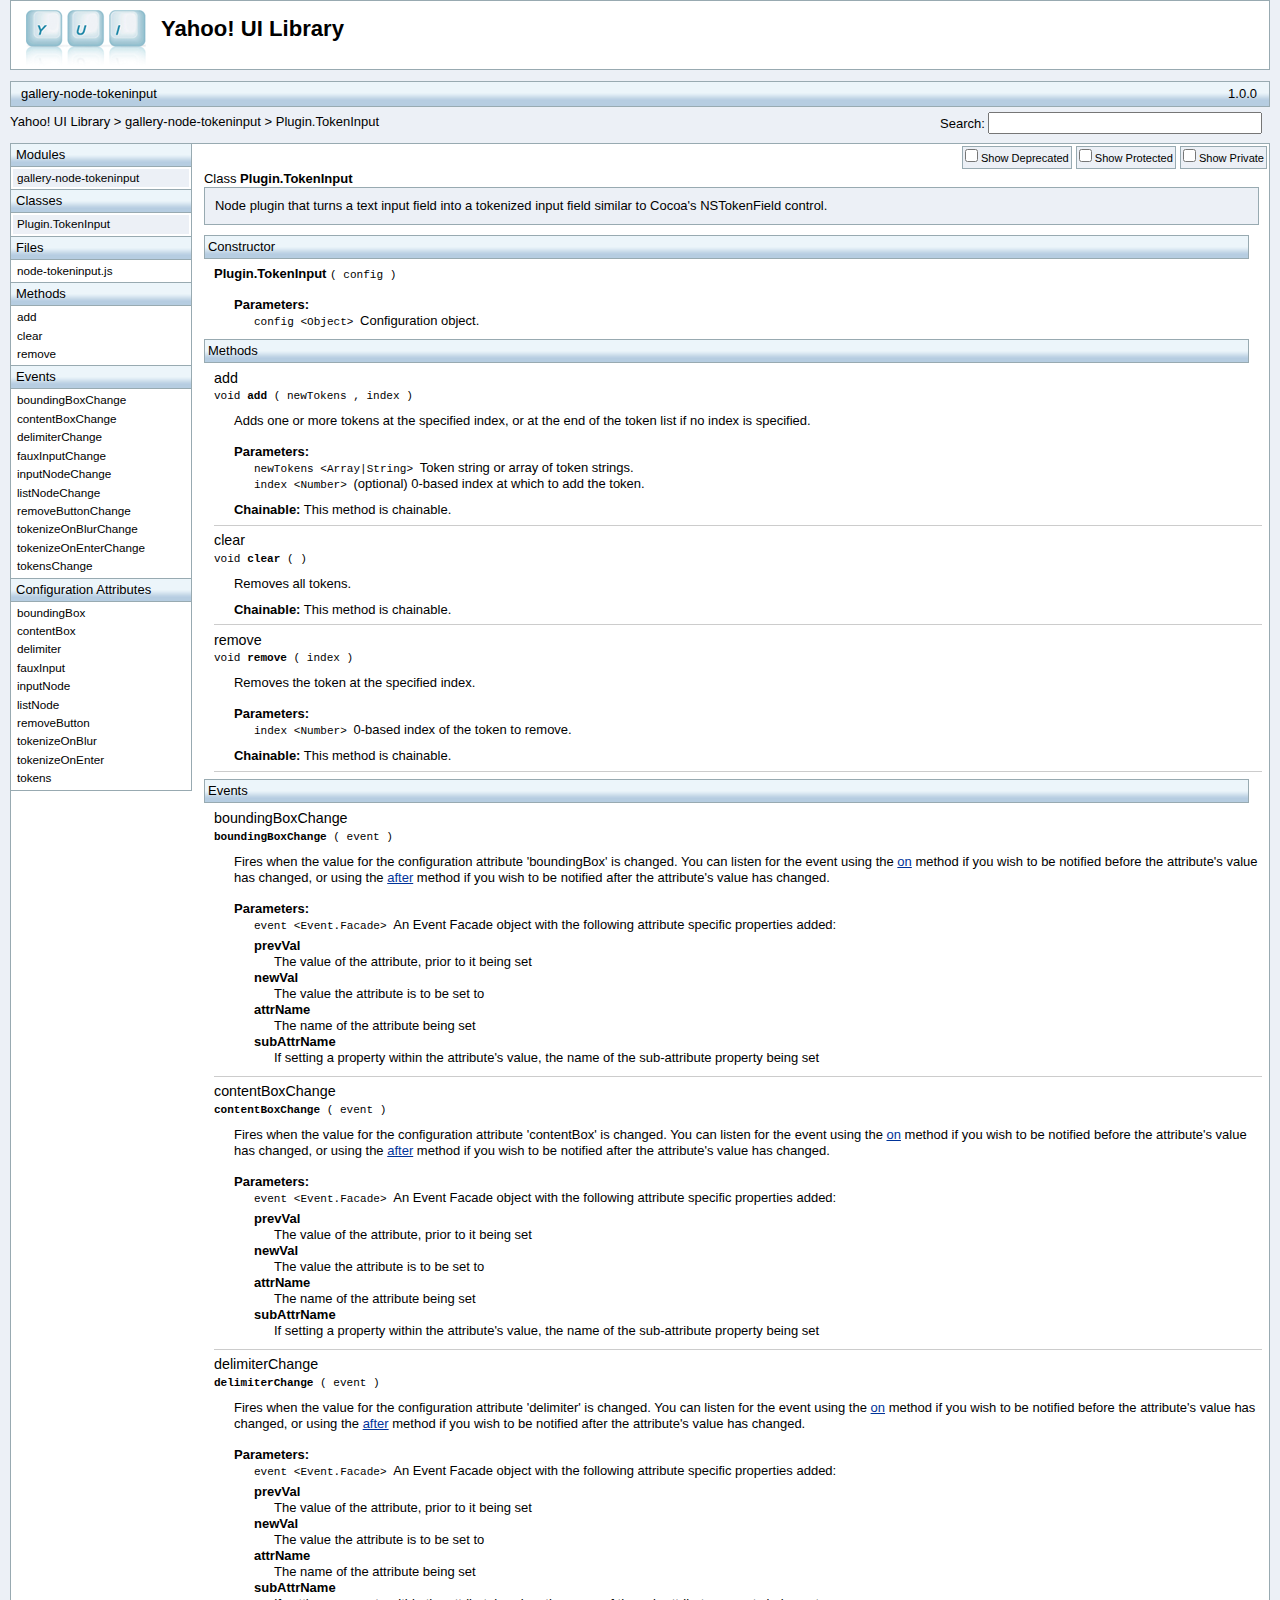
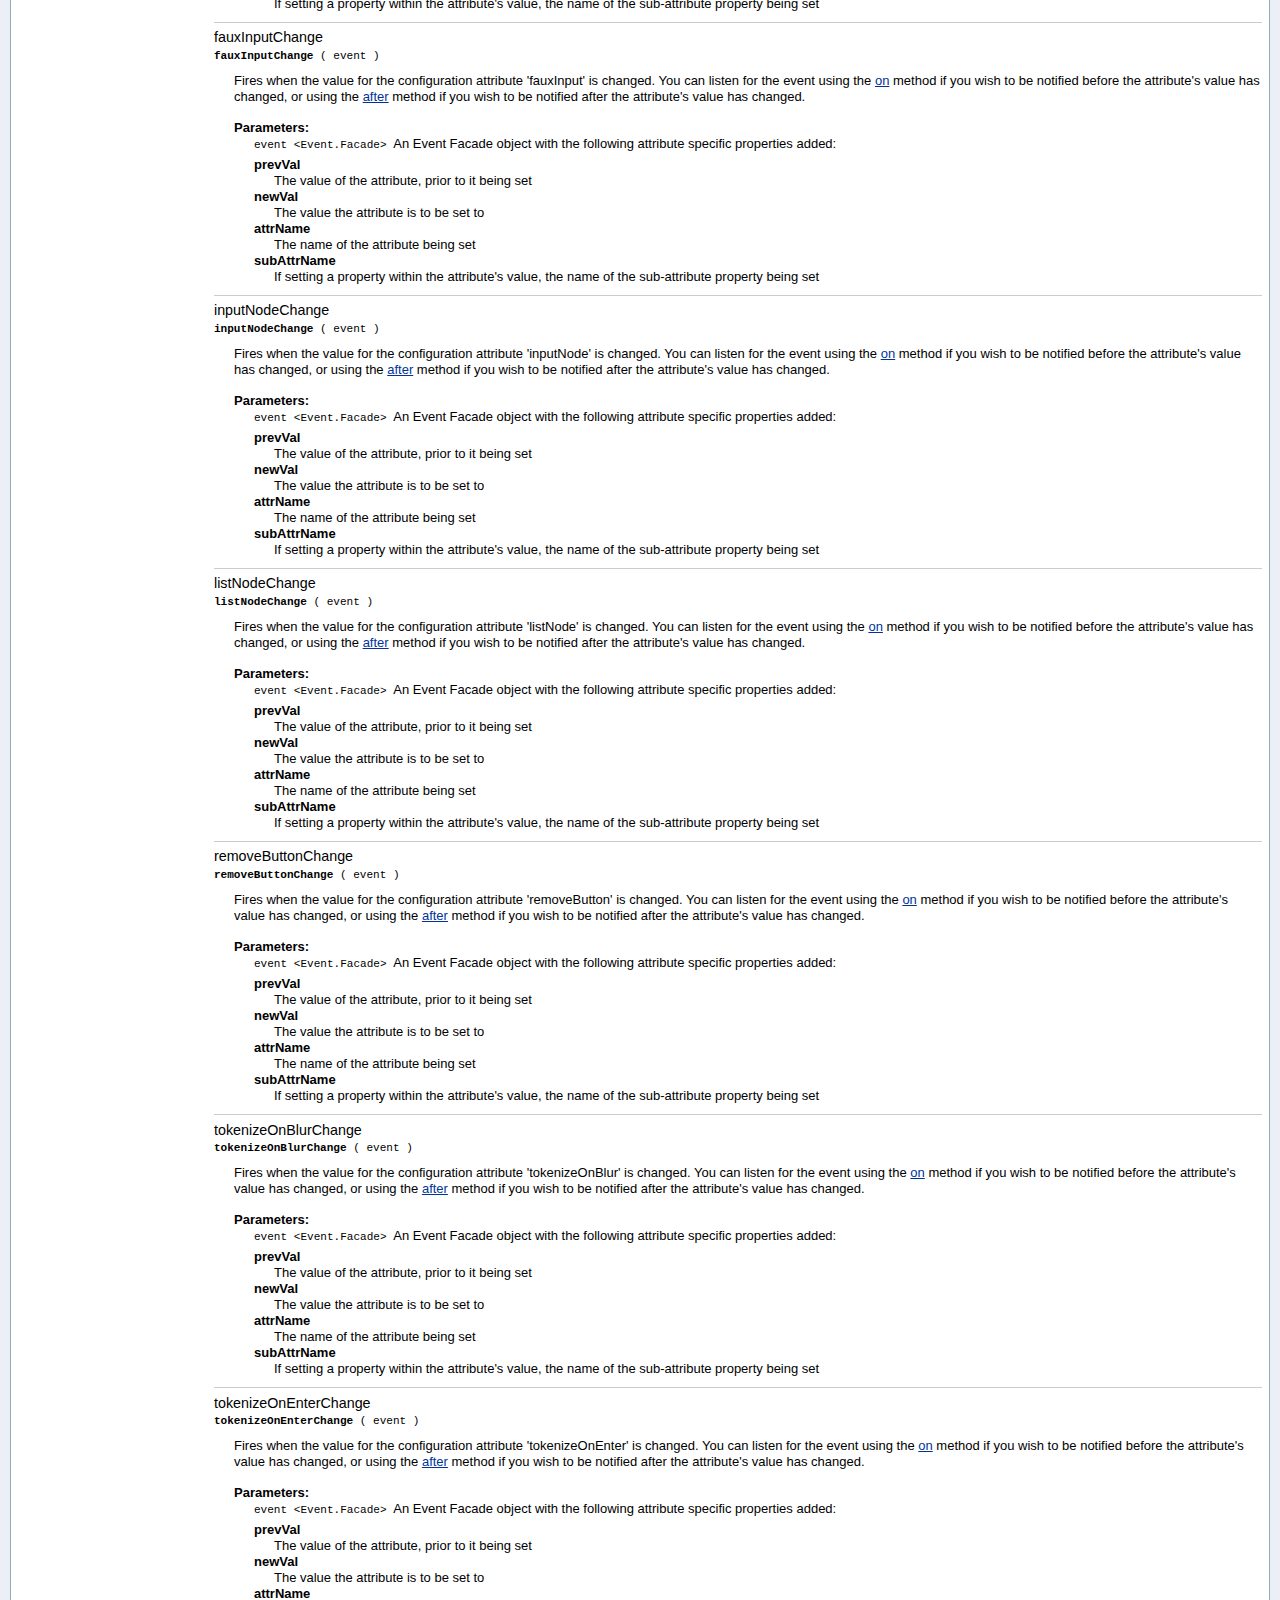
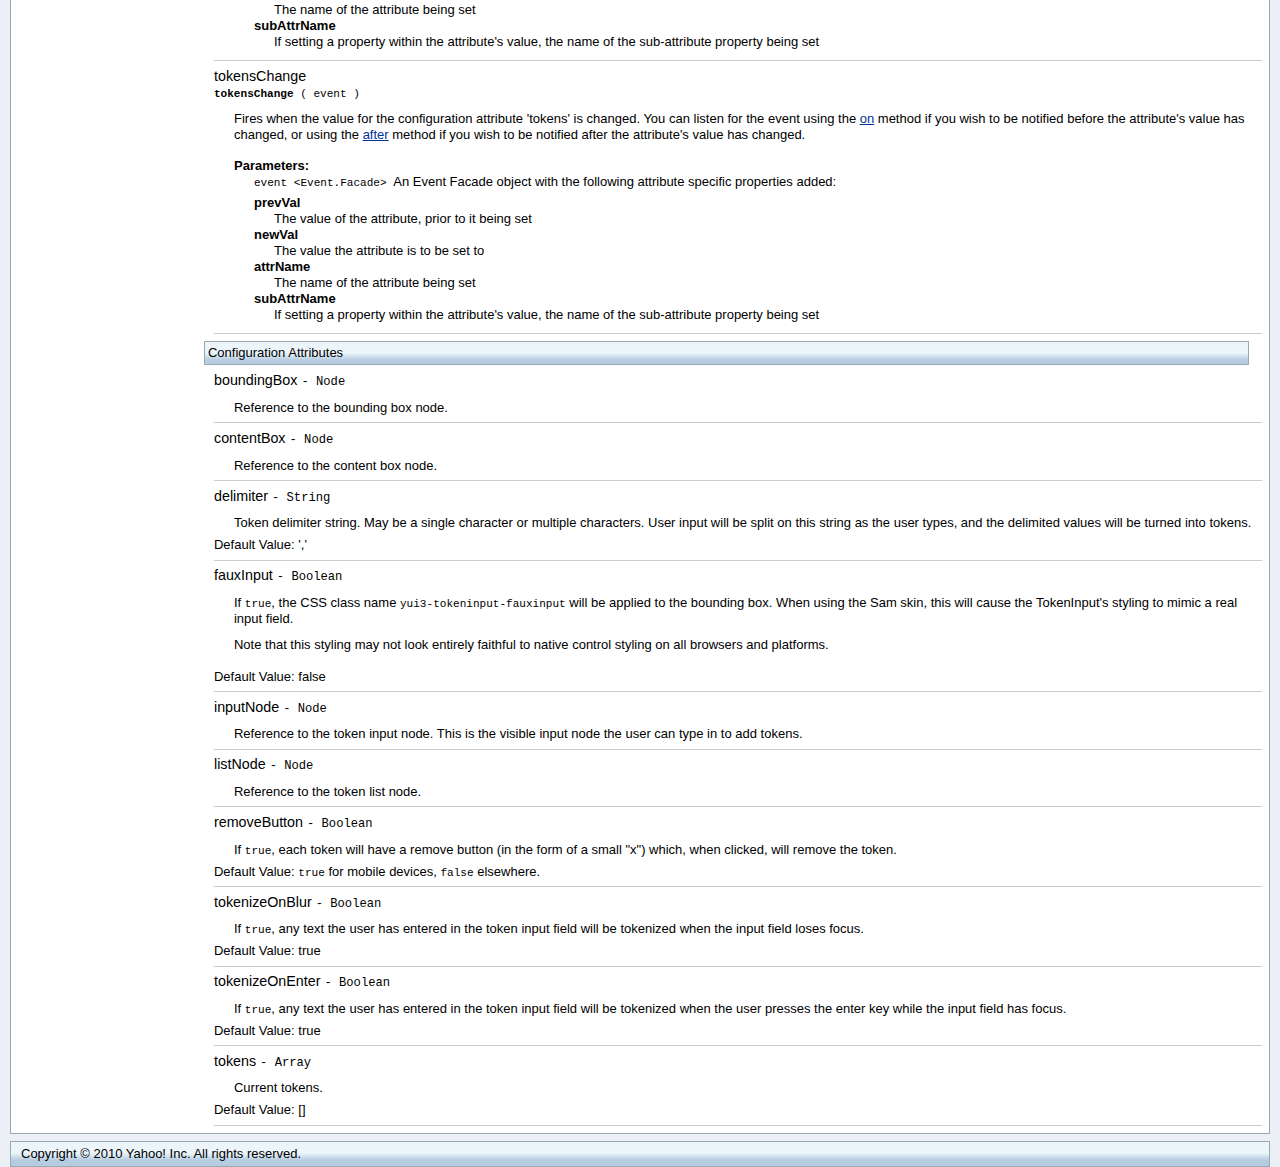
<file: index.html>
<!DOCTYPE HTML PUBLIC "-//W3C//DTD HTML 4.01//EN" "http://www.w3.org/TR/html4/strict.dtd">
<html xmlns:yui="http://yuilibrary.com/rdf/1.0/yui.rdf#">
<head>
    <meta http-equiv="content-type" content="text/html; charset=UTF-8" />
	<title>API: gallery-node-tokeninput  Plugin.TokenInput   (YUI Library)</title>

	<link rel="stylesheet" type="text/css" href="assets/reset-fonts-grids-min.css" />
	<link rel="stylesheet" type="text/css" href="assets/api.css" />

    <script type="text/javascript" src="assets/api-js"></script>
    <script type="text/javascript" src="assets/ac-js"></script>
</head>

<body id="yahoo-com">

<div id="doc3" class="yui-t2">
	<div id="hd">
        <h1><a href="http://developer.yahoo.com/yui/" title="Yahoo! UI Library">Yahoo! UI Library</a></h1>
        <h3>gallery-node-tokeninput&nbsp; <span class="subtitle">1.0.0</span></h3>
        <a href="./index.html" title="Yahoo! UI Library">Yahoo! UI Library</a> 
            &gt; <a href="./module_gallery-node-tokeninput.html" title="gallery-node-tokeninput">gallery-node-tokeninput</a>
                 &gt; Plugin.TokenInput 
                
        <form onsubmit="return false">
            <div id="propertysearch">
                Search: <input autocomplete="off" id="searchinput" />
                <div id="searchresults">
                    &nbsp;
                </div>
            </div>
        </form>
	</div>

	<div id="bd">
		<div id="yui-main">
			<div class="yui-b">
            <form action="#" name="yui-classopts-form" method="get" id="yui-classopts-form">
                <fieldset>
                    <legend>Filters</legend>
                <span class="classopts"><input type="checkbox" name="show_private" id="show_private" /> <label for="show_private">Show Private</label></span>
                <span class="classopts"><input type="checkbox" name="show_protected" id="show_protected" /> <label for="show_protected">Show Protected</label></span>
                <span class="classopts"><input type="checkbox" name="show_deprecated" id="show_deprecated" /> <label for="show_deprecated">Show Deprecated</label></span>
                </fieldset>
            </form>

                    <h2>
                        

                        
                        
                            Class <b property="yui:name">Plugin.TokenInput</b>
                        <span class="extends">
                        </span>

                    </h2>
                    <!-- class tree goes here -->
                    
                
  

                    <div class="summary description" property="yui:description">
                        Node plugin that turns a text input field into a tokenized input field
similar to Cocoa's NSTokenField control.
                    </div>

                        <div class="section constructor details" rel="yui:constructor" resource="#constructor">
                        <h3 id="constructor">Constructor</h3>
                        <div class="content">
                            <div class="detail">
                                <strong property="yui:name">Plugin.TokenInput</strong>
                                <code>
                                    (
  
                                        
                                                
                                                config
                                    )
                                </code>
                                <div class="description">
                                        <dl rel="yui:parameters">
                                            <dt>Parameters:</dt>
                                                <dd rel="yui:parameter">
                                                    <code><span property="yui:name">config</span>
                                                    &lt;<span property="yui:type">Object</span>&gt;
                                                    </code>
                                                    <span property="yui:description"> Configuration object.</span>
                                                </dd>
                                        </dl>
                                    
                                    
                                </div>
                            </div>
                        </div>
                    </div>
                    
                    <div rel="yui:properties" resource="#properties">

                    </div>

                    <div rel="yui:methods" resource="#methods">
                        <div class="section method details">
                            <h3 id="methods">Methods</h3>
                            <div class="content">
                                    <div class="protected" rel="yui:method" resource="#method__afterBlur">
                                    <h4>
                                        <a name="method__afterBlur">_afterBlur</a></h4>
                                    <div class="detail" >
                                        <code>
                                         protected 
                                        
                                        
                                        void
                                            <strong property="yui:name">_afterBlur</strong>
                                           (
                                                
                                                        
                                                         e
                                                    
                                                
                                            )
                                        </code>
                                        
                                        <div class="description" property="yui:description">
                                            Handles blur events on the bounding box.
                                        </div>

                                        <div class="description">

                                                <dl rel="yui:parameters">
                                                    <dt>Parameters:</dt>
                                                        <dd rel="yui:parameter">
                                                        <code><span property="yui:name">e</span>
                                                        &lt;<span property="yui:type">EventFacade</span>&gt;
                                                        </code>
                                                        <span property="yui:description"></span>
                                                        </dd>
                                                </dl>



             

                                        </div>

                                    </div>
                                    <hr />
                                    </div>
                                    <div class="protected" rel="yui:method" resource="#method__afterFauxInputChange">
                                    <h4>
                                        <a name="method__afterFauxInputChange">_afterFauxInputChange</a></h4>
                                    <div class="detail" >
                                        <code>
                                         protected 
                                        
                                        
                                        void
                                            <strong property="yui:name">_afterFauxInputChange</strong>
                                           (
                                                
                                                        
                                                         e
                                                    
                                                
                                            )
                                        </code>
                                        
                                        <div class="description" property="yui:description">
                                            Handles changes to the <code>fauxInput</code> attribute.
                                        </div>

                                        <div class="description">

                                                <dl rel="yui:parameters">
                                                    <dt>Parameters:</dt>
                                                        <dd rel="yui:parameter">
                                                        <code><span property="yui:name">e</span>
                                                        &lt;<span property="yui:type">EventFacade</span>&gt;
                                                        </code>
                                                        <span property="yui:description"></span>
                                                        </dd>
                                                </dl>



             

                                        </div>

                                    </div>
                                    <hr />
                                    </div>
                                    <div class="protected" rel="yui:method" resource="#method__afterFocus">
                                    <h4>
                                        <a name="method__afterFocus">_afterFocus</a></h4>
                                    <div class="detail" >
                                        <code>
                                         protected 
                                        
                                        
                                        void
                                            <strong property="yui:name">_afterFocus</strong>
                                           (
                                                
                                                        
                                                         e
                                                    
                                                
                                            )
                                        </code>
                                        
                                        <div class="description" property="yui:description">
                                            Handles focus events on the bounding box.
                                        </div>

                                        <div class="description">

                                                <dl rel="yui:parameters">
                                                    <dt>Parameters:</dt>
                                                        <dd rel="yui:parameter">
                                                        <code><span property="yui:name">e</span>
                                                        &lt;<span property="yui:type">EventFacade</span>&gt;
                                                        </code>
                                                        <span property="yui:description"></span>
                                                        </dd>
                                                </dl>



             

                                        </div>

                                    </div>
                                    <hr />
                                    </div>
                                    <div class="protected" rel="yui:method" resource="#method__afterInputValueChange">
                                    <h4>
                                        <a name="method__afterInputValueChange">_afterInputValueChange</a></h4>
                                    <div class="detail" >
                                        <code>
                                         protected 
                                        
                                        
                                        void
                                            <strong property="yui:name">_afterInputValueChange</strong>
                                           (
                                                
                                                        
                                                         e
                                                    
                                                
                                            )
                                        </code>
                                        
                                        <div class="description" property="yui:description">
                                            Handles <code>valueChange</code> events on the token input node.
                                        </div>

                                        <div class="description">

                                                <dl rel="yui:parameters">
                                                    <dt>Parameters:</dt>
                                                        <dd rel="yui:parameter">
                                                        <code><span property="yui:name">e</span>
                                                        &lt;<span property="yui:type">EventFacade</span>&gt;
                                                        </code>
                                                        <span property="yui:description"></span>
                                                        </dd>
                                                </dl>



             

                                        </div>

                                    </div>
                                    <hr />
                                    </div>
                                    <div class="protected" rel="yui:method" resource="#method__afterRemoveButtonChange">
                                    <h4>
                                        <a name="method__afterRemoveButtonChange">_afterRemoveButtonChange</a></h4>
                                    <div class="detail" >
                                        <code>
                                         protected 
                                        
                                        
                                        void
                                            <strong property="yui:name">_afterRemoveButtonChange</strong>
                                           (
                                                
                                                        
                                                         e
                                                    
                                                
                                            )
                                        </code>
                                        
                                        <div class="description" property="yui:description">
                                            Handles changes to the <code>removeButton</code> attribute.
                                        </div>

                                        <div class="description">

                                                <dl rel="yui:parameters">
                                                    <dt>Parameters:</dt>
                                                        <dd rel="yui:parameter">
                                                        <code><span property="yui:name">e</span>
                                                        &lt;<span property="yui:type">EventFacade</span>&gt;
                                                        </code>
                                                        <span property="yui:description"></span>
                                                        </dd>
                                                </dl>



             

                                        </div>

                                    </div>
                                    <hr />
                                    </div>
                                    <div class="protected" rel="yui:method" resource="#method__afterTokensChange">
                                    <h4>
                                        <a name="method__afterTokensChange">_afterTokensChange</a></h4>
                                    <div class="detail" >
                                        <code>
                                         protected 
                                        
                                        
                                        void
                                            <strong property="yui:name">_afterTokensChange</strong>
                                           (
                                                
                                                        
                                                         e
                                                    
                                                
                                            )
                                        </code>
                                        
                                        <div class="description" property="yui:description">
                                            Handles changes to the <code>tokens</code> attribute.
                                        </div>

                                        <div class="description">

                                                <dl rel="yui:parameters">
                                                    <dt>Parameters:</dt>
                                                        <dd rel="yui:parameter">
                                                        <code><span property="yui:name">e</span>
                                                        &lt;<span property="yui:type">EventFacade</span>&gt;
                                                        </code>
                                                        <span property="yui:description"></span>
                                                        </dd>
                                                </dl>



             

                                        </div>

                                    </div>
                                    <hr />
                                    </div>
                                    <div class="protected" rel="yui:method" resource="#method__bind">
                                    <h4>
                                        <a name="method__bind">_bind</a></h4>
                                    <div class="detail" >
                                        <code>
                                         protected 
                                        
                                        
                                        void
                                            <strong property="yui:name">_bind</strong>
                                           (
                                            )
                                        </code>
                                        
                                        <div class="description" property="yui:description">
                                            Binds token input events.
                                        </div>

                                        <div class="description">




             

                                        </div>

                                    </div>
                                    <hr />
                                    </div>
                                    <div class="protected" rel="yui:method" resource="#method__clearItems">
                                    <h4>
                                        <a name="method__clearItems">_clearItems</a></h4>
                                    <div class="detail" >
                                        <code>
                                         protected 
                                        
                                        
                                        void
                                            <strong property="yui:name">_clearItems</strong>
                                           (
                                            )
                                        </code>
                                        
                                        <div class="description" property="yui:description">
                                            Removes and purges all items from the list, including the input field.
                                        </div>

                                        <div class="description">




             

                                        </div>

                                    </div>
                                    <hr />
                                    </div>
                                    <div class="protected" rel="yui:method" resource="#method__createItem">
                                    <h4>
                                        <a name="method__createItem">_createItem</a></h4>
                                    <div class="detail" >
                                        <code>
                                         protected 
                                        
                                        
                                        Node
                                            <strong property="yui:name">_createItem</strong>
                                           (
                                                
                                                        
                                                         options
                                                    
                                                
                                            )
                                        </code>
                                        
                                        <div class="description" property="yui:description">
                                            Creates and returns a new token list item.
                                        </div>

                                        <div class="description">

                                                <dl rel="yui:parameters">
                                                    <dt>Parameters:</dt>
                                                        <dd rel="yui:parameter">
                                                        <code><span property="yui:name">options</span>
                                                        &lt;<span property="yui:type">Object</span>&gt;
                                                        </code>
                                                        <span property="yui:description"> (optional) Item options.</span>
                                                        </dd>
                                                </dl>

                                                <dl>
                                                    <dt>Returns:
                                                    <code property="yui:return">
                                                            Node
                                                    </code></dt>
                                                    <dd property="yui:returnInfo">New item.</dd>
                                                </dl>


             

                                        </div>

                                    </div>
                                    <hr />
                                    </div>
                                    <div class="protected" rel="yui:method" resource="#method__focusNext">
                                    <h4>
                                        <a name="method__focusNext">_focusNext</a></h4>
                                    <div class="detail" >
                                        <code>
                                         protected 
                                        
                                        
                                        Boolean
                                            <strong property="yui:name">_focusNext</strong>
                                           (
                                                
                                                        
                                                         node
                                                    
                                                
                                            )
                                        </code>
                                        
                                        <div class="description" property="yui:description">
                                            Focuses the token after the specified item node, or the input node if
there is no next token.
                                        </div>

                                        <div class="description">

                                                <dl rel="yui:parameters">
                                                    <dt>Parameters:</dt>
                                                        <dd rel="yui:parameter">
                                                        <code><span property="yui:name">node</span>
                                                        &lt;<span property="yui:type">Node</span>&gt;
                                                        </code>
                                                        <span property="yui:description"></span>
                                                        </dd>
                                                </dl>

                                                <dl>
                                                    <dt>Returns:
                                                    <code property="yui:return">
                                                            Boolean
                                                    </code></dt>
                                                    <dd property="yui:returnInfo"><code>true</code> if focus was set, <code>false</code>
otherwise.</dd>
                                                </dl>


             

                                        </div>

                                    </div>
                                    <hr />
                                    </div>
                                    <div class="protected" rel="yui:method" resource="#method__focusPrev">
                                    <h4>
                                        <a name="method__focusPrev">_focusPrev</a></h4>
                                    <div class="detail" >
                                        <code>
                                         protected 
                                        
                                        
                                        Boolean
                                            <strong property="yui:name">_focusPrev</strong>
                                           (
                                                
                                                        
                                                         node
                                                    
                                                
                                            )
                                        </code>
                                        
                                        <div class="description" property="yui:description">
                                            Focuses the token before the specified item node, if any.
                                        </div>

                                        <div class="description">

                                                <dl rel="yui:parameters">
                                                    <dt>Parameters:</dt>
                                                        <dd rel="yui:parameter">
                                                        <code><span property="yui:name">node</span>
                                                        &lt;<span property="yui:type">Node</span>&gt;
                                                        </code>
                                                        <span property="yui:description"></span>
                                                        </dd>
                                                </dl>

                                                <dl>
                                                    <dt>Returns:
                                                    <code property="yui:return">
                                                            Boolean
                                                    </code></dt>
                                                    <dd property="yui:returnInfo"><code>true</code> if focus was set, <code>false</code>
otherwise.</dd>
                                                </dl>


             

                                        </div>

                                    </div>
                                    <hr />
                                    </div>
                                    <div class="protected" rel="yui:method" resource="#method__getSelection">
                                    <h4>
                                        <a name="method__getSelection">_getSelection</a></h4>
                                    <div class="detail" >
                                        <code>
                                         protected 
                                        
                                        
                                        Object
                                            <strong property="yui:name">_getSelection</strong>
                                           (
                                                
                                                        
                                                         node
                                                    
                                                
                                            )
                                        </code>
                                        
                                        <div class="description" property="yui:description">
                                            Returns an object containing the start and end indexes of selected text
within the specified node.
                                        </div>

                                        <div class="description">

                                                <dl rel="yui:parameters">
                                                    <dt>Parameters:</dt>
                                                        <dd rel="yui:parameter">
                                                        <code><span property="yui:name">node</span>
                                                        &lt;<span property="yui:type">Node</span>&gt;
                                                        </code>
                                                        <span property="yui:description"></span>
                                                        </dd>
                                                </dl>

                                                <dl>
                                                    <dt>Returns:
                                                    <code property="yui:return">
                                                            Object
                                                    </code></dt>
                                                    <dd property="yui:returnInfo">Object with <code>start</code> and <code>end</code>
properties.</dd>
                                                </dl>


             

                                        </div>

                                    </div>
                                    <hr />
                                    </div>
                                    <div class="protected" rel="yui:method" resource="#method__keyBackspace">
                                    <h4>
                                        <a name="method__keyBackspace">_keyBackspace</a></h4>
                                    <div class="detail" >
                                        <code>
                                         protected 
                                        
                                        
                                        Boolean
                                            <strong property="yui:name">_keyBackspace</strong>
                                           (
                                                
                                                        
                                                         e
                                                    
                                                
                                            )
                                        </code>
                                        
                                        <div class="description" property="yui:description">
                                            Handler for the backspace key.
                                        </div>

                                        <div class="description">

                                                <dl rel="yui:parameters">
                                                    <dt>Parameters:</dt>
                                                        <dd rel="yui:parameter">
                                                        <code><span property="yui:name">e</span>
                                                        &lt;<span property="yui:type">EventFacade</span>&gt;
                                                        </code>
                                                        <span property="yui:description"></span>
                                                        </dd>
                                                </dl>

                                                <dl>
                                                    <dt>Returns:
                                                    <code property="yui:return">
                                                            Boolean
                                                    </code></dt>
                                                    <dd property="yui:returnInfo"><code>false</code> if the event should not be
prevented.</dd>
                                                </dl>


             

                                        </div>

                                    </div>
                                    <hr />
                                    </div>
                                    <div class="protected" rel="yui:method" resource="#method__keyDelete">
                                    <h4>
                                        <a name="method__keyDelete">_keyDelete</a></h4>
                                    <div class="detail" >
                                        <code>
                                         protected 
                                        
                                        
                                        Boolean
                                            <strong property="yui:name">_keyDelete</strong>
                                           (
                                                
                                                        
                                                         e
                                                    
                                                
                                            )
                                        </code>
                                        
                                        <div class="description" property="yui:description">
                                            Handler for the delete key.
                                        </div>

                                        <div class="description">

                                                <dl rel="yui:parameters">
                                                    <dt>Parameters:</dt>
                                                        <dd rel="yui:parameter">
                                                        <code><span property="yui:name">e</span>
                                                        &lt;<span property="yui:type">EventFacade</span>&gt;
                                                        </code>
                                                        <span property="yui:description"></span>
                                                        </dd>
                                                </dl>

                                                <dl>
                                                    <dt>Returns:
                                                    <code property="yui:return">
                                                            Boolean
                                                    </code></dt>
                                                    <dd property="yui:returnInfo"><code>false</code> if the event should not be
prevented.</dd>
                                                </dl>


             

                                        </div>

                                    </div>
                                    <hr />
                                    </div>
                                    <div class="protected" rel="yui:method" resource="#method__keyDown">
                                    <h4>
                                        <a name="method__keyDown">_keyDown</a></h4>
                                    <div class="detail" >
                                        <code>
                                         protected 
                                        
                                        
                                        Boolean
                                            <strong property="yui:name">_keyDown</strong>
                                           (
                                                
                                                        
                                                         e
                                                    
                                                
                                            )
                                        </code>
                                        
                                        <div class="description" property="yui:description">
                                            Handler for the down arrow key.
                                        </div>

                                        <div class="description">

                                                <dl rel="yui:parameters">
                                                    <dt>Parameters:</dt>
                                                        <dd rel="yui:parameter">
                                                        <code><span property="yui:name">e</span>
                                                        &lt;<span property="yui:type">EventFacade</span>&gt;
                                                        </code>
                                                        <span property="yui:description"></span>
                                                        </dd>
                                                </dl>

                                                <dl>
                                                    <dt>Returns:
                                                    <code property="yui:return">
                                                            Boolean
                                                    </code></dt>
                                                    <dd property="yui:returnInfo"><code>false</code> if the event should not be
prevented.</dd>
                                                </dl>


             

                                        </div>

                                    </div>
                                    <hr />
                                    </div>
                                    <div class="protected" rel="yui:method" resource="#method__keyEnter">
                                    <h4>
                                        <a name="method__keyEnter">_keyEnter</a></h4>
                                    <div class="detail" >
                                        <code>
                                         protected 
                                        
                                        
                                        Boolean
                                            <strong property="yui:name">_keyEnter</strong>
                                           (
                                                
                                                        
                                                         e
                                                    
                                                
                                            )
                                        </code>
                                        
                                        <div class="description" property="yui:description">
                                            Handler for the enter key.
                                        </div>

                                        <div class="description">

                                                <dl rel="yui:parameters">
                                                    <dt>Parameters:</dt>
                                                        <dd rel="yui:parameter">
                                                        <code><span property="yui:name">e</span>
                                                        &lt;<span property="yui:type">EventFacade</span>&gt;
                                                        </code>
                                                        <span property="yui:description"></span>
                                                        </dd>
                                                </dl>

                                                <dl>
                                                    <dt>Returns:
                                                    <code property="yui:return">
                                                            Boolean
                                                    </code></dt>
                                                    <dd property="yui:returnInfo"><code>false</code> if the event should not be
prevented.</dd>
                                                </dl>


             

                                        </div>

                                    </div>
                                    <hr />
                                    </div>
                                    <div class="protected" rel="yui:method" resource="#method__keyLeft">
                                    <h4>
                                        <a name="method__keyLeft">_keyLeft</a></h4>
                                    <div class="detail" >
                                        <code>
                                         protected 
                                        
                                        
                                        Boolean
                                            <strong property="yui:name">_keyLeft</strong>
                                           (
                                                
                                                        
                                                         e
                                                    
                                                
                                            )
                                        </code>
                                        
                                        <div class="description" property="yui:description">
                                            Handler for the left arrow key.
                                        </div>

                                        <div class="description">

                                                <dl rel="yui:parameters">
                                                    <dt>Parameters:</dt>
                                                        <dd rel="yui:parameter">
                                                        <code><span property="yui:name">e</span>
                                                        &lt;<span property="yui:type">EventFacade</span>&gt;
                                                        </code>
                                                        <span property="yui:description"></span>
                                                        </dd>
                                                </dl>

                                                <dl>
                                                    <dt>Returns:
                                                    <code property="yui:return">
                                                            Boolean
                                                    </code></dt>
                                                    <dd property="yui:returnInfo"><code>false</code> if the event should not be
prevented.</dd>
                                                </dl>


             

                                        </div>

                                    </div>
                                    <hr />
                                    </div>
                                    <div class="protected" rel="yui:method" resource="#method__keyRight">
                                    <h4>
                                        <a name="method__keyRight">_keyRight</a></h4>
                                    <div class="detail" >
                                        <code>
                                         protected 
                                        
                                        
                                        Boolean
                                            <strong property="yui:name">_keyRight</strong>
                                           (
                                                
                                                        
                                                         e
                                                    
                                                
                                            )
                                        </code>
                                        
                                        <div class="description" property="yui:description">
                                            Handler for the right arrow key.
                                        </div>

                                        <div class="description">

                                                <dl rel="yui:parameters">
                                                    <dt>Parameters:</dt>
                                                        <dd rel="yui:parameter">
                                                        <code><span property="yui:name">e</span>
                                                        &lt;<span property="yui:type">EventFacade</span>&gt;
                                                        </code>
                                                        <span property="yui:description"></span>
                                                        </dd>
                                                </dl>

                                                <dl>
                                                    <dt>Returns:
                                                    <code property="yui:return">
                                                            Boolean
                                                    </code></dt>
                                                    <dd property="yui:returnInfo"><code>false</code> if the event should not be
prevented.</dd>
                                                </dl>


             

                                        </div>

                                    </div>
                                    <hr />
                                    </div>
                                    <div class="protected" rel="yui:method" resource="#method__keyUp">
                                    <h4>
                                        <a name="method__keyUp">_keyUp</a></h4>
                                    <div class="detail" >
                                        <code>
                                         protected 
                                        
                                        
                                        Boolean
                                            <strong property="yui:name">_keyUp</strong>
                                           (
                                                
                                                        
                                                         e
                                                    
                                                
                                            )
                                        </code>
                                        
                                        <div class="description" property="yui:description">
                                            Handler for the up arrow key.
                                        </div>

                                        <div class="description">

                                                <dl rel="yui:parameters">
                                                    <dt>Parameters:</dt>
                                                        <dd rel="yui:parameter">
                                                        <code><span property="yui:name">e</span>
                                                        &lt;<span property="yui:type">EventFacade</span>&gt;
                                                        </code>
                                                        <span property="yui:description"></span>
                                                        </dd>
                                                </dl>

                                                <dl>
                                                    <dt>Returns:
                                                    <code property="yui:return">
                                                            Boolean
                                                    </code></dt>
                                                    <dd property="yui:returnInfo"><code>false</code> if the event should not be
prevented.</dd>
                                                </dl>


             

                                        </div>

                                    </div>
                                    <hr />
                                    </div>
                                    <div class="protected" rel="yui:method" resource="#method__onKey">
                                    <h4>
                                        <a name="method__onKey">_onKey</a></h4>
                                    <div class="detail" >
                                        <code>
                                         protected 
                                        
                                        
                                        void
                                            <strong property="yui:name">_onKey</strong>
                                           (
                                                
                                                        
                                                         e
                                                    
                                                
                                            )
                                        </code>
                                        
                                        <div class="description" property="yui:description">
                                            Handles keydown or keypress events on tokens and the token input field.
                                        </div>

                                        <div class="description">

                                                <dl rel="yui:parameters">
                                                    <dt>Parameters:</dt>
                                                        <dd rel="yui:parameter">
                                                        <code><span property="yui:name">e</span>
                                                        &lt;<span property="yui:type">EventFacade</span>&gt;
                                                        </code>
                                                        <span property="yui:description"></span>
                                                        </dd>
                                                </dl>



             

                                        </div>

                                    </div>
                                    <hr />
                                    </div>
                                    <div class="protected" rel="yui:method" resource="#method__onRemoveClick">
                                    <h4>
                                        <a name="method__onRemoveClick">_onRemoveClick</a></h4>
                                    <div class="detail" >
                                        <code>
                                         protected 
                                        
                                        
                                        void
                                            <strong property="yui:name">_onRemoveClick</strong>
                                           (
                                                
                                                        
                                                         e
                                                    
                                                
                                            )
                                        </code>
                                        
                                        <div class="description" property="yui:description">
                                            Handles click events on token remove buttons.
                                        </div>

                                        <div class="description">

                                                <dl rel="yui:parameters">
                                                    <dt>Parameters:</dt>
                                                        <dd rel="yui:parameter">
                                                        <code><span property="yui:name">e</span>
                                                        &lt;<span property="yui:type">EventFacade</span>&gt;
                                                        </code>
                                                        <span property="yui:description"></span>
                                                        </dd>
                                                </dl>



             

                                        </div>

                                    </div>
                                    <hr />
                                    </div>
                                    <div class="protected" rel="yui:method" resource="#method__onTokenBlur">
                                    <h4>
                                        <a name="method__onTokenBlur">_onTokenBlur</a></h4>
                                    <div class="detail" >
                                        <code>
                                         protected 
                                        
                                        
                                        void
                                            <strong property="yui:name">_onTokenBlur</strong>
                                           (
                                                
                                                        
                                                         e
                                                    
                                                
                                            )
                                        </code>
                                        
                                        <div class="description" property="yui:description">
                                            Handles blur events on tokens.
                                        </div>

                                        <div class="description">

                                                <dl rel="yui:parameters">
                                                    <dt>Parameters:</dt>
                                                        <dd rel="yui:parameter">
                                                        <code><span property="yui:name">e</span>
                                                        &lt;<span property="yui:type">EventFacade</span>&gt;
                                                        </code>
                                                        <span property="yui:description"></span>
                                                        </dd>
                                                </dl>



             

                                        </div>

                                    </div>
                                    <hr />
                                    </div>
                                    <div class="protected" rel="yui:method" resource="#method__onTokenFocus">
                                    <h4>
                                        <a name="method__onTokenFocus">_onTokenFocus</a></h4>
                                    <div class="detail" >
                                        <code>
                                         protected 
                                        
                                        
                                        void
                                            <strong property="yui:name">_onTokenFocus</strong>
                                           (
                                                
                                                        
                                                         e
                                                    
                                                
                                            )
                                        </code>
                                        
                                        <div class="description" property="yui:description">
                                            Handles focus events on tokens.
                                        </div>

                                        <div class="description">

                                                <dl rel="yui:parameters">
                                                    <dt>Parameters:</dt>
                                                        <dd rel="yui:parameter">
                                                        <code><span property="yui:name">e</span>
                                                        &lt;<span property="yui:type">EventFacade</span>&gt;
                                                        </code>
                                                        <span property="yui:description"></span>
                                                        </dd>
                                                </dl>



             

                                        </div>

                                    </div>
                                    <hr />
                                    </div>
                                    <div class="protected" rel="yui:method" resource="#method__onTokenMouseOut">
                                    <h4>
                                        <a name="method__onTokenMouseOut">_onTokenMouseOut</a></h4>
                                    <div class="detail" >
                                        <code>
                                         protected 
                                        
                                        
                                        void
                                            <strong property="yui:name">_onTokenMouseOut</strong>
                                           (
                                                
                                                        
                                                         e
                                                    
                                                
                                            )
                                        </code>
                                        
                                        <div class="description" property="yui:description">
                                            Handles mouseout events on tokens.
                                        </div>

                                        <div class="description">

                                                <dl rel="yui:parameters">
                                                    <dt>Parameters:</dt>
                                                        <dd rel="yui:parameter">
                                                        <code><span property="yui:name">e</span>
                                                        &lt;<span property="yui:type">EventFacade</span>&gt;
                                                        </code>
                                                        <span property="yui:description"></span>
                                                        </dd>
                                                </dl>



             

                                        </div>

                                    </div>
                                    <hr />
                                    </div>
                                    <div class="protected" rel="yui:method" resource="#method__onTokenMouseOver">
                                    <h4>
                                        <a name="method__onTokenMouseOver">_onTokenMouseOver</a></h4>
                                    <div class="detail" >
                                        <code>
                                         protected 
                                        
                                        
                                        void
                                            <strong property="yui:name">_onTokenMouseOver</strong>
                                           (
                                                
                                                        
                                                         e
                                                    
                                                
                                            )
                                        </code>
                                        
                                        <div class="description" property="yui:description">
                                            Handles mouseover events on tokens.
                                        </div>

                                        <div class="description">

                                                <dl rel="yui:parameters">
                                                    <dt>Parameters:</dt>
                                                        <dd rel="yui:parameter">
                                                        <code><span property="yui:name">e</span>
                                                        &lt;<span property="yui:type">EventFacade</span>&gt;
                                                        </code>
                                                        <span property="yui:description"></span>
                                                        </dd>
                                                </dl>



             

                                        </div>

                                    </div>
                                    <hr />
                                    </div>
                                    <div class="protected" rel="yui:method" resource="#method__refresh">
                                    <h4>
                                        <a name="method__refresh">_refresh</a></h4>
                                    <div class="detail" >
                                        <code>
                                         protected 
                                        
                                        
                                        void
                                            <strong property="yui:name">_refresh</strong>
                                           (
                                            )
                                        </code>
                                        
                                        <div class="description" property="yui:description">
                                            Refreshes the <code>_tokenNodes</code> NodeList, which is used internally
to track token item nodes.
                                        </div>

                                        <div class="description">




             

                                        </div>

                                    </div>
                                    <hr />
                                    </div>
                                    <div class="protected" rel="yui:method" resource="#method__render">
                                    <h4>
                                        <a name="method__render">_render</a></h4>
                                    <div class="detail" >
                                        <code>
                                         protected 
                                        
                                        
                                        void
                                            <strong property="yui:name">_render</strong>
                                           (
                                            )
                                        </code>
                                        
                                        <div class="description" property="yui:description">
                                            Renders the token input markup.
                                        </div>

                                        <div class="description">




             

                                        </div>

                                    </div>
                                    <hr />
                                    </div>
                                    <div class="protected" rel="yui:method" resource="#method__renderList">
                                    <h4>
                                        <a name="method__renderList">_renderList</a></h4>
                                    <div class="detail" >
                                        <code>
                                         protected 
                                        
                                        
                                        void
                                            <strong property="yui:name">_renderList</strong>
                                           (
                                            )
                                        </code>
                                        
                                        <div class="description" property="yui:description">
                                            Renders the token list.
                                        </div>

                                        <div class="description">




             

                                        </div>

                                    </div>
                                    <hr />
                                    </div>
                                    <div class="protected" rel="yui:method" resource="#method__setTokens">
                                    <h4>
                                        <a name="method__setTokens">_setTokens</a></h4>
                                    <div class="detail" >
                                        <code>
                                         protected 
                                        
                                        
                                        Array
                                            <strong property="yui:name">_setTokens</strong>
                                           (
                                                
                                                        
                                                         tokens
                                                    
                                                
                                            )
                                        </code>
                                        
                                        <div class="description" property="yui:description">
                                            Setter for the <code>tokens</code> attribute.
                                        </div>

                                        <div class="description">

                                                <dl rel="yui:parameters">
                                                    <dt>Parameters:</dt>
                                                        <dd rel="yui:parameter">
                                                        <code><span property="yui:name">tokens</span>
                                                        &lt;<span property="yui:type">Array</span>&gt;
                                                        </code>
                                                        <span property="yui:description"> Array of token strings.</span>
                                                        </dd>
                                                </dl>

                                                <dl>
                                                    <dt>Returns:
                                                    <code property="yui:return">
                                                            Array
                                                    </code></dt>
                                                    <dd property="yui:returnInfo">Array of trimmed token strings, with any empty strings
removed.</dd>
                                                </dl>


             

                                        </div>

                                    </div>
                                    <hr />
                                    </div>
                                    <div class="protected" rel="yui:method" resource="#method__sync">
                                    <h4>
                                        <a name="method__sync">_sync</a></h4>
                                    <div class="detail" >
                                        <code>
                                         protected 
                                        
                                        
                                        void
                                            <strong property="yui:name">_sync</strong>
                                           (
                                            )
                                        </code>
                                        
                                        <div class="description" property="yui:description">
                                            Synchronizes the tokenInput's UI state with the internal state.
                                        </div>

                                        <div class="description">




             

                                        </div>

                                    </div>
                                    <hr />
                                    </div>
                                    <div class="protected" rel="yui:method" resource="#method__syncHost">
                                    <h4>
                                        <a name="method__syncHost">_syncHost</a></h4>
                                    <div class="detail" >
                                        <code>
                                         protected 
                                        
                                        
                                        void
                                            <strong property="yui:name">_syncHost</strong>
                                           (
                                            )
                                        </code>
                                        
                                        <div class="description" property="yui:description">
                                            Synchronizes the value of the host input field with the current set of
tokens in the tokenInput, joined with the configured
<code>delimiter</code>.
                                        </div>

                                        <div class="description">




             

                                        </div>

                                    </div>
                                    <hr />
                                    </div>
                                    <div class="protected" rel="yui:method" resource="#method__tokenizeValue">
                                    <h4>
                                        <a name="method__tokenizeValue">_tokenizeValue</a></h4>
                                    <div class="detail" >
                                        <code>
                                         protected 
                                        
                                        
                                        Array
                                            <strong property="yui:name">_tokenizeValue</strong>
                                           (
                                                
                                                        
                                                         node
                                                    
                                                
                                                        , 
                                                         value
                                                    
                                                
                                                        , 
                                                         options
                                                    
                                                
                                            )
                                        </code>
                                        
                                        <div class="description" property="yui:description">
                                            Tokenizes the value of the specified node (or the passed value if one is
provided) and returns an array of tokens. Optionally also adds the tokens
to the tokenInput's UI.
                                        </div>

                                        <div class="description">

                                                <dl rel="yui:parameters">
                                                    <dt>Parameters:</dt>
                                                        <dd rel="yui:parameter">
                                                        <code><span property="yui:name">node</span>
                                                        &lt;<span property="yui:type">Node</span>&gt;
                                                        </code>
                                                        <span property="yui:description"> (optional) Node whose value should be tokenized. If
not provided, the token input node will be used.</span>
                                                        </dd>
                                                        <dd rel="yui:parameter">
                                                        <code><span property="yui:name">value</span>
                                                        &lt;<span property="yui:type">String</span>&gt;
                                                        </code>
                                                        <span property="yui:description"> (optional) Value to be tokenized. If not specified,
the value of the <i>node</i> will be used.</span>
                                                        </dd>
                                                        <dd rel="yui:parameter">
                                                        <code><span property="yui:name">options</span>
                                                        &lt;<span property="yui:type">Object</span>&gt;
                                                        </code>
                                                        <span property="yui:description"> (optional) Options object with zero or more of
the following properties:
<dl>
<dt>all (Boolean)</dt>
<dd>
If <code>true</code>, the entire value will be split on the
delimiter string and tokenized. If <code>false</code> (the default),
all but the last token will be tokenized, and the last one will be
left in the value.
</dd>
<dt>updateUI (Boolean)</dt>
<dd>
If <code>true</code> (the default), tokens parsed out of the value
will be added to the tokenInput UI. If <code>false</code>, parsed
tokens will be returned, but the UI and the <code>tokens</code>
attribute will not be updated.
</dd>
</dl></span>
                                                        </dd>
                                                </dl>

                                                <dl>
                                                    <dt>Returns:
                                                    <code property="yui:return">
                                                            Array
                                                    </code></dt>
                                                    <dd property="yui:returnInfo">Array of parsed tokens.</dd>
                                                </dl>


             

                                        </div>

                                    </div>
                                    <hr />
                                    </div>
                                    <div class="" rel="yui:method" resource="#method_add">
                                    <h4>
                                        <a name="method_add">add</a></h4>
                                    <div class="detail" >
                                        <code>
                                        
                                        
                                        
                                        void
                                            <strong property="yui:name">add</strong>
                                           (
                                                
                                                        
                                                         newTokens
                                                    
                                                
                                                        , 
                                                         index
                                                    
                                                
                                            )
                                        </code>
                                        
                                        <div class="description" property="yui:description">
                                            Adds one or more tokens at the specified index, or at the end of the
token list if no index is specified.
                                        </div>

                                        <div class="description">

                                                <dl rel="yui:parameters">
                                                    <dt>Parameters:</dt>
                                                        <dd rel="yui:parameter">
                                                        <code><span property="yui:name">newTokens</span>
                                                        &lt;<span property="yui:type">Array|String</span>&gt;
                                                        </code>
                                                        <span property="yui:description"> Token string or array of token strings.</span>
                                                        </dd>
                                                        <dd rel="yui:parameter">
                                                        <code><span property="yui:name">index</span>
                                                        &lt;<span property="yui:type">Number</span>&gt;
                                                        </code>
                                                        <span property="yui:description"> (optional) 0-based index at which to add the token.</span>
                                                        </dd>
                                                </dl>


                                            <div class="chainable">
                                                <strong>Chainable:</strong> This method is chainable.
                                            </div>        

             

                                        </div>

                                    </div>
                                    <hr />
                                    </div>
                                    <div class="" rel="yui:method" resource="#method_clear">
                                    <h4>
                                        <a name="method_clear">clear</a></h4>
                                    <div class="detail" >
                                        <code>
                                        
                                        
                                        
                                        void
                                            <strong property="yui:name">clear</strong>
                                           (
                                            )
                                        </code>
                                        
                                        <div class="description" property="yui:description">
                                            Removes all tokens.
                                        </div>

                                        <div class="description">



                                            <div class="chainable">
                                                <strong>Chainable:</strong> This method is chainable.
                                            </div>        

             

                                        </div>

                                    </div>
                                    <hr />
                                    </div>
                                    <div class="" rel="yui:method" resource="#method_remove">
                                    <h4>
                                        <a name="method_remove">remove</a></h4>
                                    <div class="detail" >
                                        <code>
                                        
                                        
                                        
                                        void
                                            <strong property="yui:name">remove</strong>
                                           (
                                                
                                                        
                                                         index
                                                    
                                                
                                            )
                                        </code>
                                        
                                        <div class="description" property="yui:description">
                                            Removes the token at the specified index.
                                        </div>

                                        <div class="description">

                                                <dl rel="yui:parameters">
                                                    <dt>Parameters:</dt>
                                                        <dd rel="yui:parameter">
                                                        <code><span property="yui:name">index</span>
                                                        &lt;<span property="yui:type">Number</span>&gt;
                                                        </code>
                                                        <span property="yui:description"> 0-based index of the token to remove.</span>
                                                        </dd>
                                                </dl>


                                            <div class="chainable">
                                                <strong>Chainable:</strong> This method is chainable.
                                            </div>        

             

                                        </div>

                                    </div>
                                    <hr />
                                    </div>
                            </div>
                        </div>

                    </div>

                    <div rel="yui:events" resource="#events">
                        <div class="section method details">
                            <h3 id="events">Events</h3>
                            <div class="content">
                                    <div class="" rel="yui:event" resource="#event_boundingBoxChange">
                                    <h4>
                                        <a name="event_boundingBoxChange">boundingBoxChange</a></h4>
                                    <div class="detail">
                                        <code>
                                        
                                        
                                        
                                            <strong property="yui:name">boundingBoxChange</strong>

                                            (
                                                
                                                        
                                                         event
                                                    
                                                
                                            )

                                        </code>
                                        
                                        <div class="description" property="yui:description">
                                            Fires when the value for the configuration attribute 'boundingBox' is changed. You can listen for the event using the <a href="Attribute.html#method_on">on</a> method if you wish to be notified before the attribute's value has changed, or using the <a href="Event.Target.html#method_after">after</a> method if you wish to be notified after the attribute's value has changed.
                                        </div>

                                        <div class="description">


                                                <dl rel="yui:parameters">
                                                    <dt>Parameters:</dt>
                                                        <dd rel="yui:parameter">
                                                            <code><span property="yui:name">event</span>
                                                                &lt;<span property="yui:type">Event.Facade</span>&gt;
                                                            </code>
                                                            <span property="yui:description">An Event Facade object with      the following attribute specific properties added:	<dl>		<dt>prevVal</dt>		<dd>The value of the attribute, prior to it being set</dd>		<dt>newVal</dt>		<dd>The value the attribute is to be set to</dd>		<dt>attrName</dt>		<dd>The name of the attribute being set</dd>		<dt>subAttrName</dt>		<dd>If setting a property within the attribute's value,           the name of the sub-attribute property being set</dd>	</dl></span>
                                                        </dd>
                                                        
                                                </dl>


                                        </div>

                                    </div>
                                    <hr />
                                    </div>
                                    <div class="" rel="yui:event" resource="#event_contentBoxChange">
                                    <h4>
                                        <a name="event_contentBoxChange">contentBoxChange</a></h4>
                                    <div class="detail">
                                        <code>
                                        
                                        
                                        
                                            <strong property="yui:name">contentBoxChange</strong>

                                            (
                                                
                                                        
                                                         event
                                                    
                                                
                                            )

                                        </code>
                                        
                                        <div class="description" property="yui:description">
                                            Fires when the value for the configuration attribute 'contentBox' is changed. You can listen for the event using the <a href="Attribute.html#method_on">on</a> method if you wish to be notified before the attribute's value has changed, or using the <a href="Event.Target.html#method_after">after</a> method if you wish to be notified after the attribute's value has changed.
                                        </div>

                                        <div class="description">


                                                <dl rel="yui:parameters">
                                                    <dt>Parameters:</dt>
                                                        <dd rel="yui:parameter">
                                                            <code><span property="yui:name">event</span>
                                                                &lt;<span property="yui:type">Event.Facade</span>&gt;
                                                            </code>
                                                            <span property="yui:description">An Event Facade object with      the following attribute specific properties added:	<dl>		<dt>prevVal</dt>		<dd>The value of the attribute, prior to it being set</dd>		<dt>newVal</dt>		<dd>The value the attribute is to be set to</dd>		<dt>attrName</dt>		<dd>The name of the attribute being set</dd>		<dt>subAttrName</dt>		<dd>If setting a property within the attribute's value,           the name of the sub-attribute property being set</dd>	</dl></span>
                                                        </dd>
                                                        
                                                </dl>


                                        </div>

                                    </div>
                                    <hr />
                                    </div>
                                    <div class="" rel="yui:event" resource="#event_delimiterChange">
                                    <h4>
                                        <a name="event_delimiterChange">delimiterChange</a></h4>
                                    <div class="detail">
                                        <code>
                                        
                                        
                                        
                                            <strong property="yui:name">delimiterChange</strong>

                                            (
                                                
                                                        
                                                         event
                                                    
                                                
                                            )

                                        </code>
                                        
                                        <div class="description" property="yui:description">
                                            Fires when the value for the configuration attribute 'delimiter' is changed. You can listen for the event using the <a href="Attribute.html#method_on">on</a> method if you wish to be notified before the attribute's value has changed, or using the <a href="Event.Target.html#method_after">after</a> method if you wish to be notified after the attribute's value has changed.
                                        </div>

                                        <div class="description">


                                                <dl rel="yui:parameters">
                                                    <dt>Parameters:</dt>
                                                        <dd rel="yui:parameter">
                                                            <code><span property="yui:name">event</span>
                                                                &lt;<span property="yui:type">Event.Facade</span>&gt;
                                                            </code>
                                                            <span property="yui:description">An Event Facade object with      the following attribute specific properties added:	<dl>		<dt>prevVal</dt>		<dd>The value of the attribute, prior to it being set</dd>		<dt>newVal</dt>		<dd>The value the attribute is to be set to</dd>		<dt>attrName</dt>		<dd>The name of the attribute being set</dd>		<dt>subAttrName</dt>		<dd>If setting a property within the attribute's value,           the name of the sub-attribute property being set</dd>	</dl></span>
                                                        </dd>
                                                        
                                                </dl>


                                        </div>

                                    </div>
                                    <hr />
                                    </div>
                                    <div class="" rel="yui:event" resource="#event_fauxInputChange">
                                    <h4>
                                        <a name="event_fauxInputChange">fauxInputChange</a></h4>
                                    <div class="detail">
                                        <code>
                                        
                                        
                                        
                                            <strong property="yui:name">fauxInputChange</strong>

                                            (
                                                
                                                        
                                                         event
                                                    
                                                
                                            )

                                        </code>
                                        
                                        <div class="description" property="yui:description">
                                            Fires when the value for the configuration attribute 'fauxInput' is changed. You can listen for the event using the <a href="Attribute.html#method_on">on</a> method if you wish to be notified before the attribute's value has changed, or using the <a href="Event.Target.html#method_after">after</a> method if you wish to be notified after the attribute's value has changed.
                                        </div>

                                        <div class="description">


                                                <dl rel="yui:parameters">
                                                    <dt>Parameters:</dt>
                                                        <dd rel="yui:parameter">
                                                            <code><span property="yui:name">event</span>
                                                                &lt;<span property="yui:type">Event.Facade</span>&gt;
                                                            </code>
                                                            <span property="yui:description">An Event Facade object with      the following attribute specific properties added:	<dl>		<dt>prevVal</dt>		<dd>The value of the attribute, prior to it being set</dd>		<dt>newVal</dt>		<dd>The value the attribute is to be set to</dd>		<dt>attrName</dt>		<dd>The name of the attribute being set</dd>		<dt>subAttrName</dt>		<dd>If setting a property within the attribute's value,           the name of the sub-attribute property being set</dd>	</dl></span>
                                                        </dd>
                                                        
                                                </dl>


                                        </div>

                                    </div>
                                    <hr />
                                    </div>
                                    <div class="" rel="yui:event" resource="#event_inputNodeChange">
                                    <h4>
                                        <a name="event_inputNodeChange">inputNodeChange</a></h4>
                                    <div class="detail">
                                        <code>
                                        
                                        
                                        
                                            <strong property="yui:name">inputNodeChange</strong>

                                            (
                                                
                                                        
                                                         event
                                                    
                                                
                                            )

                                        </code>
                                        
                                        <div class="description" property="yui:description">
                                            Fires when the value for the configuration attribute 'inputNode' is changed. You can listen for the event using the <a href="Attribute.html#method_on">on</a> method if you wish to be notified before the attribute's value has changed, or using the <a href="Event.Target.html#method_after">after</a> method if you wish to be notified after the attribute's value has changed.
                                        </div>

                                        <div class="description">


                                                <dl rel="yui:parameters">
                                                    <dt>Parameters:</dt>
                                                        <dd rel="yui:parameter">
                                                            <code><span property="yui:name">event</span>
                                                                &lt;<span property="yui:type">Event.Facade</span>&gt;
                                                            </code>
                                                            <span property="yui:description">An Event Facade object with      the following attribute specific properties added:	<dl>		<dt>prevVal</dt>		<dd>The value of the attribute, prior to it being set</dd>		<dt>newVal</dt>		<dd>The value the attribute is to be set to</dd>		<dt>attrName</dt>		<dd>The name of the attribute being set</dd>		<dt>subAttrName</dt>		<dd>If setting a property within the attribute's value,           the name of the sub-attribute property being set</dd>	</dl></span>
                                                        </dd>
                                                        
                                                </dl>


                                        </div>

                                    </div>
                                    <hr />
                                    </div>
                                    <div class="" rel="yui:event" resource="#event_listNodeChange">
                                    <h4>
                                        <a name="event_listNodeChange">listNodeChange</a></h4>
                                    <div class="detail">
                                        <code>
                                        
                                        
                                        
                                            <strong property="yui:name">listNodeChange</strong>

                                            (
                                                
                                                        
                                                         event
                                                    
                                                
                                            )

                                        </code>
                                        
                                        <div class="description" property="yui:description">
                                            Fires when the value for the configuration attribute 'listNode' is changed. You can listen for the event using the <a href="Attribute.html#method_on">on</a> method if you wish to be notified before the attribute's value has changed, or using the <a href="Event.Target.html#method_after">after</a> method if you wish to be notified after the attribute's value has changed.
                                        </div>

                                        <div class="description">


                                                <dl rel="yui:parameters">
                                                    <dt>Parameters:</dt>
                                                        <dd rel="yui:parameter">
                                                            <code><span property="yui:name">event</span>
                                                                &lt;<span property="yui:type">Event.Facade</span>&gt;
                                                            </code>
                                                            <span property="yui:description">An Event Facade object with      the following attribute specific properties added:	<dl>		<dt>prevVal</dt>		<dd>The value of the attribute, prior to it being set</dd>		<dt>newVal</dt>		<dd>The value the attribute is to be set to</dd>		<dt>attrName</dt>		<dd>The name of the attribute being set</dd>		<dt>subAttrName</dt>		<dd>If setting a property within the attribute's value,           the name of the sub-attribute property being set</dd>	</dl></span>
                                                        </dd>
                                                        
                                                </dl>


                                        </div>

                                    </div>
                                    <hr />
                                    </div>
                                    <div class="" rel="yui:event" resource="#event_removeButtonChange">
                                    <h4>
                                        <a name="event_removeButtonChange">removeButtonChange</a></h4>
                                    <div class="detail">
                                        <code>
                                        
                                        
                                        
                                            <strong property="yui:name">removeButtonChange</strong>

                                            (
                                                
                                                        
                                                         event
                                                    
                                                
                                            )

                                        </code>
                                        
                                        <div class="description" property="yui:description">
                                            Fires when the value for the configuration attribute 'removeButton' is changed. You can listen for the event using the <a href="Attribute.html#method_on">on</a> method if you wish to be notified before the attribute's value has changed, or using the <a href="Event.Target.html#method_after">after</a> method if you wish to be notified after the attribute's value has changed.
                                        </div>

                                        <div class="description">


                                                <dl rel="yui:parameters">
                                                    <dt>Parameters:</dt>
                                                        <dd rel="yui:parameter">
                                                            <code><span property="yui:name">event</span>
                                                                &lt;<span property="yui:type">Event.Facade</span>&gt;
                                                            </code>
                                                            <span property="yui:description">An Event Facade object with      the following attribute specific properties added:	<dl>		<dt>prevVal</dt>		<dd>The value of the attribute, prior to it being set</dd>		<dt>newVal</dt>		<dd>The value the attribute is to be set to</dd>		<dt>attrName</dt>		<dd>The name of the attribute being set</dd>		<dt>subAttrName</dt>		<dd>If setting a property within the attribute's value,           the name of the sub-attribute property being set</dd>	</dl></span>
                                                        </dd>
                                                        
                                                </dl>


                                        </div>

                                    </div>
                                    <hr />
                                    </div>
                                    <div class="" rel="yui:event" resource="#event_tokenizeOnBlurChange">
                                    <h4>
                                        <a name="event_tokenizeOnBlurChange">tokenizeOnBlurChange</a></h4>
                                    <div class="detail">
                                        <code>
                                        
                                        
                                        
                                            <strong property="yui:name">tokenizeOnBlurChange</strong>

                                            (
                                                
                                                        
                                                         event
                                                    
                                                
                                            )

                                        </code>
                                        
                                        <div class="description" property="yui:description">
                                            Fires when the value for the configuration attribute 'tokenizeOnBlur' is changed. You can listen for the event using the <a href="Attribute.html#method_on">on</a> method if you wish to be notified before the attribute's value has changed, or using the <a href="Event.Target.html#method_after">after</a> method if you wish to be notified after the attribute's value has changed.
                                        </div>

                                        <div class="description">


                                                <dl rel="yui:parameters">
                                                    <dt>Parameters:</dt>
                                                        <dd rel="yui:parameter">
                                                            <code><span property="yui:name">event</span>
                                                                &lt;<span property="yui:type">Event.Facade</span>&gt;
                                                            </code>
                                                            <span property="yui:description">An Event Facade object with      the following attribute specific properties added:	<dl>		<dt>prevVal</dt>		<dd>The value of the attribute, prior to it being set</dd>		<dt>newVal</dt>		<dd>The value the attribute is to be set to</dd>		<dt>attrName</dt>		<dd>The name of the attribute being set</dd>		<dt>subAttrName</dt>		<dd>If setting a property within the attribute's value,           the name of the sub-attribute property being set</dd>	</dl></span>
                                                        </dd>
                                                        
                                                </dl>


                                        </div>

                                    </div>
                                    <hr />
                                    </div>
                                    <div class="" rel="yui:event" resource="#event_tokenizeOnEnterChange">
                                    <h4>
                                        <a name="event_tokenizeOnEnterChange">tokenizeOnEnterChange</a></h4>
                                    <div class="detail">
                                        <code>
                                        
                                        
                                        
                                            <strong property="yui:name">tokenizeOnEnterChange</strong>

                                            (
                                                
                                                        
                                                         event
                                                    
                                                
                                            )

                                        </code>
                                        
                                        <div class="description" property="yui:description">
                                            Fires when the value for the configuration attribute 'tokenizeOnEnter' is changed. You can listen for the event using the <a href="Attribute.html#method_on">on</a> method if you wish to be notified before the attribute's value has changed, or using the <a href="Event.Target.html#method_after">after</a> method if you wish to be notified after the attribute's value has changed.
                                        </div>

                                        <div class="description">


                                                <dl rel="yui:parameters">
                                                    <dt>Parameters:</dt>
                                                        <dd rel="yui:parameter">
                                                            <code><span property="yui:name">event</span>
                                                                &lt;<span property="yui:type">Event.Facade</span>&gt;
                                                            </code>
                                                            <span property="yui:description">An Event Facade object with      the following attribute specific properties added:	<dl>		<dt>prevVal</dt>		<dd>The value of the attribute, prior to it being set</dd>		<dt>newVal</dt>		<dd>The value the attribute is to be set to</dd>		<dt>attrName</dt>		<dd>The name of the attribute being set</dd>		<dt>subAttrName</dt>		<dd>If setting a property within the attribute's value,           the name of the sub-attribute property being set</dd>	</dl></span>
                                                        </dd>
                                                        
                                                </dl>


                                        </div>

                                    </div>
                                    <hr />
                                    </div>
                                    <div class="" rel="yui:event" resource="#event_tokensChange">
                                    <h4>
                                        <a name="event_tokensChange">tokensChange</a></h4>
                                    <div class="detail">
                                        <code>
                                        
                                        
                                        
                                            <strong property="yui:name">tokensChange</strong>

                                            (
                                                
                                                        
                                                         event
                                                    
                                                
                                            )

                                        </code>
                                        
                                        <div class="description" property="yui:description">
                                            Fires when the value for the configuration attribute 'tokens' is changed. You can listen for the event using the <a href="Attribute.html#method_on">on</a> method if you wish to be notified before the attribute's value has changed, or using the <a href="Event.Target.html#method_after">after</a> method if you wish to be notified after the attribute's value has changed.
                                        </div>

                                        <div class="description">


                                                <dl rel="yui:parameters">
                                                    <dt>Parameters:</dt>
                                                        <dd rel="yui:parameter">
                                                            <code><span property="yui:name">event</span>
                                                                &lt;<span property="yui:type">Event.Facade</span>&gt;
                                                            </code>
                                                            <span property="yui:description">An Event Facade object with      the following attribute specific properties added:	<dl>		<dt>prevVal</dt>		<dd>The value of the attribute, prior to it being set</dd>		<dt>newVal</dt>		<dd>The value the attribute is to be set to</dd>		<dt>attrName</dt>		<dd>The name of the attribute being set</dd>		<dt>subAttrName</dt>		<dd>If setting a property within the attribute's value,           the name of the sub-attribute property being set</dd>	</dl></span>
                                                        </dd>
                                                        
                                                </dl>


                                        </div>

                                    </div>
                                    <hr />
                                    </div>
                            </div>
                        </div>


                    </div>

                    <div rel="yui:attributes" resource="#configattributes">
                        <div class="section field details">
                            <h3 id="configattributes">Configuration Attributes</h3>
                            <div class="content">
                                    <div class="" rel="yui:attribute" resource="#config_boundingBox">
                                    <h4><a name="config_boundingBox">boundingBox</a>
                                        <code>- <span property="yui:type">Node</span></code>
                                    </h4>
                                    <div class="detail">
                                        <div class="description" property="yui:description">
                                            Reference to the bounding box node.
                                        </div>
                                    </div>
 
     

                                    <hr />
                                    </div>        
                                    <div class="" rel="yui:attribute" resource="#config_contentBox">
                                    <h4><a name="config_contentBox">contentBox</a>
                                        <code>- <span property="yui:type">Node</span></code>
                                    </h4>
                                    <div class="detail">
                                        <div class="description" property="yui:description">
                                            Reference to the content box node.
                                        </div>
                                    </div>
 
     

                                    <hr />
                                    </div>        
                                    <div class="" rel="yui:attribute" resource="#config_delimiter">
                                    <h4><a name="config_delimiter">delimiter</a>
                                        <code>- <span property="yui:type">String</span></code>
                                    </h4>
                                    <div class="detail">
                                        <div class="description" property="yui:description">
                                            Token delimiter string. May be a single character or multiple
characters. User input will be split on this string as the user
types, and the delimited values will be turned into tokens.
                                        </div>
                                    </div>
 
     
                                    <div class="default">
                                        Default Value: ','
                                    </div>        

                                    <hr />
                                    </div>        
                                    <div class="" rel="yui:attribute" resource="#config_fauxInput">
                                    <h4><a name="config_fauxInput">fauxInput</a>
                                        <code>- <span property="yui:type">Boolean</span></code>
                                    </h4>
                                    <div class="detail">
                                        <div class="description" property="yui:description">
                                            <p>
If <code>true</code>, the CSS class name
<code>yui3-tokeninput-fauxinput</code> will be applied to the
bounding box. When using the Sam skin, this will cause the
TokenInput's styling to mimic a real input field.
</p>
<p>
Note that this styling may not look entirely faithful to native
control styling on all browsers and platforms.
</p>
                                        </div>
                                    </div>
 
     
                                    <div class="default">
                                        Default Value: false
                                    </div>        

                                    <hr />
                                    </div>        
                                    <div class="" rel="yui:attribute" resource="#config_inputNode">
                                    <h4><a name="config_inputNode">inputNode</a>
                                        <code>- <span property="yui:type">Node</span></code>
                                    </h4>
                                    <div class="detail">
                                        <div class="description" property="yui:description">
                                            Reference to the token input node. This is the visible input node
the user can type in to add tokens.
                                        </div>
                                    </div>
 
     

                                    <hr />
                                    </div>        
                                    <div class="" rel="yui:attribute" resource="#config_listNode">
                                    <h4><a name="config_listNode">listNode</a>
                                        <code>- <span property="yui:type">Node</span></code>
                                    </h4>
                                    <div class="detail">
                                        <div class="description" property="yui:description">
                                            Reference to the token list node.
                                        </div>
                                    </div>
 
     

                                    <hr />
                                    </div>        
                                    <div class="" rel="yui:attribute" resource="#config_removeButton">
                                    <h4><a name="config_removeButton">removeButton</a>
                                        <code>- <span property="yui:type">Boolean</span></code>
                                    </h4>
                                    <div class="detail">
                                        <div class="description" property="yui:description">
                                            If <code>true</code>, each token will have a remove button (in the
form of a small "x") which, when clicked, will remove the token.
                                        </div>
                                    </div>
 
     
                                    <div class="default">
                                        Default Value: <code>true</code> for mobile devices, <code>false</code>
elsewhere.
                                    </div>        

                                    <hr />
                                    </div>        
                                    <div class="" rel="yui:attribute" resource="#config_tokenizeOnBlur">
                                    <h4><a name="config_tokenizeOnBlur">tokenizeOnBlur</a>
                                        <code>- <span property="yui:type">Boolean</span></code>
                                    </h4>
                                    <div class="detail">
                                        <div class="description" property="yui:description">
                                            If <code>true</code>, any text the user has entered in the token
input field will be tokenized when the input field loses focus.
                                        </div>
                                    </div>
 
     
                                    <div class="default">
                                        Default Value: true
                                    </div>        

                                    <hr />
                                    </div>        
                                    <div class="" rel="yui:attribute" resource="#config_tokenizeOnEnter">
                                    <h4><a name="config_tokenizeOnEnter">tokenizeOnEnter</a>
                                        <code>- <span property="yui:type">Boolean</span></code>
                                    </h4>
                                    <div class="detail">
                                        <div class="description" property="yui:description">
                                            If <code>true</code>, any text the user has entered in the token
input field will be tokenized when the user presses the enter key
while the input field has focus.
                                        </div>
                                    </div>
 
     
                                    <div class="default">
                                        Default Value: true
                                    </div>        

                                    <hr />
                                    </div>        
                                    <div class="" rel="yui:attribute" resource="#config_tokens">
                                    <h4><a name="config_tokens">tokens</a>
                                        <code>- <span property="yui:type">Array</span></code>
                                    </h4>
                                    <div class="detail">
                                        <div class="description" property="yui:description">
                                            Current tokens.
                                        </div>
                                    </div>
 
     
                                    <div class="default">
                                        Default Value: []
                                    </div>        

                                    <hr />
                                    </div>        

                            </div>
                        </div>

                    </div>

			</div>
		</div>
		<div class="yui-b">
            <div class="nav">

                    <div id="moduleList" class="module">
                        <h4>Modules</h4>
                        <ul class="content">
                                <li class="selected"><a href="module_gallery-node-tokeninput.html" title="gallery-node-tokeninput">gallery-node-tokeninput</a></li>
                        </ul>
                    </div>

                    <div id="classList" class="module">
                        <h4>Classes</h4>
                        <ul class="content">
                                <li class="selected"><a href="Plugin.TokenInput.html" title="Plugin.TokenInput">Plugin.TokenInput</a></li>
                        </ul>
                    </div>

                    <div id="fileList" class="module">
                        <h4>Files</h4>
                        <ul class="content">        
                                <li class=""><a href="node-tokeninput.js.html" title="node-tokeninput.js">node-tokeninput.js</a></li>
                        </ul>
                    </div>


                    <div id="methodsList" class="module">
                        <h4>Methods</h4>
                        <ul class="content">        
                                <li class="protected"><a href="#method__afterBlur" title="_afterBlur">_afterBlur</a></li>
                                <li class="protected"><a href="#method__afterFauxInputChange" title="_afterFauxInputChange">_afterFauxInputChange</a></li>
                                <li class="protected"><a href="#method__afterFocus" title="_afterFocus">_afterFocus</a></li>
                                <li class="protected"><a href="#method__afterInputValueChange" title="_afterInputValueChange">_afterInputValueChange</a></li>
                                <li class="protected"><a href="#method__afterRemoveButtonChange" title="_afterRemoveButtonChange">_afterRemoveButtonChange</a></li>
                                <li class="protected"><a href="#method__afterTokensChange" title="_afterTokensChange">_afterTokensChange</a></li>
                                <li class="protected"><a href="#method__bind" title="_bind">_bind</a></li>
                                <li class="protected"><a href="#method__clearItems" title="_clearItems">_clearItems</a></li>
                                <li class="protected"><a href="#method__createItem" title="_createItem">_createItem</a></li>
                                <li class="protected"><a href="#method__focusNext" title="_focusNext">_focusNext</a></li>
                                <li class="protected"><a href="#method__focusPrev" title="_focusPrev">_focusPrev</a></li>
                                <li class="protected"><a href="#method__getSelection" title="_getSelection">_getSelection</a></li>
                                <li class="protected"><a href="#method__keyBackspace" title="_keyBackspace">_keyBackspace</a></li>
                                <li class="protected"><a href="#method__keyDelete" title="_keyDelete">_keyDelete</a></li>
                                <li class="protected"><a href="#method__keyDown" title="_keyDown">_keyDown</a></li>
                                <li class="protected"><a href="#method__keyEnter" title="_keyEnter">_keyEnter</a></li>
                                <li class="protected"><a href="#method__keyLeft" title="_keyLeft">_keyLeft</a></li>
                                <li class="protected"><a href="#method__keyRight" title="_keyRight">_keyRight</a></li>
                                <li class="protected"><a href="#method__keyUp" title="_keyUp">_keyUp</a></li>
                                <li class="protected"><a href="#method__onKey" title="_onKey">_onKey</a></li>
                                <li class="protected"><a href="#method__onRemoveClick" title="_onRemoveClick">_onRemoveClick</a></li>
                                <li class="protected"><a href="#method__onTokenBlur" title="_onTokenBlur">_onTokenBlur</a></li>
                                <li class="protected"><a href="#method__onTokenFocus" title="_onTokenFocus">_onTokenFocus</a></li>
                                <li class="protected"><a href="#method__onTokenMouseOut" title="_onTokenMouseOut">_onTokenMouseOut</a></li>
                                <li class="protected"><a href="#method__onTokenMouseOver" title="_onTokenMouseOver">_onTokenMouseOver</a></li>
                                <li class="protected"><a href="#method__refresh" title="_refresh">_refresh</a></li>
                                <li class="protected"><a href="#method__render" title="_render">_render</a></li>
                                <li class="protected"><a href="#method__renderList" title="_renderList">_renderList</a></li>
                                <li class="protected"><a href="#method__setTokens" title="_setTokens">_setTokens</a></li>
                                <li class="protected"><a href="#method__sync" title="_sync">_sync</a></li>
                                <li class="protected"><a href="#method__syncHost" title="_syncHost">_syncHost</a></li>
                                <li class="protected"><a href="#method__tokenizeValue" title="_tokenizeValue">_tokenizeValue</a></li>
                                <li class=""><a href="#method_add" title="add">add</a></li>
                                <li class=""><a href="#method_clear" title="clear">clear</a></li>
                                <li class=""><a href="#method_remove" title="remove">remove</a></li>
                        </ul>
                    </div>

                    <div id="eventsList" class="module">
                        <h4>Events</h4>
                        <ul class="content">        
                                <li class=""><a href="#event_boundingBoxChange" title="boundingBoxChange">boundingBoxChange</a></li>
                                <li class=""><a href="#event_contentBoxChange" title="contentBoxChange">contentBoxChange</a></li>
                                <li class=""><a href="#event_delimiterChange" title="delimiterChange">delimiterChange</a></li>
                                <li class=""><a href="#event_fauxInputChange" title="fauxInputChange">fauxInputChange</a></li>
                                <li class=""><a href="#event_inputNodeChange" title="inputNodeChange">inputNodeChange</a></li>
                                <li class=""><a href="#event_listNodeChange" title="listNodeChange">listNodeChange</a></li>
                                <li class=""><a href="#event_removeButtonChange" title="removeButtonChange">removeButtonChange</a></li>
                                <li class=""><a href="#event_tokenizeOnBlurChange" title="tokenizeOnBlurChange">tokenizeOnBlurChange</a></li>
                                <li class=""><a href="#event_tokenizeOnEnterChange" title="tokenizeOnEnterChange">tokenizeOnEnterChange</a></li>
                                <li class=""><a href="#event_tokensChange" title="tokensChange">tokensChange</a></li>
                        </ul>
                    </div>

                    <div id="configList" class="module">
                        <h4>Configuration Attributes</h4>
                        <ul class="content">        
                                <li class=""><a href="#config_boundingBox" title="boundingBox">boundingBox</a></li>
                                <li class=""><a href="#config_contentBox" title="contentBox">contentBox</a></li>
                                <li class=""><a href="#config_delimiter" title="delimiter">delimiter</a></li>
                                <li class=""><a href="#config_fauxInput" title="fauxInput">fauxInput</a></li>
                                <li class=""><a href="#config_inputNode" title="inputNode">inputNode</a></li>
                                <li class=""><a href="#config_listNode" title="listNode">listNode</a></li>
                                <li class=""><a href="#config_removeButton" title="removeButton">removeButton</a></li>
                                <li class=""><a href="#config_tokenizeOnBlur" title="tokenizeOnBlur">tokenizeOnBlur</a></li>
                                <li class=""><a href="#config_tokenizeOnEnter" title="tokenizeOnEnter">tokenizeOnEnter</a></li>
                                <li class=""><a href="#config_tokens" title="tokens">tokens</a></li>
                        </ul>
                    </div>

            </div>
		</div>
	</div>
	<div id="ft">
        <hr />
        Copyright &copy; 2010 Yahoo! Inc. All rights reserved.
	</div>
</div>
<script type="text/javascript">

    var ALL_YUI_PROPS = [{"url": "Plugin.TokenInput.html#method_add", "access": "", "host": "Plugin.TokenInput", "type": "method", "name": "add"}, {"url": "Plugin.TokenInput.html#method__afterBlur", "access": "protected", "host": "Plugin.TokenInput", "type": "method", "name": "_afterBlur"}, {"url": "Plugin.TokenInput.html#method__afterFauxInputChange", "access": "protected", "host": "Plugin.TokenInput", "type": "method", "name": "_afterFauxInputChange"}, {"url": "Plugin.TokenInput.html#method__afterFocus", "access": "protected", "host": "Plugin.TokenInput", "type": "method", "name": "_afterFocus"}, {"url": "Plugin.TokenInput.html#method__afterInputValueChange", "access": "protected", "host": "Plugin.TokenInput", "type": "method", "name": "_afterInputValueChange"}, {"url": "Plugin.TokenInput.html#method__afterRemoveButtonChange", "access": "protected", "host": "Plugin.TokenInput", "type": "method", "name": "_afterRemoveButtonChange"}, {"url": "Plugin.TokenInput.html#method__afterTokensChange", "access": "protected", "host": "Plugin.TokenInput", "type": "method", "name": "_afterTokensChange"}, {"url": "Plugin.TokenInput.html#method__bind", "access": "protected", "host": "Plugin.TokenInput", "type": "method", "name": "_bind"}, {"url": "Plugin.TokenInput.html#config_boundingBox", "access": "", "host": "Plugin.TokenInput", "type": "config", "name": "boundingBox"}, {"url": "Plugin.TokenInput.html#event_boundingBoxChange", "access": "", "host": "Plugin.TokenInput", "type": "event", "name": "boundingBoxChange"}, {"url": "Plugin.TokenInput.html#method_clear", "access": "", "host": "Plugin.TokenInput", "type": "method", "name": "clear"}, {"url": "Plugin.TokenInput.html#method__clearItems", "access": "protected", "host": "Plugin.TokenInput", "type": "method", "name": "_clearItems"}, {"url": "Plugin.TokenInput.html#config_contentBox", "access": "", "host": "Plugin.TokenInput", "type": "config", "name": "contentBox"}, {"url": "Plugin.TokenInput.html#event_contentBoxChange", "access": "", "host": "Plugin.TokenInput", "type": "event", "name": "contentBoxChange"}, {"url": "Plugin.TokenInput.html#method__createItem", "access": "protected", "host": "Plugin.TokenInput", "type": "method", "name": "_createItem"}, {"url": "Plugin.TokenInput.html#config_delimiter", "access": "", "host": "Plugin.TokenInput", "type": "config", "name": "delimiter"}, {"url": "Plugin.TokenInput.html#event_delimiterChange", "access": "", "host": "Plugin.TokenInput", "type": "event", "name": "delimiterChange"}, {"url": "Plugin.TokenInput.html#config_fauxInput", "access": "", "host": "Plugin.TokenInput", "type": "config", "name": "fauxInput"}, {"url": "Plugin.TokenInput.html#event_fauxInputChange", "access": "", "host": "Plugin.TokenInput", "type": "event", "name": "fauxInputChange"}, {"url": "Plugin.TokenInput.html#method__focusNext", "access": "protected", "host": "Plugin.TokenInput", "type": "method", "name": "_focusNext"}, {"url": "Plugin.TokenInput.html#method__focusPrev", "access": "protected", "host": "Plugin.TokenInput", "type": "method", "name": "_focusPrev"}, {"url": "Plugin.TokenInput.html#method__getSelection", "access": "protected", "host": "Plugin.TokenInput", "type": "method", "name": "_getSelection"}, {"url": "Plugin.TokenInput.html#config_inputNode", "access": "", "host": "Plugin.TokenInput", "type": "config", "name": "inputNode"}, {"url": "Plugin.TokenInput.html#event_inputNodeChange", "access": "", "host": "Plugin.TokenInput", "type": "event", "name": "inputNodeChange"}, {"url": "Plugin.TokenInput.html#method__keyBackspace", "access": "protected", "host": "Plugin.TokenInput", "type": "method", "name": "_keyBackspace"}, {"url": "Plugin.TokenInput.html#method__keyDelete", "access": "protected", "host": "Plugin.TokenInput", "type": "method", "name": "_keyDelete"}, {"url": "Plugin.TokenInput.html#method__keyDown", "access": "protected", "host": "Plugin.TokenInput", "type": "method", "name": "_keyDown"}, {"url": "Plugin.TokenInput.html#method__keyEnter", "access": "protected", "host": "Plugin.TokenInput", "type": "method", "name": "_keyEnter"}, {"url": "Plugin.TokenInput.html#method__keyLeft", "access": "protected", "host": "Plugin.TokenInput", "type": "method", "name": "_keyLeft"}, {"url": "Plugin.TokenInput.html#method__keyRight", "access": "protected", "host": "Plugin.TokenInput", "type": "method", "name": "_keyRight"}, {"url": "Plugin.TokenInput.html#method__keyUp", "access": "protected", "host": "Plugin.TokenInput", "type": "method", "name": "_keyUp"}, {"url": "Plugin.TokenInput.html#config_listNode", "access": "", "host": "Plugin.TokenInput", "type": "config", "name": "listNode"}, {"url": "Plugin.TokenInput.html#event_listNodeChange", "access": "", "host": "Plugin.TokenInput", "type": "event", "name": "listNodeChange"}, {"url": "Plugin.TokenInput.html#method__onKey", "access": "protected", "host": "Plugin.TokenInput", "type": "method", "name": "_onKey"}, {"url": "Plugin.TokenInput.html#method__onRemoveClick", "access": "protected", "host": "Plugin.TokenInput", "type": "method", "name": "_onRemoveClick"}, {"url": "Plugin.TokenInput.html#method__onTokenBlur", "access": "protected", "host": "Plugin.TokenInput", "type": "method", "name": "_onTokenBlur"}, {"url": "Plugin.TokenInput.html#method__onTokenFocus", "access": "protected", "host": "Plugin.TokenInput", "type": "method", "name": "_onTokenFocus"}, {"url": "Plugin.TokenInput.html#method__onTokenMouseOut", "access": "protected", "host": "Plugin.TokenInput", "type": "method", "name": "_onTokenMouseOut"}, {"url": "Plugin.TokenInput.html#method__onTokenMouseOver", "access": "protected", "host": "Plugin.TokenInput", "type": "method", "name": "_onTokenMouseOver"}, {"url": "Plugin.TokenInput.html#method__refresh", "access": "protected", "host": "Plugin.TokenInput", "type": "method", "name": "_refresh"}, {"url": "Plugin.TokenInput.html#method_remove", "access": "", "host": "Plugin.TokenInput", "type": "method", "name": "remove"}, {"url": "Plugin.TokenInput.html#config_removeButton", "access": "", "host": "Plugin.TokenInput", "type": "config", "name": "removeButton"}, {"url": "Plugin.TokenInput.html#event_removeButtonChange", "access": "", "host": "Plugin.TokenInput", "type": "event", "name": "removeButtonChange"}, {"url": "Plugin.TokenInput.html#method__render", "access": "protected", "host": "Plugin.TokenInput", "type": "method", "name": "_render"}, {"url": "Plugin.TokenInput.html#method__renderList", "access": "protected", "host": "Plugin.TokenInput", "type": "method", "name": "_renderList"}, {"url": "Plugin.TokenInput.html#method__setTokens", "access": "protected", "host": "Plugin.TokenInput", "type": "method", "name": "_setTokens"}, {"url": "Plugin.TokenInput.html#method__sync", "access": "protected", "host": "Plugin.TokenInput", "type": "method", "name": "_sync"}, {"url": "Plugin.TokenInput.html#method__syncHost", "access": "protected", "host": "Plugin.TokenInput", "type": "method", "name": "_syncHost"}, {"url": "Plugin.TokenInput.html#config_tokenizeOnBlur", "access": "", "host": "Plugin.TokenInput", "type": "config", "name": "tokenizeOnBlur"}, {"url": "Plugin.TokenInput.html#event_tokenizeOnBlurChange", "access": "", "host": "Plugin.TokenInput", "type": "event", "name": "tokenizeOnBlurChange"}, {"url": "Plugin.TokenInput.html#config_tokenizeOnEnter", "access": "", "host": "Plugin.TokenInput", "type": "config", "name": "tokenizeOnEnter"}, {"url": "Plugin.TokenInput.html#event_tokenizeOnEnterChange", "access": "", "host": "Plugin.TokenInput", "type": "event", "name": "tokenizeOnEnterChange"}, {"url": "Plugin.TokenInput.html#method__tokenizeValue", "access": "protected", "host": "Plugin.TokenInput", "type": "method", "name": "_tokenizeValue"}, {"url": "Plugin.TokenInput.html#config_tokens", "access": "", "host": "Plugin.TokenInput", "type": "config", "name": "tokens"}, {"url": "Plugin.TokenInput.html#event_tokensChange", "access": "", "host": "Plugin.TokenInput", "type": "event", "name": "tokensChange"}];
</script>
</body>
</html>
</file>
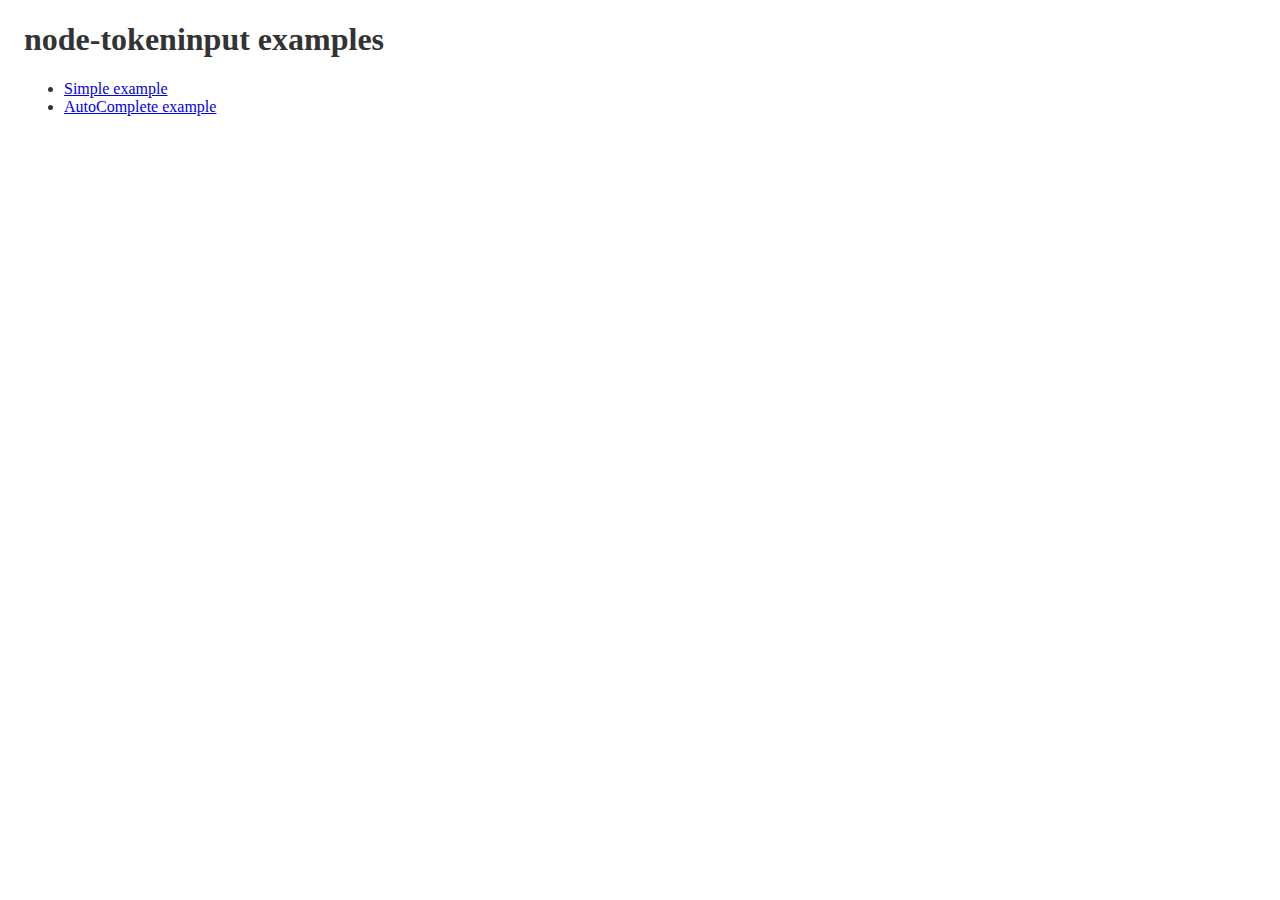
<file: examples/index.html>
<!DOCTYPE html>
<html lang="en">
<head>
    <meta charset="utf-8">
    <title>node-tokeninput examples</title>
    <link rel="stylesheet" href="assets/example-common.css">
</head>
<body>

<h1>node-tokeninput examples</h1>

<ul>
    <li><a href="example-simple.html">Simple example</a></li>
    <li><a href="example-autocomplete.html">AutoComplete example</a></li>
</ul>

</body>
</html>
</file>
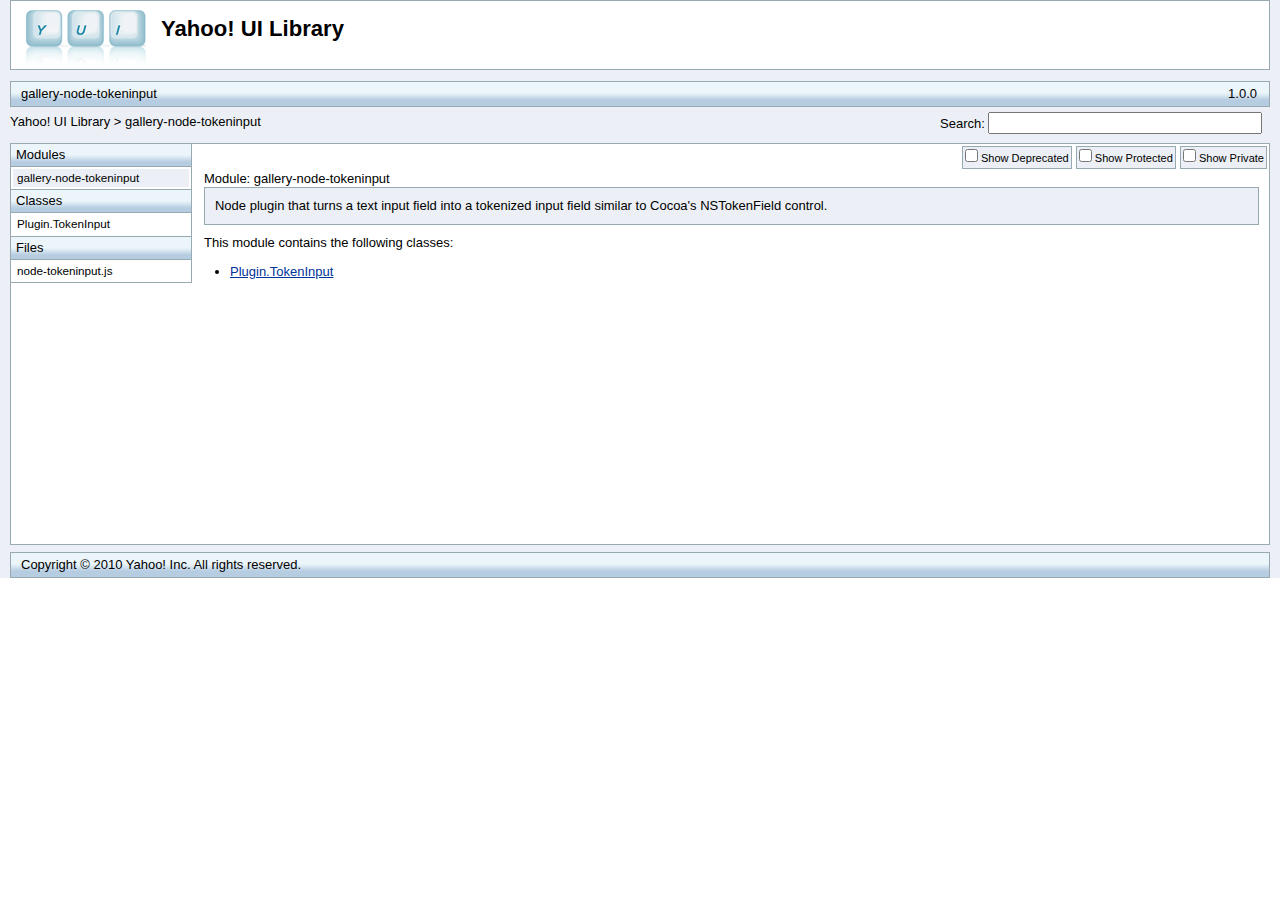
<file: module_gallery-node-tokeninput.html>
<!DOCTYPE HTML PUBLIC "-//W3C//DTD HTML 4.01//EN" "http://www.w3.org/TR/html4/strict.dtd">
<html xmlns:yui="http://yuilibrary.com/rdf/1.0/yui.rdf#">
<head>
    <meta http-equiv="content-type" content="text/html; charset=UTF-8" />
	<title>API: gallery-node-tokeninput   (YUI Library)</title>

	<link rel="stylesheet" type="text/css" href="assets/reset-fonts-grids-min.css" />
	<link rel="stylesheet" type="text/css" href="assets/api.css" />

    <script type="text/javascript" src="assets/api-js"></script>
    <script type="text/javascript" src="assets/ac-js"></script>
</head>

<body id="yahoo-com">

<div id="doc3" class="yui-t2">
	<div id="hd">
        <h1><a href="http://developer.yahoo.com/yui/" title="Yahoo! UI Library">Yahoo! UI Library</a></h1>
        <h3>gallery-node-tokeninput&nbsp; <span class="subtitle">1.0.0</span></h3>
        <a href="./index.html" title="Yahoo! UI Library">Yahoo! UI Library</a> 
            &gt; <a href="./module_gallery-node-tokeninput.html" title="gallery-node-tokeninput">gallery-node-tokeninput</a>
                
                
        <form onsubmit="return false">
            <div id="propertysearch">
                Search: <input autocomplete="off" id="searchinput" />
                <div id="searchresults">
                    &nbsp;
                </div>
            </div>
        </form>
	</div>

	<div id="bd">
		<div id="yui-main">
			<div class="yui-b">
            <form action="#" name="yui-classopts-form" method="get" id="yui-classopts-form">
                <fieldset>
                    <legend>Filters</legend>
                <span class="classopts"><input type="checkbox" name="show_private" id="show_private" /> <label for="show_private">Show Private</label></span>
                <span class="classopts"><input type="checkbox" name="show_protected" id="show_protected" /> <label for="show_protected">Show Protected</label></span>
                <span class="classopts"><input type="checkbox" name="show_deprecated" id="show_deprecated" /> <label for="show_deprecated">Show Deprecated</label></span>
                </fieldset>
            </form>

                   
                    <h3>Module: gallery-node-tokeninput
                    


                    </h3>
                    <div class="description summary">
                        Node plugin that turns a text input field into a tokenized input field
similar to Cocoa's NSTokenField control.
                    </div>



                <div class="yui-gc">
                    <div class="yui-u first">

                            <p>This module contains the following classes:</p>
                            <script>
                            //var YUI_CLASS_LIST = [{"extends": {"superclass": {}, "events": {}, "configs": {}, "properties": {}, "methods": {}}, "description": "Node plugin that turns a text input field into a tokenized input field\nsimilar to Cocoa's NSTokenField control.", "guessedname": "Plugin.TokenInput", "name": "Plugin.TokenInput"}];
                            </script>
                            <div id="splash_classList">
                                <ul>
                                    <li><a href="Plugin.TokenInput.html" title="Plugin.TokenInput" id="class_0">Plugin.TokenInput</a></li>
                                </ul>
                            </div>
                    </div>
                    <div class="yui-u">

                        </div>
                </div>

			</div>
		</div>
		<div class="yui-b">
            <div class="nav">

                    <div id="moduleList" class="module">
                        <h4>Modules</h4>
                        <ul class="content">
                                <li class="selected"><a href="module_gallery-node-tokeninput.html" title="gallery-node-tokeninput">gallery-node-tokeninput</a></li>
                        </ul>
                    </div>

                    <div id="classList" class="module">
                        <h4>Classes</h4>
                        <ul class="content">
                                <li class=""><a href="Plugin.TokenInput.html" title="Plugin.TokenInput">Plugin.TokenInput</a></li>
                        </ul>
                    </div>

                    <div id="fileList" class="module">
                        <h4>Files</h4>
                        <ul class="content">        
                                <li class=""><a href="node-tokeninput.js.html" title="node-tokeninput.js">node-tokeninput.js</a></li>
                        </ul>
                    </div>





            </div>
		</div>
	</div>
	<div id="ft">
        <hr />
        Copyright &copy; 2010 Yahoo! Inc. All rights reserved.
	</div>
</div>
<script type="text/javascript">

    var ALL_YUI_PROPS = [{"url": "Plugin.TokenInput.html#method_add", "access": "", "host": "Plugin.TokenInput", "type": "method", "name": "add"}, {"url": "Plugin.TokenInput.html#method__afterBlur", "access": "protected", "host": "Plugin.TokenInput", "type": "method", "name": "_afterBlur"}, {"url": "Plugin.TokenInput.html#method__afterFauxInputChange", "access": "protected", "host": "Plugin.TokenInput", "type": "method", "name": "_afterFauxInputChange"}, {"url": "Plugin.TokenInput.html#method__afterFocus", "access": "protected", "host": "Plugin.TokenInput", "type": "method", "name": "_afterFocus"}, {"url": "Plugin.TokenInput.html#method__afterInputValueChange", "access": "protected", "host": "Plugin.TokenInput", "type": "method", "name": "_afterInputValueChange"}, {"url": "Plugin.TokenInput.html#method__afterRemoveButtonChange", "access": "protected", "host": "Plugin.TokenInput", "type": "method", "name": "_afterRemoveButtonChange"}, {"url": "Plugin.TokenInput.html#method__afterTokensChange", "access": "protected", "host": "Plugin.TokenInput", "type": "method", "name": "_afterTokensChange"}, {"url": "Plugin.TokenInput.html#method__bind", "access": "protected", "host": "Plugin.TokenInput", "type": "method", "name": "_bind"}, {"url": "Plugin.TokenInput.html#config_boundingBox", "access": "", "host": "Plugin.TokenInput", "type": "config", "name": "boundingBox"}, {"url": "Plugin.TokenInput.html#event_boundingBoxChange", "access": "", "host": "Plugin.TokenInput", "type": "event", "name": "boundingBoxChange"}, {"url": "Plugin.TokenInput.html#method_clear", "access": "", "host": "Plugin.TokenInput", "type": "method", "name": "clear"}, {"url": "Plugin.TokenInput.html#method__clearItems", "access": "protected", "host": "Plugin.TokenInput", "type": "method", "name": "_clearItems"}, {"url": "Plugin.TokenInput.html#config_contentBox", "access": "", "host": "Plugin.TokenInput", "type": "config", "name": "contentBox"}, {"url": "Plugin.TokenInput.html#event_contentBoxChange", "access": "", "host": "Plugin.TokenInput", "type": "event", "name": "contentBoxChange"}, {"url": "Plugin.TokenInput.html#method__createItem", "access": "protected", "host": "Plugin.TokenInput", "type": "method", "name": "_createItem"}, {"url": "Plugin.TokenInput.html#config_delimiter", "access": "", "host": "Plugin.TokenInput", "type": "config", "name": "delimiter"}, {"url": "Plugin.TokenInput.html#event_delimiterChange", "access": "", "host": "Plugin.TokenInput", "type": "event", "name": "delimiterChange"}, {"url": "Plugin.TokenInput.html#config_fauxInput", "access": "", "host": "Plugin.TokenInput", "type": "config", "name": "fauxInput"}, {"url": "Plugin.TokenInput.html#event_fauxInputChange", "access": "", "host": "Plugin.TokenInput", "type": "event", "name": "fauxInputChange"}, {"url": "Plugin.TokenInput.html#method__focusNext", "access": "protected", "host": "Plugin.TokenInput", "type": "method", "name": "_focusNext"}, {"url": "Plugin.TokenInput.html#method__focusPrev", "access": "protected", "host": "Plugin.TokenInput", "type": "method", "name": "_focusPrev"}, {"url": "Plugin.TokenInput.html#method__getSelection", "access": "protected", "host": "Plugin.TokenInput", "type": "method", "name": "_getSelection"}, {"url": "Plugin.TokenInput.html#config_inputNode", "access": "", "host": "Plugin.TokenInput", "type": "config", "name": "inputNode"}, {"url": "Plugin.TokenInput.html#event_inputNodeChange", "access": "", "host": "Plugin.TokenInput", "type": "event", "name": "inputNodeChange"}, {"url": "Plugin.TokenInput.html#method__keyBackspace", "access": "protected", "host": "Plugin.TokenInput", "type": "method", "name": "_keyBackspace"}, {"url": "Plugin.TokenInput.html#method__keyDelete", "access": "protected", "host": "Plugin.TokenInput", "type": "method", "name": "_keyDelete"}, {"url": "Plugin.TokenInput.html#method__keyDown", "access": "protected", "host": "Plugin.TokenInput", "type": "method", "name": "_keyDown"}, {"url": "Plugin.TokenInput.html#method__keyEnter", "access": "protected", "host": "Plugin.TokenInput", "type": "method", "name": "_keyEnter"}, {"url": "Plugin.TokenInput.html#method__keyLeft", "access": "protected", "host": "Plugin.TokenInput", "type": "method", "name": "_keyLeft"}, {"url": "Plugin.TokenInput.html#method__keyRight", "access": "protected", "host": "Plugin.TokenInput", "type": "method", "name": "_keyRight"}, {"url": "Plugin.TokenInput.html#method__keyUp", "access": "protected", "host": "Plugin.TokenInput", "type": "method", "name": "_keyUp"}, {"url": "Plugin.TokenInput.html#config_listNode", "access": "", "host": "Plugin.TokenInput", "type": "config", "name": "listNode"}, {"url": "Plugin.TokenInput.html#event_listNodeChange", "access": "", "host": "Plugin.TokenInput", "type": "event", "name": "listNodeChange"}, {"url": "Plugin.TokenInput.html#method__onKey", "access": "protected", "host": "Plugin.TokenInput", "type": "method", "name": "_onKey"}, {"url": "Plugin.TokenInput.html#method__onRemoveClick", "access": "protected", "host": "Plugin.TokenInput", "type": "method", "name": "_onRemoveClick"}, {"url": "Plugin.TokenInput.html#method__onTokenBlur", "access": "protected", "host": "Plugin.TokenInput", "type": "method", "name": "_onTokenBlur"}, {"url": "Plugin.TokenInput.html#method__onTokenFocus", "access": "protected", "host": "Plugin.TokenInput", "type": "method", "name": "_onTokenFocus"}, {"url": "Plugin.TokenInput.html#method__onTokenMouseOut", "access": "protected", "host": "Plugin.TokenInput", "type": "method", "name": "_onTokenMouseOut"}, {"url": "Plugin.TokenInput.html#method__onTokenMouseOver", "access": "protected", "host": "Plugin.TokenInput", "type": "method", "name": "_onTokenMouseOver"}, {"url": "Plugin.TokenInput.html#method__refresh", "access": "protected", "host": "Plugin.TokenInput", "type": "method", "name": "_refresh"}, {"url": "Plugin.TokenInput.html#method_remove", "access": "", "host": "Plugin.TokenInput", "type": "method", "name": "remove"}, {"url": "Plugin.TokenInput.html#config_removeButton", "access": "", "host": "Plugin.TokenInput", "type": "config", "name": "removeButton"}, {"url": "Plugin.TokenInput.html#event_removeButtonChange", "access": "", "host": "Plugin.TokenInput", "type": "event", "name": "removeButtonChange"}, {"url": "Plugin.TokenInput.html#method__render", "access": "protected", "host": "Plugin.TokenInput", "type": "method", "name": "_render"}, {"url": "Plugin.TokenInput.html#method__renderList", "access": "protected", "host": "Plugin.TokenInput", "type": "method", "name": "_renderList"}, {"url": "Plugin.TokenInput.html#method__setTokens", "access": "protected", "host": "Plugin.TokenInput", "type": "method", "name": "_setTokens"}, {"url": "Plugin.TokenInput.html#method__sync", "access": "protected", "host": "Plugin.TokenInput", "type": "method", "name": "_sync"}, {"url": "Plugin.TokenInput.html#method__syncHost", "access": "protected", "host": "Plugin.TokenInput", "type": "method", "name": "_syncHost"}, {"url": "Plugin.TokenInput.html#config_tokenizeOnBlur", "access": "", "host": "Plugin.TokenInput", "type": "config", "name": "tokenizeOnBlur"}, {"url": "Plugin.TokenInput.html#event_tokenizeOnBlurChange", "access": "", "host": "Plugin.TokenInput", "type": "event", "name": "tokenizeOnBlurChange"}, {"url": "Plugin.TokenInput.html#config_tokenizeOnEnter", "access": "", "host": "Plugin.TokenInput", "type": "config", "name": "tokenizeOnEnter"}, {"url": "Plugin.TokenInput.html#event_tokenizeOnEnterChange", "access": "", "host": "Plugin.TokenInput", "type": "event", "name": "tokenizeOnEnterChange"}, {"url": "Plugin.TokenInput.html#method__tokenizeValue", "access": "protected", "host": "Plugin.TokenInput", "type": "method", "name": "_tokenizeValue"}, {"url": "Plugin.TokenInput.html#config_tokens", "access": "", "host": "Plugin.TokenInput", "type": "config", "name": "tokens"}, {"url": "Plugin.TokenInput.html#event_tokensChange", "access": "", "host": "Plugin.TokenInput", "type": "event", "name": "tokensChange"}];
</script>
</body>
</html>
</file>
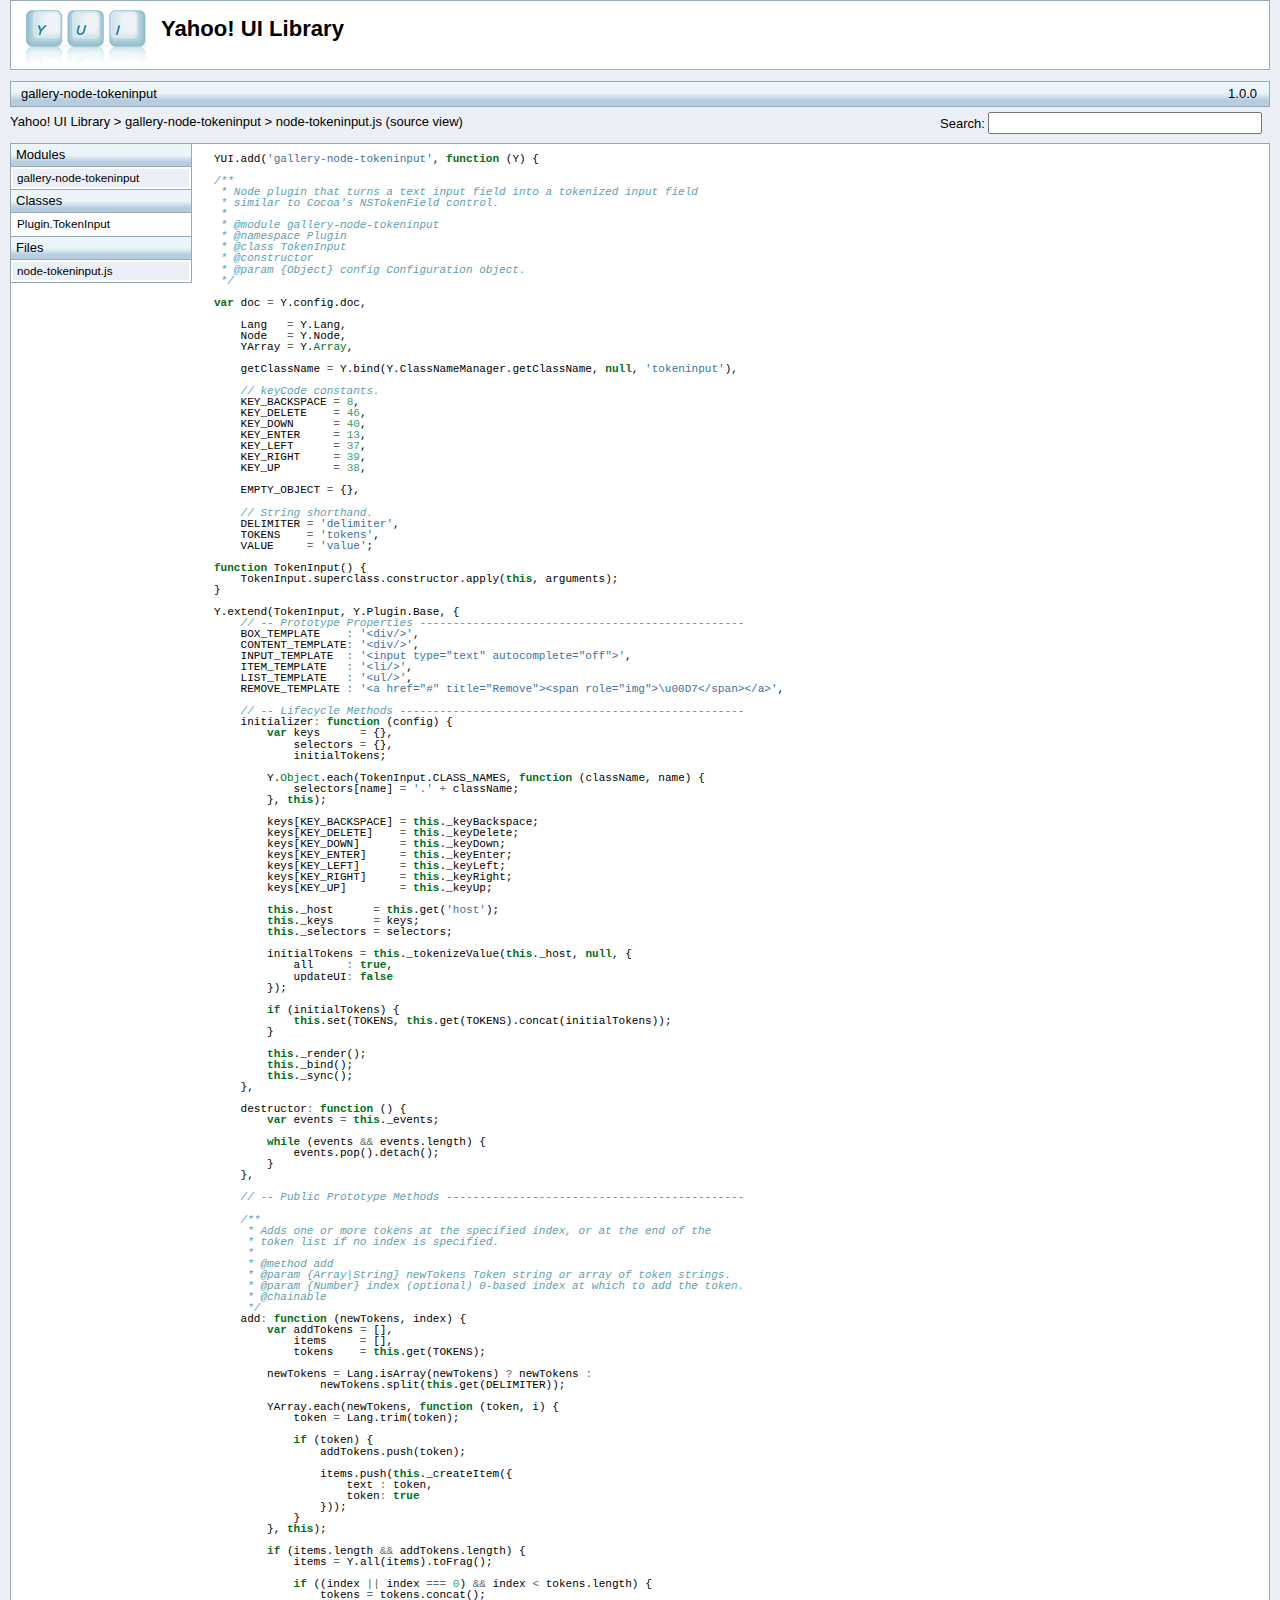
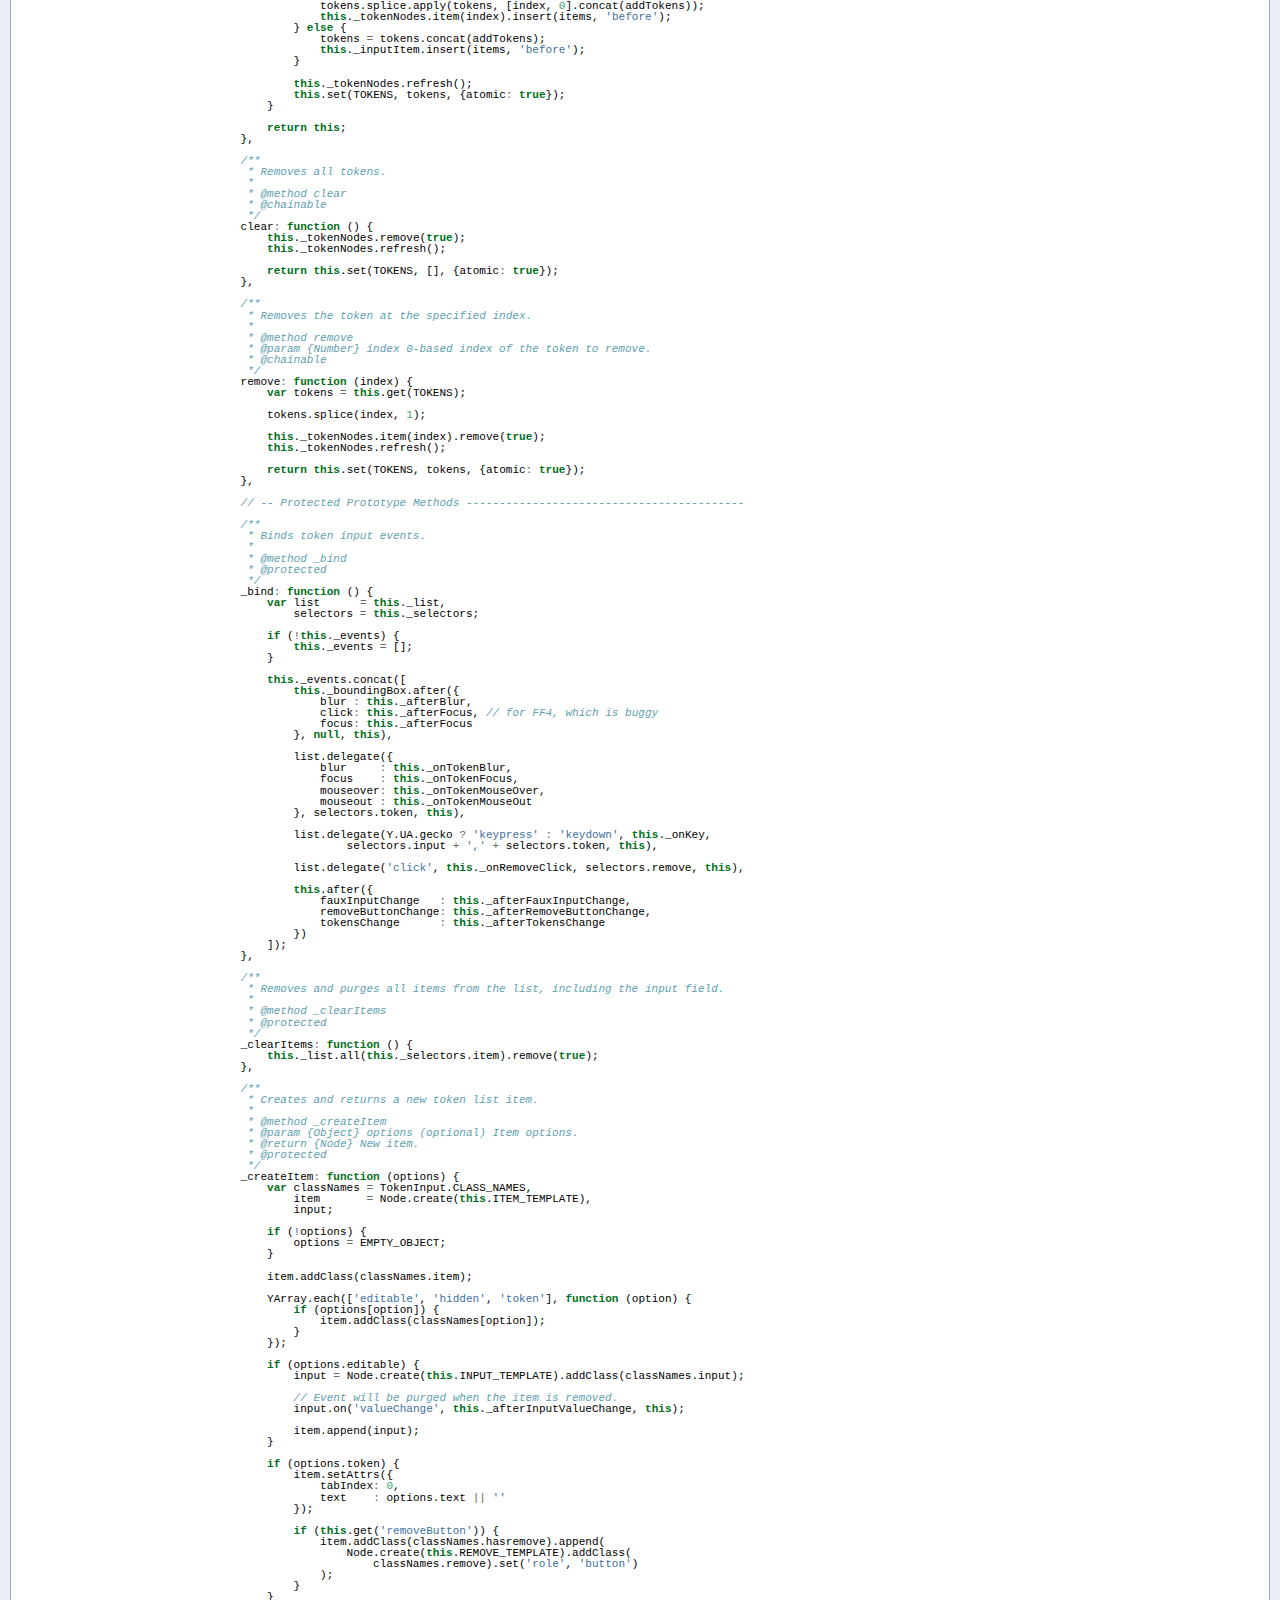
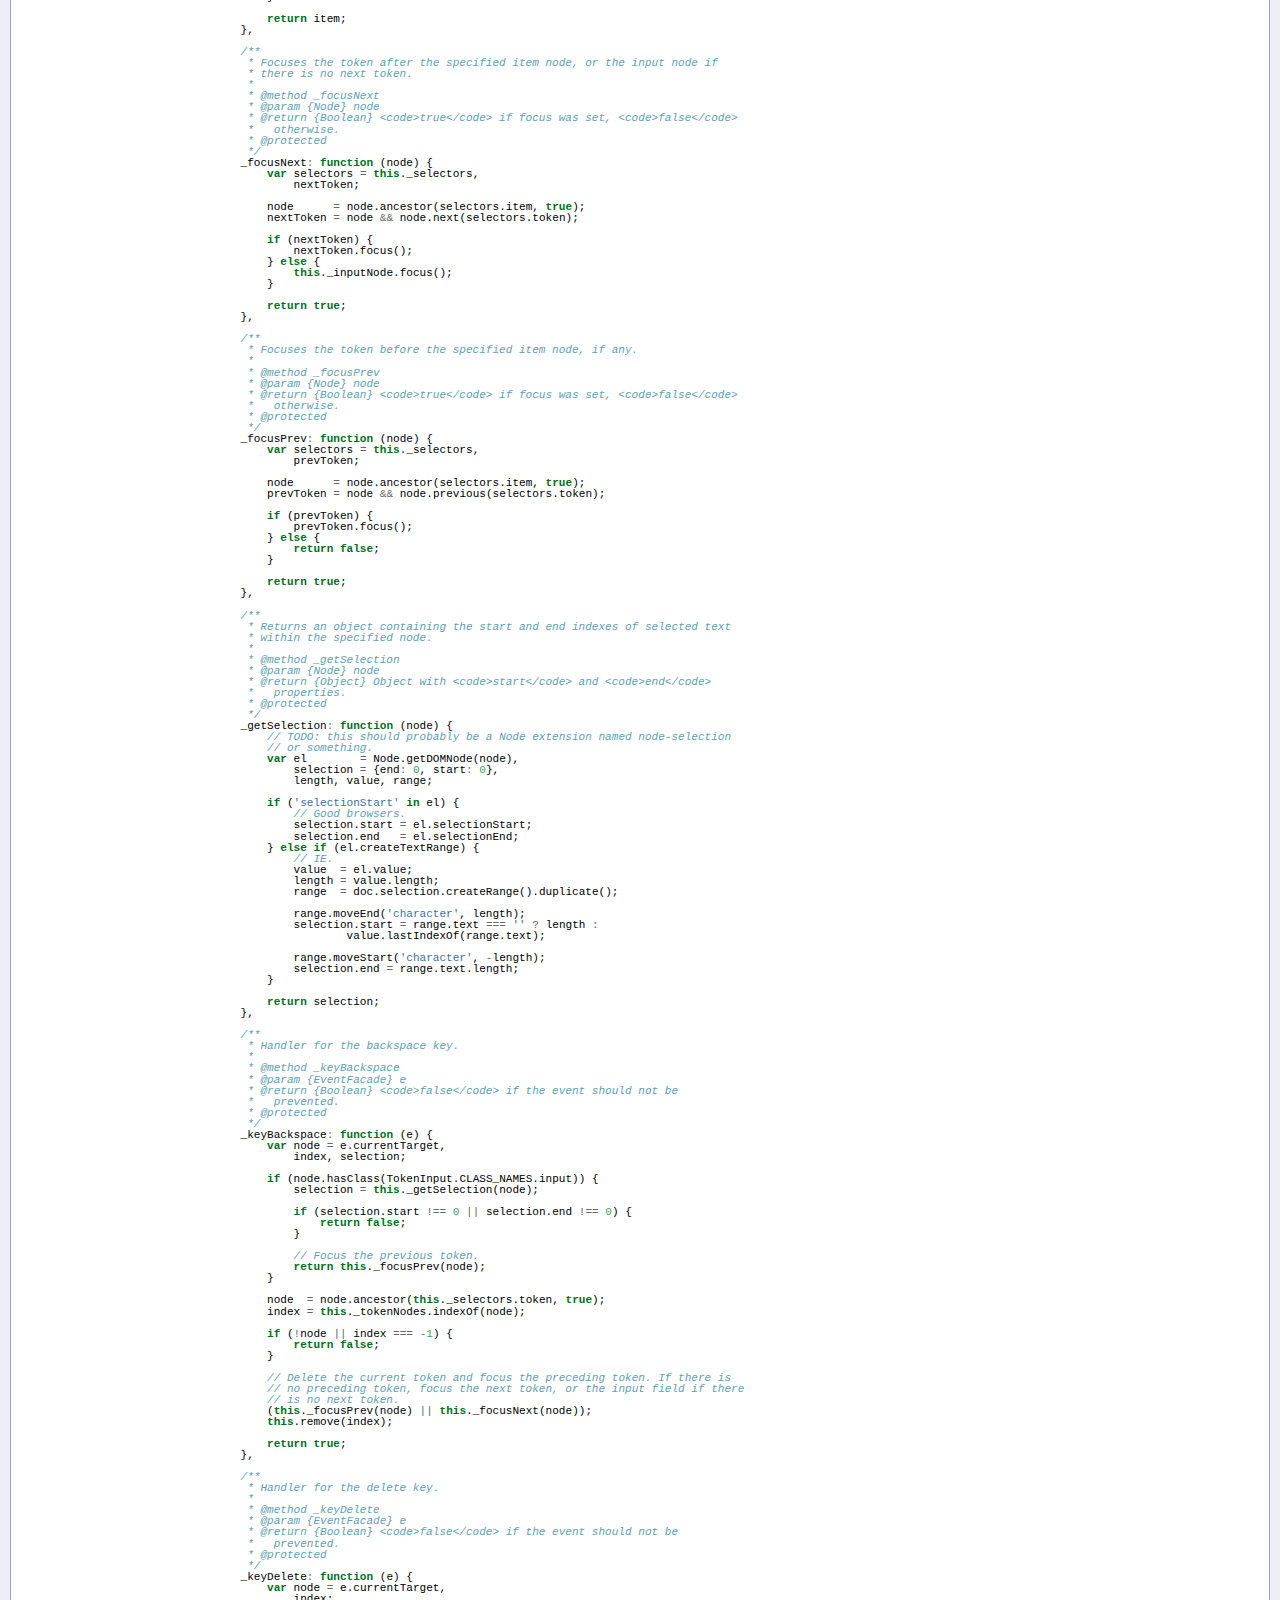
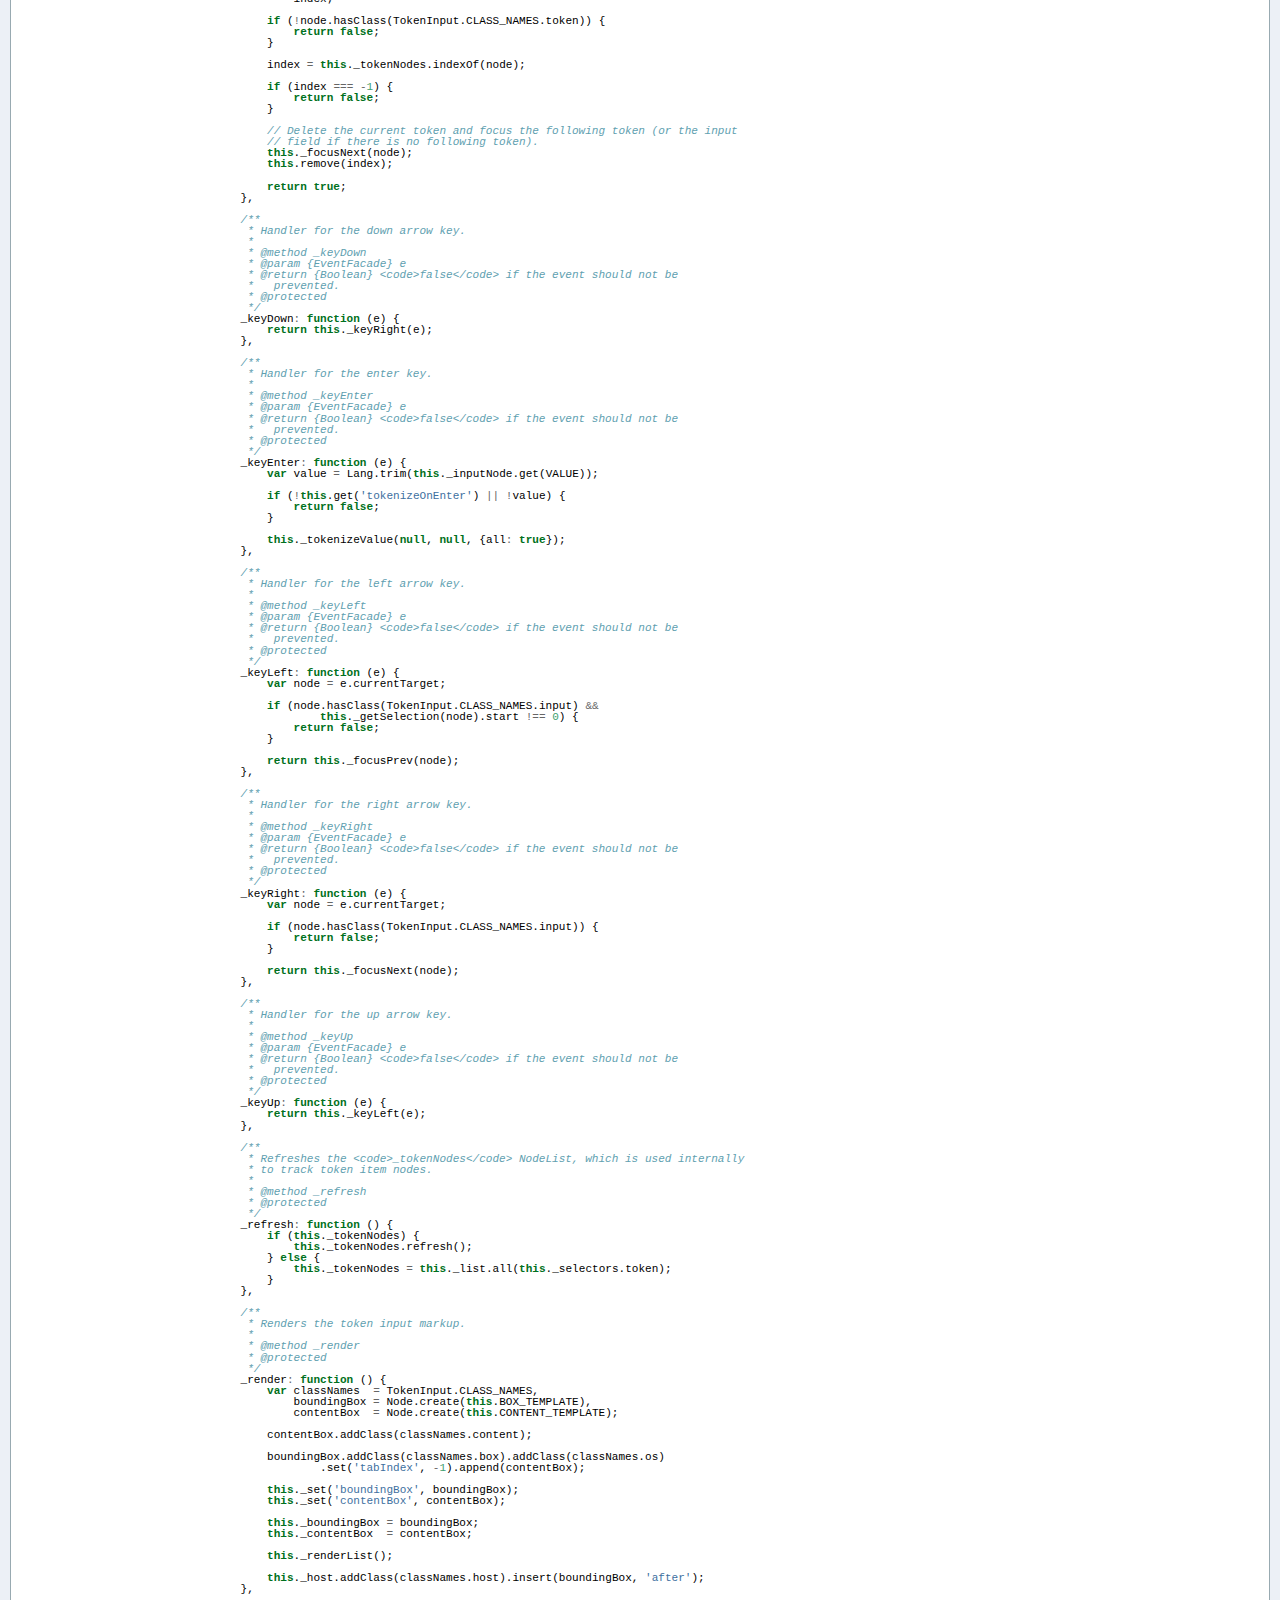
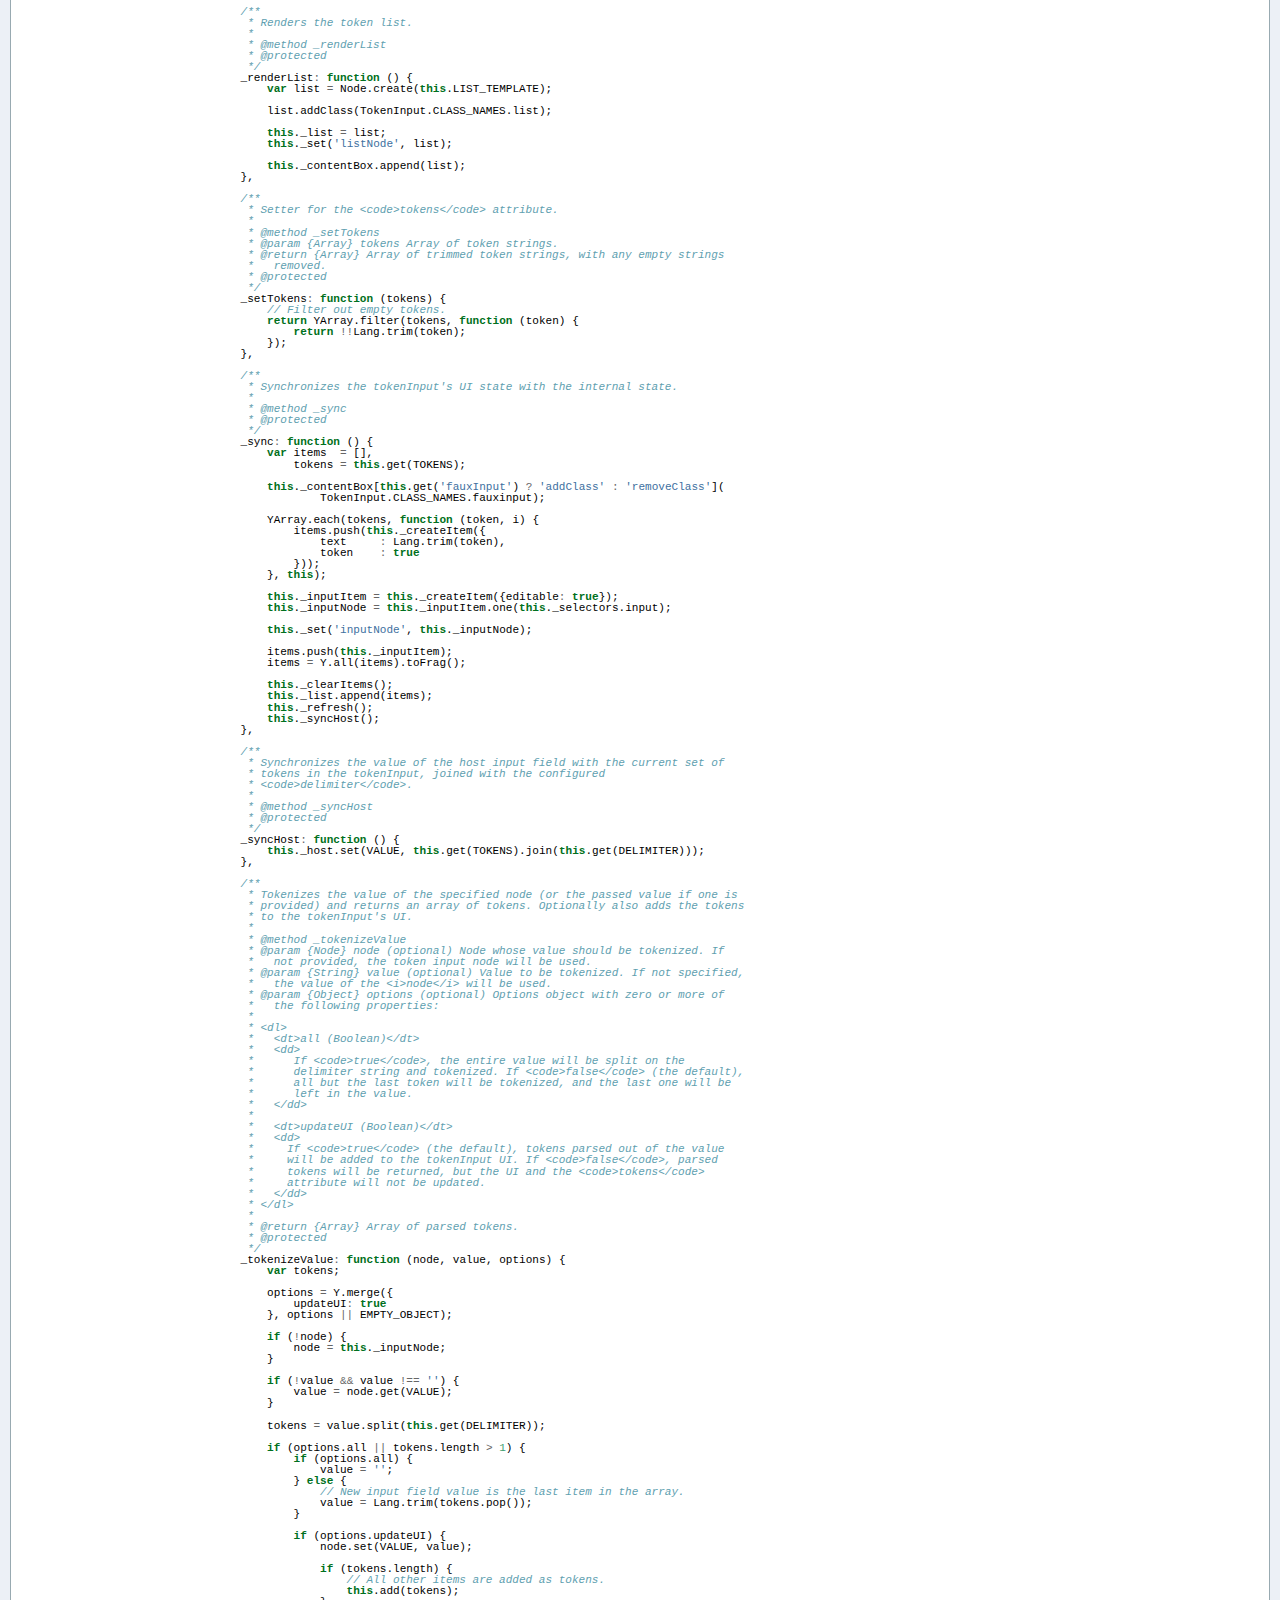
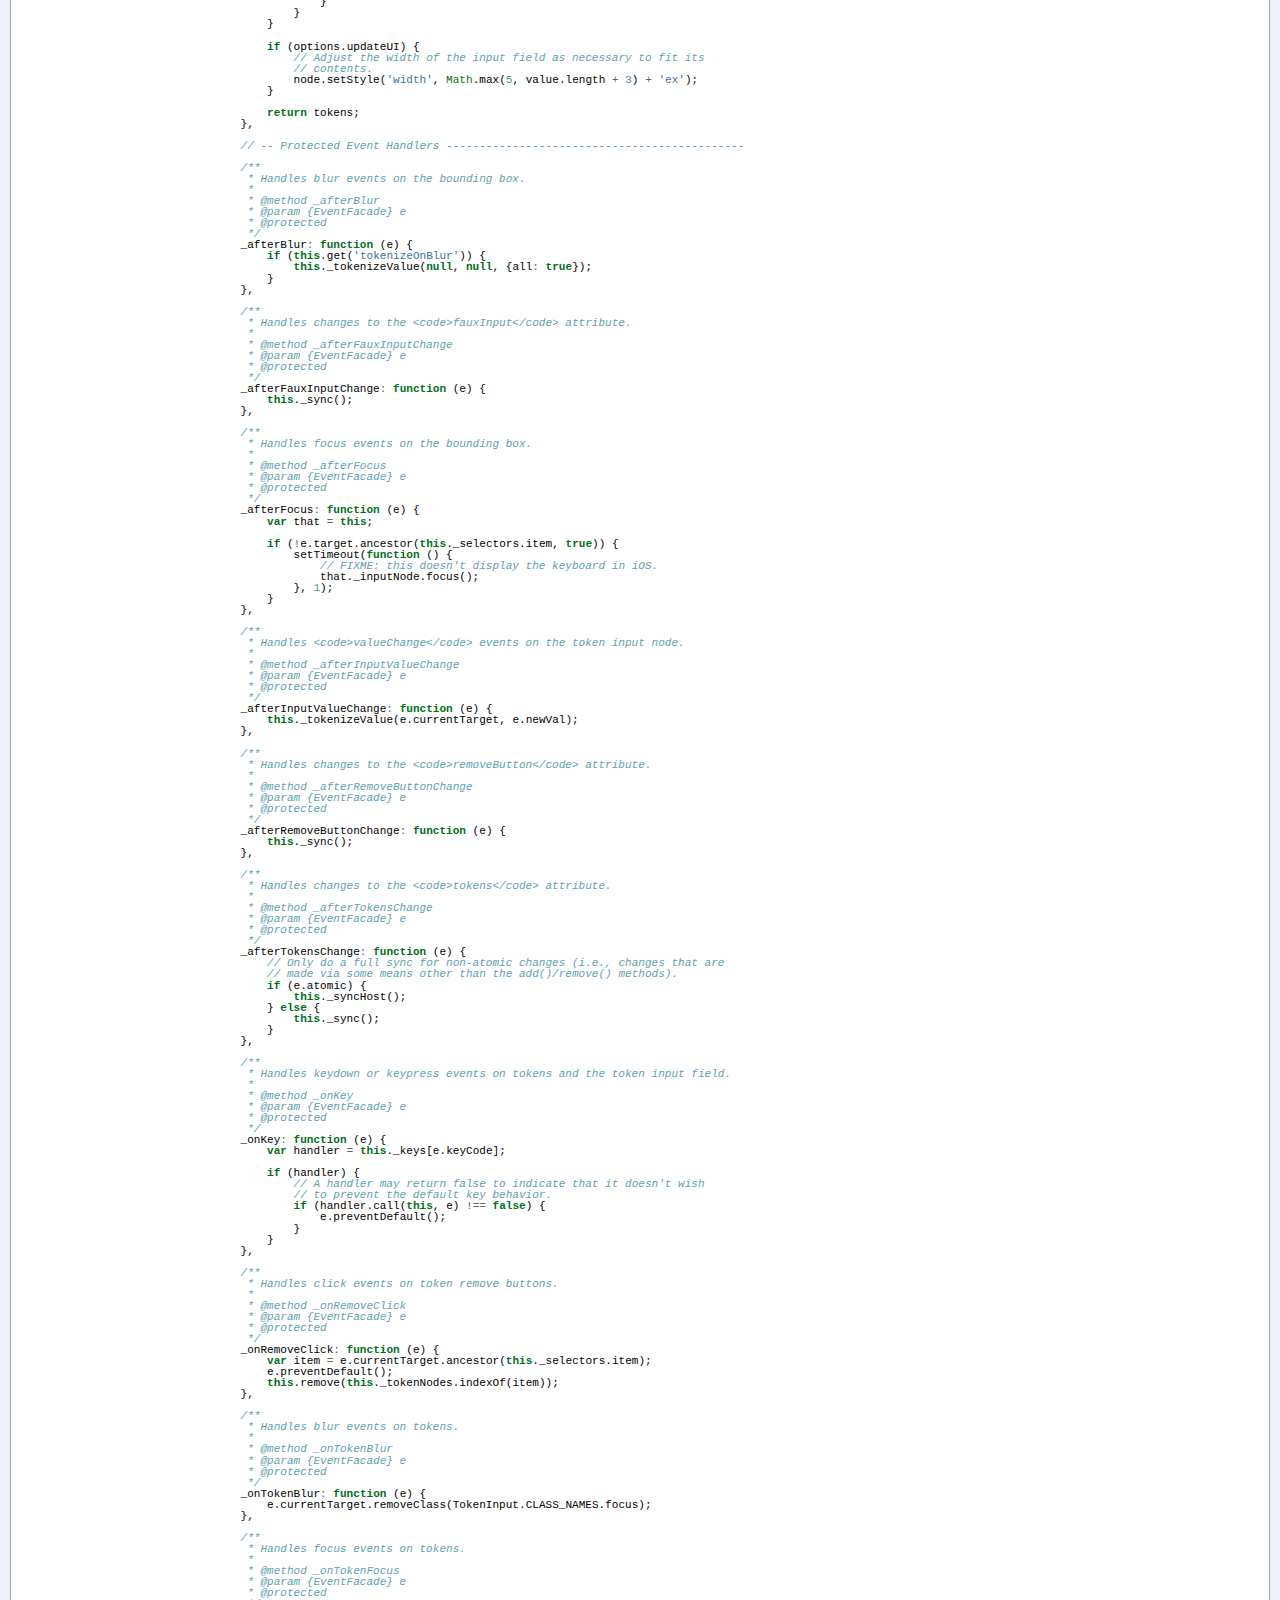
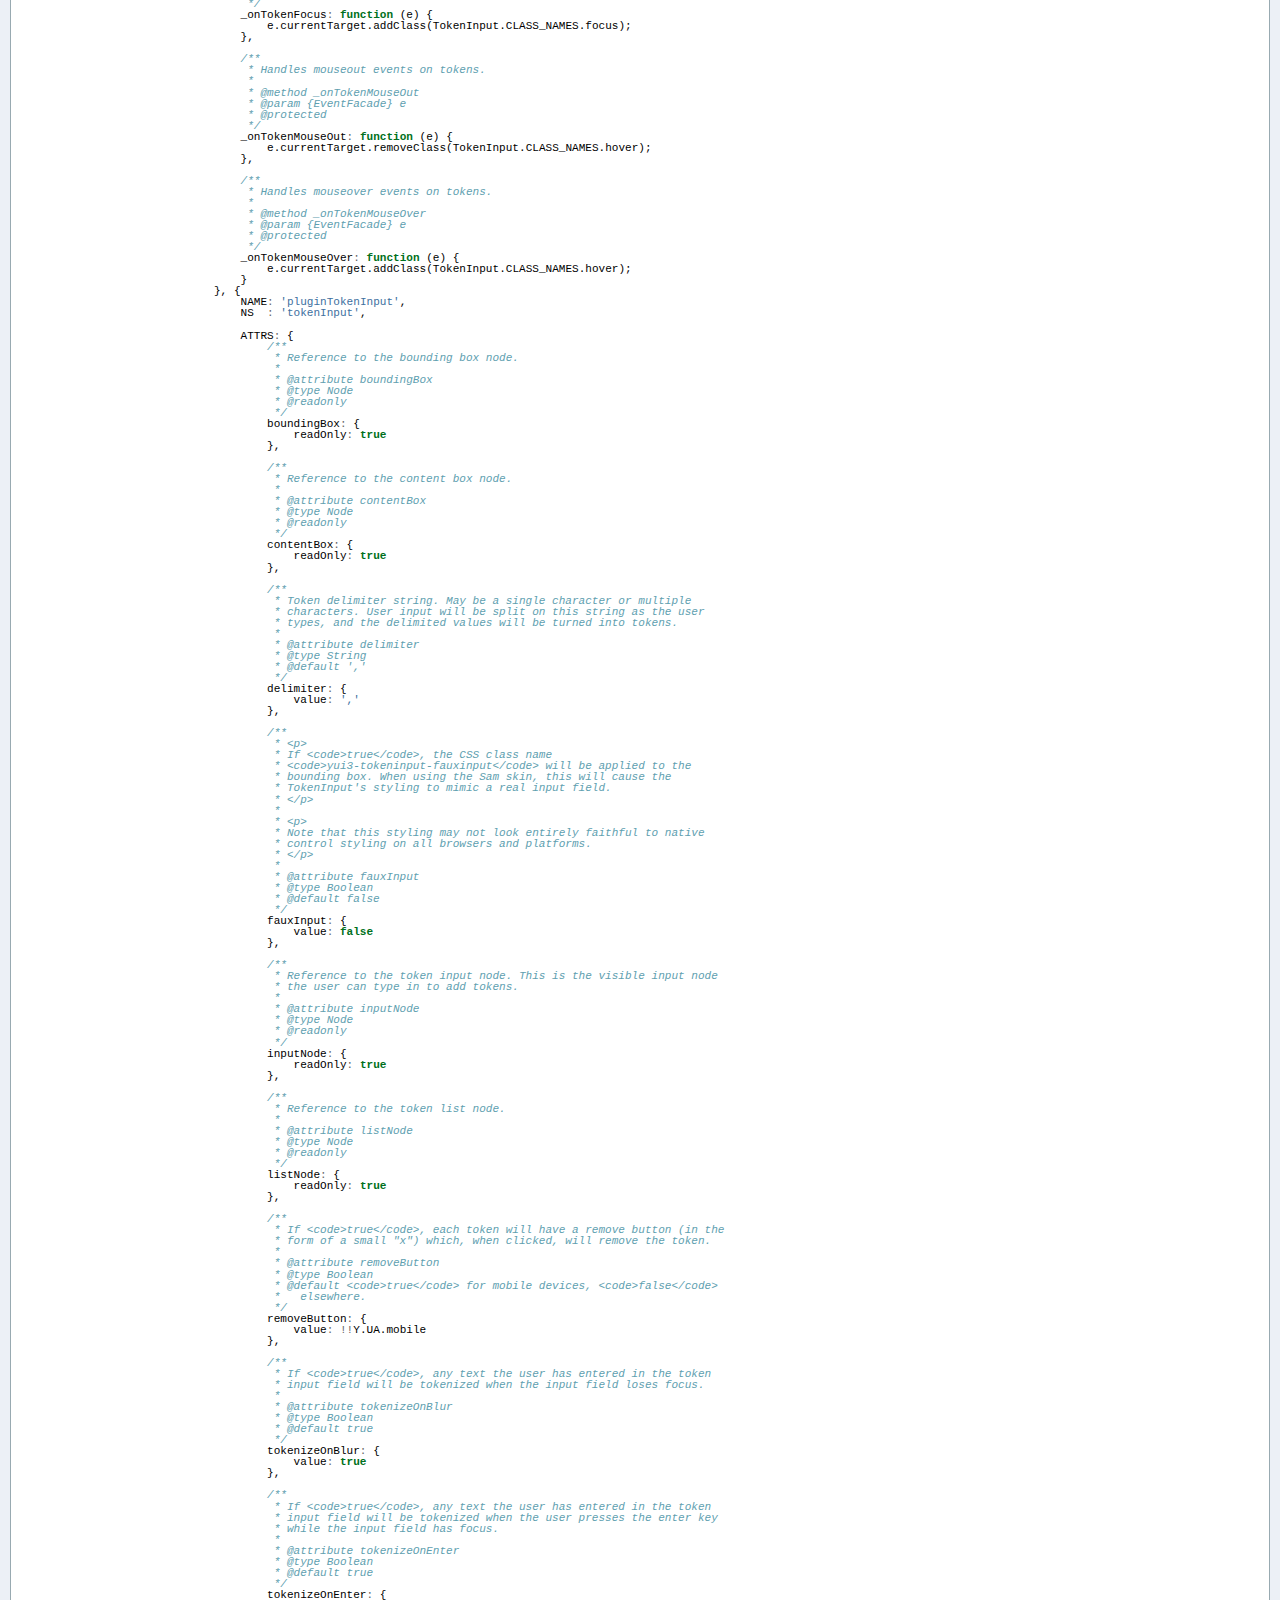
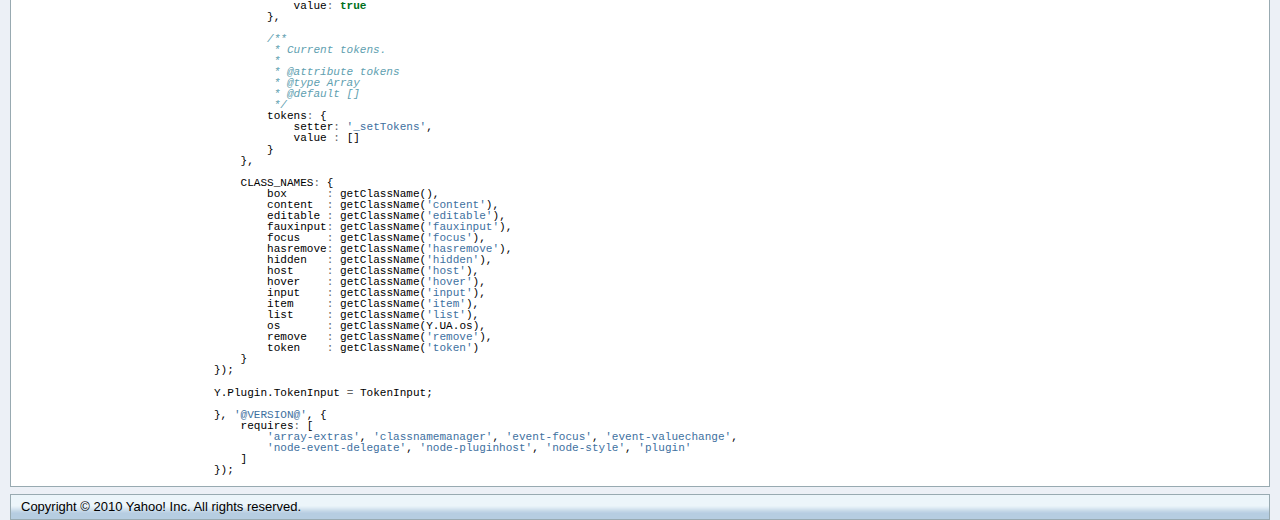
<file: node-tokeninput.js.html>
<!DOCTYPE HTML PUBLIC "-//W3C//DTD HTML 4.01//EN" "http://www.w3.org/TR/html4/strict.dtd">
<html xmlns:yui="http://yuilibrary.com/rdf/1.0/yui.rdf#">
<head>
    <meta http-equiv="content-type" content="text/html; charset=UTF-8" />
	<title>API: gallery-node-tokeninput   node-tokeninput.js  (YUI Library)</title>

	<link rel="stylesheet" type="text/css" href="assets/reset-fonts-grids-min.css" />
	<link rel="stylesheet" type="text/css" href="assets/api.css" />

    <script type="text/javascript" src="assets/api-js"></script>
    <script type="text/javascript" src="assets/ac-js"></script>
</head>

<body id="yahoo-com">

<div id="doc3" class="yui-t2">
	<div id="hd">
        <h1><a href="http://developer.yahoo.com/yui/" title="Yahoo! UI Library">Yahoo! UI Library</a></h1>
        <h3>gallery-node-tokeninput&nbsp; <span class="subtitle">1.0.0</span></h3>
        <a href="./index.html" title="Yahoo! UI Library">Yahoo! UI Library</a> 
            &gt; <a href="./module_gallery-node-tokeninput.html" title="gallery-node-tokeninput">gallery-node-tokeninput</a>
                
                 &gt; node-tokeninput.js (source view) 
        <form onsubmit="return false">
            <div id="propertysearch">
                Search: <input autocomplete="off" id="searchinput" />
                <div id="searchresults">
                    &nbsp;
                </div>
            </div>
        </form>
	</div>

	<div id="bd">
		<div id="yui-main">
			<div class="yui-b">
            <form action="#" name="yui-classopts-form" method="get" id="yui-classopts-form">
                <fieldset>
                    <legend>Filters</legend>
                <span class="classopts"><input type="checkbox" name="show_private" id="show_private" /> <label for="show_private">Show Private</label></span>
                <span class="classopts"><input type="checkbox" name="show_protected" id="show_protected" /> <label for="show_protected">Show Protected</label></span>
                <span class="classopts"><input type="checkbox" name="show_deprecated" id="show_deprecated" /> <label for="show_deprecated">Show Deprecated</label></span>
                </fieldset>
            </form>

                    <div id="srcout">
                        <style>
                            #doc3 .classopts { display:none; }
                        </style>
                        <div class="highlight"><pre><span class="nx">YUI</span><span class="p">.</span><span class="nx">add</span><span class="p">(</span><span class="s1">&#39;gallery-node-tokeninput&#39;</span><span class="p">,</span> <span class="kd">function</span> <span class="p">(</span><span class="nx">Y</span><span class="p">)</span> <span class="p">{</span>

<span class="cm">/**</span>
<span class="cm"> * Node plugin that turns a text input field into a tokenized input field</span>
<span class="cm"> * similar to Cocoa&#39;s NSTokenField control.</span>
<span class="cm"> *</span>
<span class="cm"> * @module gallery-node-tokeninput</span>
<span class="cm"> * @namespace Plugin</span>
<span class="cm"> * @class TokenInput</span>
<span class="cm"> * @constructor</span>
<span class="cm"> * @param {Object} config Configuration object.</span>
<span class="cm"> */</span>

<span class="kd">var</span> <span class="nx">doc</span> <span class="o">=</span> <span class="nx">Y</span><span class="p">.</span><span class="nx">config</span><span class="p">.</span><span class="nx">doc</span><span class="p">,</span>

    <span class="nx">Lang</span>   <span class="o">=</span> <span class="nx">Y</span><span class="p">.</span><span class="nx">Lang</span><span class="p">,</span>
    <span class="nx">Node</span>   <span class="o">=</span> <span class="nx">Y</span><span class="p">.</span><span class="nx">Node</span><span class="p">,</span>
    <span class="nx">YArray</span> <span class="o">=</span> <span class="nx">Y</span><span class="p">.</span><span class="nb">Array</span><span class="p">,</span>

    <span class="nx">getClassName</span> <span class="o">=</span> <span class="nx">Y</span><span class="p">.</span><span class="nx">bind</span><span class="p">(</span><span class="nx">Y</span><span class="p">.</span><span class="nx">ClassNameManager</span><span class="p">.</span><span class="nx">getClassName</span><span class="p">,</span> <span class="kc">null</span><span class="p">,</span> <span class="s1">&#39;tokeninput&#39;</span><span class="p">),</span>

    <span class="c1">// keyCode constants.</span>
    <span class="nx">KEY_BACKSPACE</span> <span class="o">=</span> <span class="mi">8</span><span class="p">,</span>
    <span class="nx">KEY_DELETE</span>    <span class="o">=</span> <span class="mi">46</span><span class="p">,</span>
    <span class="nx">KEY_DOWN</span>      <span class="o">=</span> <span class="mi">40</span><span class="p">,</span>
    <span class="nx">KEY_ENTER</span>     <span class="o">=</span> <span class="mi">13</span><span class="p">,</span>
    <span class="nx">KEY_LEFT</span>      <span class="o">=</span> <span class="mi">37</span><span class="p">,</span>
    <span class="nx">KEY_RIGHT</span>     <span class="o">=</span> <span class="mi">39</span><span class="p">,</span>
    <span class="nx">KEY_UP</span>        <span class="o">=</span> <span class="mi">38</span><span class="p">,</span>

    <span class="nx">EMPTY_OBJECT</span> <span class="o">=</span> <span class="p">{},</span>

    <span class="c1">// String shorthand.</span>
    <span class="nx">DELIMITER</span> <span class="o">=</span> <span class="s1">&#39;delimiter&#39;</span><span class="p">,</span>
    <span class="nx">TOKENS</span>    <span class="o">=</span> <span class="s1">&#39;tokens&#39;</span><span class="p">,</span>
    <span class="nx">VALUE</span>     <span class="o">=</span> <span class="s1">&#39;value&#39;</span><span class="p">;</span>

<span class="kd">function</span> <span class="nx">TokenInput</span><span class="p">()</span> <span class="p">{</span>
    <span class="nx">TokenInput</span><span class="p">.</span><span class="nx">superclass</span><span class="p">.</span><span class="nx">constructor</span><span class="p">.</span><span class="nx">apply</span><span class="p">(</span><span class="k">this</span><span class="p">,</span> <span class="nx">arguments</span><span class="p">);</span>
<span class="p">}</span>

<span class="nx">Y</span><span class="p">.</span><span class="nx">extend</span><span class="p">(</span><span class="nx">TokenInput</span><span class="p">,</span> <span class="nx">Y</span><span class="p">.</span><span class="nx">Plugin</span><span class="p">.</span><span class="nx">Base</span><span class="p">,</span> <span class="p">{</span>
    <span class="c1">// -- Prototype Properties -------------------------------------------------</span>
    <span class="nx">BOX_TEMPLATE</span>    <span class="o">:</span> <span class="s1">&#39;&lt;div/&gt;&#39;</span><span class="p">,</span>
    <span class="nx">CONTENT_TEMPLATE</span><span class="o">:</span> <span class="s1">&#39;&lt;div/&gt;&#39;</span><span class="p">,</span>
    <span class="nx">INPUT_TEMPLATE</span>  <span class="o">:</span> <span class="s1">&#39;&lt;input type=&quot;text&quot; autocomplete=&quot;off&quot;&gt;&#39;</span><span class="p">,</span>
    <span class="nx">ITEM_TEMPLATE</span>   <span class="o">:</span> <span class="s1">&#39;&lt;li/&gt;&#39;</span><span class="p">,</span>
    <span class="nx">LIST_TEMPLATE</span>   <span class="o">:</span> <span class="s1">&#39;&lt;ul/&gt;&#39;</span><span class="p">,</span>
    <span class="nx">REMOVE_TEMPLATE</span> <span class="o">:</span> <span class="s1">&#39;&lt;a href=&quot;#&quot; title=&quot;Remove&quot;&gt;&lt;span role=&quot;img&quot;&gt;\u00D7&lt;/span&gt;&lt;/a&gt;&#39;</span><span class="p">,</span>

    <span class="c1">// -- Lifecycle Methods ----------------------------------------------------</span>
    <span class="nx">initializer</span><span class="o">:</span> <span class="kd">function</span> <span class="p">(</span><span class="nx">config</span><span class="p">)</span> <span class="p">{</span>
        <span class="kd">var</span> <span class="nx">keys</span>      <span class="o">=</span> <span class="p">{},</span>
            <span class="nx">selectors</span> <span class="o">=</span> <span class="p">{},</span>
            <span class="nx">initialTokens</span><span class="p">;</span>

        <span class="nx">Y</span><span class="p">.</span><span class="nb">Object</span><span class="p">.</span><span class="nx">each</span><span class="p">(</span><span class="nx">TokenInput</span><span class="p">.</span><span class="nx">CLASS_NAMES</span><span class="p">,</span> <span class="kd">function</span> <span class="p">(</span><span class="nx">className</span><span class="p">,</span> <span class="nx">name</span><span class="p">)</span> <span class="p">{</span>
            <span class="nx">selectors</span><span class="p">[</span><span class="nx">name</span><span class="p">]</span> <span class="o">=</span> <span class="s1">&#39;.&#39;</span> <span class="o">+</span> <span class="nx">className</span><span class="p">;</span>
        <span class="p">},</span> <span class="k">this</span><span class="p">);</span>

        <span class="nx">keys</span><span class="p">[</span><span class="nx">KEY_BACKSPACE</span><span class="p">]</span> <span class="o">=</span> <span class="k">this</span><span class="p">.</span><span class="nx">_keyBackspace</span><span class="p">;</span>
        <span class="nx">keys</span><span class="p">[</span><span class="nx">KEY_DELETE</span><span class="p">]</span>    <span class="o">=</span> <span class="k">this</span><span class="p">.</span><span class="nx">_keyDelete</span><span class="p">;</span>
        <span class="nx">keys</span><span class="p">[</span><span class="nx">KEY_DOWN</span><span class="p">]</span>      <span class="o">=</span> <span class="k">this</span><span class="p">.</span><span class="nx">_keyDown</span><span class="p">;</span>
        <span class="nx">keys</span><span class="p">[</span><span class="nx">KEY_ENTER</span><span class="p">]</span>     <span class="o">=</span> <span class="k">this</span><span class="p">.</span><span class="nx">_keyEnter</span><span class="p">;</span>
        <span class="nx">keys</span><span class="p">[</span><span class="nx">KEY_LEFT</span><span class="p">]</span>      <span class="o">=</span> <span class="k">this</span><span class="p">.</span><span class="nx">_keyLeft</span><span class="p">;</span>
        <span class="nx">keys</span><span class="p">[</span><span class="nx">KEY_RIGHT</span><span class="p">]</span>     <span class="o">=</span> <span class="k">this</span><span class="p">.</span><span class="nx">_keyRight</span><span class="p">;</span>
        <span class="nx">keys</span><span class="p">[</span><span class="nx">KEY_UP</span><span class="p">]</span>        <span class="o">=</span> <span class="k">this</span><span class="p">.</span><span class="nx">_keyUp</span><span class="p">;</span>

        <span class="k">this</span><span class="p">.</span><span class="nx">_host</span>      <span class="o">=</span> <span class="k">this</span><span class="p">.</span><span class="nx">get</span><span class="p">(</span><span class="s1">&#39;host&#39;</span><span class="p">);</span>
        <span class="k">this</span><span class="p">.</span><span class="nx">_keys</span>      <span class="o">=</span> <span class="nx">keys</span><span class="p">;</span>
        <span class="k">this</span><span class="p">.</span><span class="nx">_selectors</span> <span class="o">=</span> <span class="nx">selectors</span><span class="p">;</span>

        <span class="nx">initialTokens</span> <span class="o">=</span> <span class="k">this</span><span class="p">.</span><span class="nx">_tokenizeValue</span><span class="p">(</span><span class="k">this</span><span class="p">.</span><span class="nx">_host</span><span class="p">,</span> <span class="kc">null</span><span class="p">,</span> <span class="p">{</span>
            <span class="nx">all</span>     <span class="o">:</span> <span class="kc">true</span><span class="p">,</span>
            <span class="nx">updateUI</span><span class="o">:</span> <span class="kc">false</span>
        <span class="p">});</span>

        <span class="k">if</span> <span class="p">(</span><span class="nx">initialTokens</span><span class="p">)</span> <span class="p">{</span>
            <span class="k">this</span><span class="p">.</span><span class="nx">set</span><span class="p">(</span><span class="nx">TOKENS</span><span class="p">,</span> <span class="k">this</span><span class="p">.</span><span class="nx">get</span><span class="p">(</span><span class="nx">TOKENS</span><span class="p">).</span><span class="nx">concat</span><span class="p">(</span><span class="nx">initialTokens</span><span class="p">));</span>
        <span class="p">}</span>

        <span class="k">this</span><span class="p">.</span><span class="nx">_render</span><span class="p">();</span>
        <span class="k">this</span><span class="p">.</span><span class="nx">_bind</span><span class="p">();</span>
        <span class="k">this</span><span class="p">.</span><span class="nx">_sync</span><span class="p">();</span>
    <span class="p">},</span>

    <span class="nx">destructor</span><span class="o">:</span> <span class="kd">function</span> <span class="p">()</span> <span class="p">{</span>
        <span class="kd">var</span> <span class="nx">events</span> <span class="o">=</span> <span class="k">this</span><span class="p">.</span><span class="nx">_events</span><span class="p">;</span>

        <span class="k">while</span> <span class="p">(</span><span class="nx">events</span> <span class="o">&amp;&amp;</span> <span class="nx">events</span><span class="p">.</span><span class="nx">length</span><span class="p">)</span> <span class="p">{</span>
            <span class="nx">events</span><span class="p">.</span><span class="nx">pop</span><span class="p">().</span><span class="nx">detach</span><span class="p">();</span>
        <span class="p">}</span>
    <span class="p">},</span>

    <span class="c1">// -- Public Prototype Methods ---------------------------------------------</span>

    <span class="cm">/**</span>
<span class="cm">     * Adds one or more tokens at the specified index, or at the end of the</span>
<span class="cm">     * token list if no index is specified.</span>
<span class="cm">     *</span>
<span class="cm">     * @method add</span>
<span class="cm">     * @param {Array|String} newTokens Token string or array of token strings.</span>
<span class="cm">     * @param {Number} index (optional) 0-based index at which to add the token.</span>
<span class="cm">     * @chainable</span>
<span class="cm">     */</span>
    <span class="nx">add</span><span class="o">:</span> <span class="kd">function</span> <span class="p">(</span><span class="nx">newTokens</span><span class="p">,</span> <span class="nx">index</span><span class="p">)</span> <span class="p">{</span>
        <span class="kd">var</span> <span class="nx">addTokens</span> <span class="o">=</span> <span class="p">[],</span>
            <span class="nx">items</span>     <span class="o">=</span> <span class="p">[],</span>
            <span class="nx">tokens</span>    <span class="o">=</span> <span class="k">this</span><span class="p">.</span><span class="nx">get</span><span class="p">(</span><span class="nx">TOKENS</span><span class="p">);</span>

        <span class="nx">newTokens</span> <span class="o">=</span> <span class="nx">Lang</span><span class="p">.</span><span class="nx">isArray</span><span class="p">(</span><span class="nx">newTokens</span><span class="p">)</span> <span class="o">?</span> <span class="nx">newTokens</span> <span class="o">:</span>
                <span class="nx">newTokens</span><span class="p">.</span><span class="nx">split</span><span class="p">(</span><span class="k">this</span><span class="p">.</span><span class="nx">get</span><span class="p">(</span><span class="nx">DELIMITER</span><span class="p">));</span>

        <span class="nx">YArray</span><span class="p">.</span><span class="nx">each</span><span class="p">(</span><span class="nx">newTokens</span><span class="p">,</span> <span class="kd">function</span> <span class="p">(</span><span class="nx">token</span><span class="p">,</span> <span class="nx">i</span><span class="p">)</span> <span class="p">{</span>
            <span class="nx">token</span> <span class="o">=</span> <span class="nx">Lang</span><span class="p">.</span><span class="nx">trim</span><span class="p">(</span><span class="nx">token</span><span class="p">);</span>

            <span class="k">if</span> <span class="p">(</span><span class="nx">token</span><span class="p">)</span> <span class="p">{</span>
                <span class="nx">addTokens</span><span class="p">.</span><span class="nx">push</span><span class="p">(</span><span class="nx">token</span><span class="p">);</span>

                <span class="nx">items</span><span class="p">.</span><span class="nx">push</span><span class="p">(</span><span class="k">this</span><span class="p">.</span><span class="nx">_createItem</span><span class="p">({</span>
                    <span class="nx">text</span> <span class="o">:</span> <span class="nx">token</span><span class="p">,</span>
                    <span class="nx">token</span><span class="o">:</span> <span class="kc">true</span>
                <span class="p">}));</span>
            <span class="p">}</span>
        <span class="p">},</span> <span class="k">this</span><span class="p">);</span>

        <span class="k">if</span> <span class="p">(</span><span class="nx">items</span><span class="p">.</span><span class="nx">length</span> <span class="o">&amp;&amp;</span> <span class="nx">addTokens</span><span class="p">.</span><span class="nx">length</span><span class="p">)</span> <span class="p">{</span>
            <span class="nx">items</span> <span class="o">=</span> <span class="nx">Y</span><span class="p">.</span><span class="nx">all</span><span class="p">(</span><span class="nx">items</span><span class="p">).</span><span class="nx">toFrag</span><span class="p">();</span>

            <span class="k">if</span> <span class="p">((</span><span class="nx">index</span> <span class="o">||</span> <span class="nx">index</span> <span class="o">===</span> <span class="mi">0</span><span class="p">)</span> <span class="o">&amp;&amp;</span> <span class="nx">index</span> <span class="o">&lt;</span> <span class="nx">tokens</span><span class="p">.</span><span class="nx">length</span><span class="p">)</span> <span class="p">{</span>
                <span class="nx">tokens</span> <span class="o">=</span> <span class="nx">tokens</span><span class="p">.</span><span class="nx">concat</span><span class="p">();</span>
                <span class="nx">tokens</span><span class="p">.</span><span class="nx">splice</span><span class="p">.</span><span class="nx">apply</span><span class="p">(</span><span class="nx">tokens</span><span class="p">,</span> <span class="p">[</span><span class="nx">index</span><span class="p">,</span> <span class="mi">0</span><span class="p">].</span><span class="nx">concat</span><span class="p">(</span><span class="nx">addTokens</span><span class="p">));</span>
                <span class="k">this</span><span class="p">.</span><span class="nx">_tokenNodes</span><span class="p">.</span><span class="nx">item</span><span class="p">(</span><span class="nx">index</span><span class="p">).</span><span class="nx">insert</span><span class="p">(</span><span class="nx">items</span><span class="p">,</span> <span class="s1">&#39;before&#39;</span><span class="p">);</span>
            <span class="p">}</span> <span class="k">else</span> <span class="p">{</span>
                <span class="nx">tokens</span> <span class="o">=</span> <span class="nx">tokens</span><span class="p">.</span><span class="nx">concat</span><span class="p">(</span><span class="nx">addTokens</span><span class="p">);</span>
                <span class="k">this</span><span class="p">.</span><span class="nx">_inputItem</span><span class="p">.</span><span class="nx">insert</span><span class="p">(</span><span class="nx">items</span><span class="p">,</span> <span class="s1">&#39;before&#39;</span><span class="p">);</span>
            <span class="p">}</span>

            <span class="k">this</span><span class="p">.</span><span class="nx">_tokenNodes</span><span class="p">.</span><span class="nx">refresh</span><span class="p">();</span>
            <span class="k">this</span><span class="p">.</span><span class="nx">set</span><span class="p">(</span><span class="nx">TOKENS</span><span class="p">,</span> <span class="nx">tokens</span><span class="p">,</span> <span class="p">{</span><span class="nx">atomic</span><span class="o">:</span> <span class="kc">true</span><span class="p">});</span>
        <span class="p">}</span>

        <span class="k">return</span> <span class="k">this</span><span class="p">;</span>
    <span class="p">},</span>

    <span class="cm">/**</span>
<span class="cm">     * Removes all tokens.</span>
<span class="cm">     *</span>
<span class="cm">     * @method clear</span>
<span class="cm">     * @chainable</span>
<span class="cm">     */</span>
    <span class="nx">clear</span><span class="o">:</span> <span class="kd">function</span> <span class="p">()</span> <span class="p">{</span>
        <span class="k">this</span><span class="p">.</span><span class="nx">_tokenNodes</span><span class="p">.</span><span class="nx">remove</span><span class="p">(</span><span class="kc">true</span><span class="p">);</span>
        <span class="k">this</span><span class="p">.</span><span class="nx">_tokenNodes</span><span class="p">.</span><span class="nx">refresh</span><span class="p">();</span>

        <span class="k">return</span> <span class="k">this</span><span class="p">.</span><span class="nx">set</span><span class="p">(</span><span class="nx">TOKENS</span><span class="p">,</span> <span class="p">[],</span> <span class="p">{</span><span class="nx">atomic</span><span class="o">:</span> <span class="kc">true</span><span class="p">});</span>
    <span class="p">},</span>

    <span class="cm">/**</span>
<span class="cm">     * Removes the token at the specified index.</span>
<span class="cm">     *</span>
<span class="cm">     * @method remove</span>
<span class="cm">     * @param {Number} index 0-based index of the token to remove.</span>
<span class="cm">     * @chainable</span>
<span class="cm">     */</span>
    <span class="nx">remove</span><span class="o">:</span> <span class="kd">function</span> <span class="p">(</span><span class="nx">index</span><span class="p">)</span> <span class="p">{</span>
        <span class="kd">var</span> <span class="nx">tokens</span> <span class="o">=</span> <span class="k">this</span><span class="p">.</span><span class="nx">get</span><span class="p">(</span><span class="nx">TOKENS</span><span class="p">);</span>

        <span class="nx">tokens</span><span class="p">.</span><span class="nx">splice</span><span class="p">(</span><span class="nx">index</span><span class="p">,</span> <span class="mi">1</span><span class="p">);</span>

        <span class="k">this</span><span class="p">.</span><span class="nx">_tokenNodes</span><span class="p">.</span><span class="nx">item</span><span class="p">(</span><span class="nx">index</span><span class="p">).</span><span class="nx">remove</span><span class="p">(</span><span class="kc">true</span><span class="p">);</span>
        <span class="k">this</span><span class="p">.</span><span class="nx">_tokenNodes</span><span class="p">.</span><span class="nx">refresh</span><span class="p">();</span>

        <span class="k">return</span> <span class="k">this</span><span class="p">.</span><span class="nx">set</span><span class="p">(</span><span class="nx">TOKENS</span><span class="p">,</span> <span class="nx">tokens</span><span class="p">,</span> <span class="p">{</span><span class="nx">atomic</span><span class="o">:</span> <span class="kc">true</span><span class="p">});</span>
    <span class="p">},</span>

    <span class="c1">// -- Protected Prototype Methods ------------------------------------------</span>

    <span class="cm">/**</span>
<span class="cm">     * Binds token input events.</span>
<span class="cm">     *</span>
<span class="cm">     * @method _bind</span>
<span class="cm">     * @protected</span>
<span class="cm">     */</span>
    <span class="nx">_bind</span><span class="o">:</span> <span class="kd">function</span> <span class="p">()</span> <span class="p">{</span>
        <span class="kd">var</span> <span class="nx">list</span>      <span class="o">=</span> <span class="k">this</span><span class="p">.</span><span class="nx">_list</span><span class="p">,</span>
            <span class="nx">selectors</span> <span class="o">=</span> <span class="k">this</span><span class="p">.</span><span class="nx">_selectors</span><span class="p">;</span>

        <span class="k">if</span> <span class="p">(</span><span class="o">!</span><span class="k">this</span><span class="p">.</span><span class="nx">_events</span><span class="p">)</span> <span class="p">{</span>
            <span class="k">this</span><span class="p">.</span><span class="nx">_events</span> <span class="o">=</span> <span class="p">[];</span>
        <span class="p">}</span>

        <span class="k">this</span><span class="p">.</span><span class="nx">_events</span><span class="p">.</span><span class="nx">concat</span><span class="p">([</span>
            <span class="k">this</span><span class="p">.</span><span class="nx">_boundingBox</span><span class="p">.</span><span class="nx">after</span><span class="p">({</span>
                <span class="nx">blur</span> <span class="o">:</span> <span class="k">this</span><span class="p">.</span><span class="nx">_afterBlur</span><span class="p">,</span>
                <span class="nx">click</span><span class="o">:</span> <span class="k">this</span><span class="p">.</span><span class="nx">_afterFocus</span><span class="p">,</span> <span class="c1">// for FF4, which is buggy</span>
                <span class="nx">focus</span><span class="o">:</span> <span class="k">this</span><span class="p">.</span><span class="nx">_afterFocus</span>
            <span class="p">},</span> <span class="kc">null</span><span class="p">,</span> <span class="k">this</span><span class="p">),</span>

            <span class="nx">list</span><span class="p">.</span><span class="nx">delegate</span><span class="p">({</span>
                <span class="nx">blur</span>     <span class="o">:</span> <span class="k">this</span><span class="p">.</span><span class="nx">_onTokenBlur</span><span class="p">,</span>
                <span class="nx">focus</span>    <span class="o">:</span> <span class="k">this</span><span class="p">.</span><span class="nx">_onTokenFocus</span><span class="p">,</span>
                <span class="nx">mouseover</span><span class="o">:</span> <span class="k">this</span><span class="p">.</span><span class="nx">_onTokenMouseOver</span><span class="p">,</span>
                <span class="nx">mouseout</span> <span class="o">:</span> <span class="k">this</span><span class="p">.</span><span class="nx">_onTokenMouseOut</span>
            <span class="p">},</span> <span class="nx">selectors</span><span class="p">.</span><span class="nx">token</span><span class="p">,</span> <span class="k">this</span><span class="p">),</span>

            <span class="nx">list</span><span class="p">.</span><span class="nx">delegate</span><span class="p">(</span><span class="nx">Y</span><span class="p">.</span><span class="nx">UA</span><span class="p">.</span><span class="nx">gecko</span> <span class="o">?</span> <span class="s1">&#39;keypress&#39;</span> <span class="o">:</span> <span class="s1">&#39;keydown&#39;</span><span class="p">,</span> <span class="k">this</span><span class="p">.</span><span class="nx">_onKey</span><span class="p">,</span>
                    <span class="nx">selectors</span><span class="p">.</span><span class="nx">input</span> <span class="o">+</span> <span class="s1">&#39;,&#39;</span> <span class="o">+</span> <span class="nx">selectors</span><span class="p">.</span><span class="nx">token</span><span class="p">,</span> <span class="k">this</span><span class="p">),</span>

            <span class="nx">list</span><span class="p">.</span><span class="nx">delegate</span><span class="p">(</span><span class="s1">&#39;click&#39;</span><span class="p">,</span> <span class="k">this</span><span class="p">.</span><span class="nx">_onRemoveClick</span><span class="p">,</span> <span class="nx">selectors</span><span class="p">.</span><span class="nx">remove</span><span class="p">,</span> <span class="k">this</span><span class="p">),</span>

            <span class="k">this</span><span class="p">.</span><span class="nx">after</span><span class="p">({</span>
                <span class="nx">fauxInputChange</span>   <span class="o">:</span> <span class="k">this</span><span class="p">.</span><span class="nx">_afterFauxInputChange</span><span class="p">,</span>
                <span class="nx">removeButtonChange</span><span class="o">:</span> <span class="k">this</span><span class="p">.</span><span class="nx">_afterRemoveButtonChange</span><span class="p">,</span>
                <span class="nx">tokensChange</span>      <span class="o">:</span> <span class="k">this</span><span class="p">.</span><span class="nx">_afterTokensChange</span>
            <span class="p">})</span>
        <span class="p">]);</span>
    <span class="p">},</span>

    <span class="cm">/**</span>
<span class="cm">     * Removes and purges all items from the list, including the input field.</span>
<span class="cm">     *</span>
<span class="cm">     * @method _clearItems</span>
<span class="cm">     * @protected</span>
<span class="cm">     */</span>
    <span class="nx">_clearItems</span><span class="o">:</span> <span class="kd">function</span> <span class="p">()</span> <span class="p">{</span>
        <span class="k">this</span><span class="p">.</span><span class="nx">_list</span><span class="p">.</span><span class="nx">all</span><span class="p">(</span><span class="k">this</span><span class="p">.</span><span class="nx">_selectors</span><span class="p">.</span><span class="nx">item</span><span class="p">).</span><span class="nx">remove</span><span class="p">(</span><span class="kc">true</span><span class="p">);</span>
    <span class="p">},</span>

    <span class="cm">/**</span>
<span class="cm">     * Creates and returns a new token list item.</span>
<span class="cm">     *</span>
<span class="cm">     * @method _createItem</span>
<span class="cm">     * @param {Object} options (optional) Item options.</span>
<span class="cm">     * @return {Node} New item.</span>
<span class="cm">     * @protected</span>
<span class="cm">     */</span>
    <span class="nx">_createItem</span><span class="o">:</span> <span class="kd">function</span> <span class="p">(</span><span class="nx">options</span><span class="p">)</span> <span class="p">{</span>
        <span class="kd">var</span> <span class="nx">classNames</span> <span class="o">=</span> <span class="nx">TokenInput</span><span class="p">.</span><span class="nx">CLASS_NAMES</span><span class="p">,</span>
            <span class="nx">item</span>       <span class="o">=</span> <span class="nx">Node</span><span class="p">.</span><span class="nx">create</span><span class="p">(</span><span class="k">this</span><span class="p">.</span><span class="nx">ITEM_TEMPLATE</span><span class="p">),</span>
            <span class="nx">input</span><span class="p">;</span>

        <span class="k">if</span> <span class="p">(</span><span class="o">!</span><span class="nx">options</span><span class="p">)</span> <span class="p">{</span>
            <span class="nx">options</span> <span class="o">=</span> <span class="nx">EMPTY_OBJECT</span><span class="p">;</span>
        <span class="p">}</span>

        <span class="nx">item</span><span class="p">.</span><span class="nx">addClass</span><span class="p">(</span><span class="nx">classNames</span><span class="p">.</span><span class="nx">item</span><span class="p">);</span>

        <span class="nx">YArray</span><span class="p">.</span><span class="nx">each</span><span class="p">([</span><span class="s1">&#39;editable&#39;</span><span class="p">,</span> <span class="s1">&#39;hidden&#39;</span><span class="p">,</span> <span class="s1">&#39;token&#39;</span><span class="p">],</span> <span class="kd">function</span> <span class="p">(</span><span class="nx">option</span><span class="p">)</span> <span class="p">{</span>
            <span class="k">if</span> <span class="p">(</span><span class="nx">options</span><span class="p">[</span><span class="nx">option</span><span class="p">])</span> <span class="p">{</span>
                <span class="nx">item</span><span class="p">.</span><span class="nx">addClass</span><span class="p">(</span><span class="nx">classNames</span><span class="p">[</span><span class="nx">option</span><span class="p">]);</span>
            <span class="p">}</span>
        <span class="p">});</span>

        <span class="k">if</span> <span class="p">(</span><span class="nx">options</span><span class="p">.</span><span class="nx">editable</span><span class="p">)</span> <span class="p">{</span>
            <span class="nx">input</span> <span class="o">=</span> <span class="nx">Node</span><span class="p">.</span><span class="nx">create</span><span class="p">(</span><span class="k">this</span><span class="p">.</span><span class="nx">INPUT_TEMPLATE</span><span class="p">).</span><span class="nx">addClass</span><span class="p">(</span><span class="nx">classNames</span><span class="p">.</span><span class="nx">input</span><span class="p">);</span>

            <span class="c1">// Event will be purged when the item is removed.</span>
            <span class="nx">input</span><span class="p">.</span><span class="nx">on</span><span class="p">(</span><span class="s1">&#39;valueChange&#39;</span><span class="p">,</span> <span class="k">this</span><span class="p">.</span><span class="nx">_afterInputValueChange</span><span class="p">,</span> <span class="k">this</span><span class="p">);</span>

            <span class="nx">item</span><span class="p">.</span><span class="nx">append</span><span class="p">(</span><span class="nx">input</span><span class="p">);</span>
        <span class="p">}</span>

        <span class="k">if</span> <span class="p">(</span><span class="nx">options</span><span class="p">.</span><span class="nx">token</span><span class="p">)</span> <span class="p">{</span>
            <span class="nx">item</span><span class="p">.</span><span class="nx">setAttrs</span><span class="p">({</span>
                <span class="nx">tabIndex</span><span class="o">:</span> <span class="mi">0</span><span class="p">,</span>
                <span class="nx">text</span>    <span class="o">:</span> <span class="nx">options</span><span class="p">.</span><span class="nx">text</span> <span class="o">||</span> <span class="s1">&#39;&#39;</span>
            <span class="p">});</span>

            <span class="k">if</span> <span class="p">(</span><span class="k">this</span><span class="p">.</span><span class="nx">get</span><span class="p">(</span><span class="s1">&#39;removeButton&#39;</span><span class="p">))</span> <span class="p">{</span>
                <span class="nx">item</span><span class="p">.</span><span class="nx">addClass</span><span class="p">(</span><span class="nx">classNames</span><span class="p">.</span><span class="nx">hasremove</span><span class="p">).</span><span class="nx">append</span><span class="p">(</span>
                    <span class="nx">Node</span><span class="p">.</span><span class="nx">create</span><span class="p">(</span><span class="k">this</span><span class="p">.</span><span class="nx">REMOVE_TEMPLATE</span><span class="p">).</span><span class="nx">addClass</span><span class="p">(</span>
                        <span class="nx">classNames</span><span class="p">.</span><span class="nx">remove</span><span class="p">).</span><span class="nx">set</span><span class="p">(</span><span class="s1">&#39;role&#39;</span><span class="p">,</span> <span class="s1">&#39;button&#39;</span><span class="p">)</span>
                <span class="p">);</span>
            <span class="p">}</span>
        <span class="p">}</span>

        <span class="k">return</span> <span class="nx">item</span><span class="p">;</span>
    <span class="p">},</span>

    <span class="cm">/**</span>
<span class="cm">     * Focuses the token after the specified item node, or the input node if</span>
<span class="cm">     * there is no next token.</span>
<span class="cm">     *</span>
<span class="cm">     * @method _focusNext</span>
<span class="cm">     * @param {Node} node</span>
<span class="cm">     * @return {Boolean} &lt;code&gt;true&lt;/code&gt; if focus was set, &lt;code&gt;false&lt;/code&gt;</span>
<span class="cm">     *   otherwise.</span>
<span class="cm">     * @protected</span>
<span class="cm">     */</span>
    <span class="nx">_focusNext</span><span class="o">:</span> <span class="kd">function</span> <span class="p">(</span><span class="nx">node</span><span class="p">)</span> <span class="p">{</span>
        <span class="kd">var</span> <span class="nx">selectors</span> <span class="o">=</span> <span class="k">this</span><span class="p">.</span><span class="nx">_selectors</span><span class="p">,</span>
            <span class="nx">nextToken</span><span class="p">;</span>

        <span class="nx">node</span>      <span class="o">=</span> <span class="nx">node</span><span class="p">.</span><span class="nx">ancestor</span><span class="p">(</span><span class="nx">selectors</span><span class="p">.</span><span class="nx">item</span><span class="p">,</span> <span class="kc">true</span><span class="p">);</span>
        <span class="nx">nextToken</span> <span class="o">=</span> <span class="nx">node</span> <span class="o">&amp;&amp;</span> <span class="nx">node</span><span class="p">.</span><span class="nx">next</span><span class="p">(</span><span class="nx">selectors</span><span class="p">.</span><span class="nx">token</span><span class="p">);</span>

        <span class="k">if</span> <span class="p">(</span><span class="nx">nextToken</span><span class="p">)</span> <span class="p">{</span>
            <span class="nx">nextToken</span><span class="p">.</span><span class="nx">focus</span><span class="p">();</span>
        <span class="p">}</span> <span class="k">else</span> <span class="p">{</span>
            <span class="k">this</span><span class="p">.</span><span class="nx">_inputNode</span><span class="p">.</span><span class="nx">focus</span><span class="p">();</span>
        <span class="p">}</span>

        <span class="k">return</span> <span class="kc">true</span><span class="p">;</span>
    <span class="p">},</span>

    <span class="cm">/**</span>
<span class="cm">     * Focuses the token before the specified item node, if any.</span>
<span class="cm">     *</span>
<span class="cm">     * @method _focusPrev</span>
<span class="cm">     * @param {Node} node</span>
<span class="cm">     * @return {Boolean} &lt;code&gt;true&lt;/code&gt; if focus was set, &lt;code&gt;false&lt;/code&gt;</span>
<span class="cm">     *   otherwise.</span>
<span class="cm">     * @protected</span>
<span class="cm">     */</span>
    <span class="nx">_focusPrev</span><span class="o">:</span> <span class="kd">function</span> <span class="p">(</span><span class="nx">node</span><span class="p">)</span> <span class="p">{</span>
        <span class="kd">var</span> <span class="nx">selectors</span> <span class="o">=</span> <span class="k">this</span><span class="p">.</span><span class="nx">_selectors</span><span class="p">,</span>
            <span class="nx">prevToken</span><span class="p">;</span>

        <span class="nx">node</span>      <span class="o">=</span> <span class="nx">node</span><span class="p">.</span><span class="nx">ancestor</span><span class="p">(</span><span class="nx">selectors</span><span class="p">.</span><span class="nx">item</span><span class="p">,</span> <span class="kc">true</span><span class="p">);</span>
        <span class="nx">prevToken</span> <span class="o">=</span> <span class="nx">node</span> <span class="o">&amp;&amp;</span> <span class="nx">node</span><span class="p">.</span><span class="nx">previous</span><span class="p">(</span><span class="nx">selectors</span><span class="p">.</span><span class="nx">token</span><span class="p">);</span>

        <span class="k">if</span> <span class="p">(</span><span class="nx">prevToken</span><span class="p">)</span> <span class="p">{</span>
            <span class="nx">prevToken</span><span class="p">.</span><span class="nx">focus</span><span class="p">();</span>
        <span class="p">}</span> <span class="k">else</span> <span class="p">{</span>
            <span class="k">return</span> <span class="kc">false</span><span class="p">;</span>
        <span class="p">}</span>

        <span class="k">return</span> <span class="kc">true</span><span class="p">;</span>
    <span class="p">},</span>

    <span class="cm">/**</span>
<span class="cm">     * Returns an object containing the start and end indexes of selected text</span>
<span class="cm">     * within the specified node.</span>
<span class="cm">     *</span>
<span class="cm">     * @method _getSelection</span>
<span class="cm">     * @param {Node} node</span>
<span class="cm">     * @return {Object} Object with &lt;code&gt;start&lt;/code&gt; and &lt;code&gt;end&lt;/code&gt;</span>
<span class="cm">     *   properties.</span>
<span class="cm">     * @protected</span>
<span class="cm">     */</span>
    <span class="nx">_getSelection</span><span class="o">:</span> <span class="kd">function</span> <span class="p">(</span><span class="nx">node</span><span class="p">)</span> <span class="p">{</span>
        <span class="c1">// TODO: this should probably be a Node extension named node-selection</span>
        <span class="c1">// or something.</span>
        <span class="kd">var</span> <span class="nx">el</span>        <span class="o">=</span> <span class="nx">Node</span><span class="p">.</span><span class="nx">getDOMNode</span><span class="p">(</span><span class="nx">node</span><span class="p">),</span>
            <span class="nx">selection</span> <span class="o">=</span> <span class="p">{</span><span class="nx">end</span><span class="o">:</span> <span class="mi">0</span><span class="p">,</span> <span class="nx">start</span><span class="o">:</span> <span class="mi">0</span><span class="p">},</span>
            <span class="nx">length</span><span class="p">,</span> <span class="nx">value</span><span class="p">,</span> <span class="nx">range</span><span class="p">;</span>

        <span class="k">if</span> <span class="p">(</span><span class="s1">&#39;selectionStart&#39;</span> <span class="k">in</span> <span class="nx">el</span><span class="p">)</span> <span class="p">{</span>
            <span class="c1">// Good browsers.</span>
            <span class="nx">selection</span><span class="p">.</span><span class="nx">start</span> <span class="o">=</span> <span class="nx">el</span><span class="p">.</span><span class="nx">selectionStart</span><span class="p">;</span>
            <span class="nx">selection</span><span class="p">.</span><span class="nx">end</span>   <span class="o">=</span> <span class="nx">el</span><span class="p">.</span><span class="nx">selectionEnd</span><span class="p">;</span>
        <span class="p">}</span> <span class="k">else</span> <span class="k">if</span> <span class="p">(</span><span class="nx">el</span><span class="p">.</span><span class="nx">createTextRange</span><span class="p">)</span> <span class="p">{</span>
            <span class="c1">// IE.</span>
            <span class="nx">value</span>  <span class="o">=</span> <span class="nx">el</span><span class="p">.</span><span class="nx">value</span><span class="p">;</span>
            <span class="nx">length</span> <span class="o">=</span> <span class="nx">value</span><span class="p">.</span><span class="nx">length</span><span class="p">;</span>
            <span class="nx">range</span>  <span class="o">=</span> <span class="nx">doc</span><span class="p">.</span><span class="nx">selection</span><span class="p">.</span><span class="nx">createRange</span><span class="p">().</span><span class="nx">duplicate</span><span class="p">();</span>

            <span class="nx">range</span><span class="p">.</span><span class="nx">moveEnd</span><span class="p">(</span><span class="s1">&#39;character&#39;</span><span class="p">,</span> <span class="nx">length</span><span class="p">);</span>
            <span class="nx">selection</span><span class="p">.</span><span class="nx">start</span> <span class="o">=</span> <span class="nx">range</span><span class="p">.</span><span class="nx">text</span> <span class="o">===</span> <span class="s1">&#39;&#39;</span> <span class="o">?</span> <span class="nx">length</span> <span class="o">:</span>
                    <span class="nx">value</span><span class="p">.</span><span class="nx">lastIndexOf</span><span class="p">(</span><span class="nx">range</span><span class="p">.</span><span class="nx">text</span><span class="p">);</span>

            <span class="nx">range</span><span class="p">.</span><span class="nx">moveStart</span><span class="p">(</span><span class="s1">&#39;character&#39;</span><span class="p">,</span> <span class="o">-</span><span class="nx">length</span><span class="p">);</span>
            <span class="nx">selection</span><span class="p">.</span><span class="nx">end</span> <span class="o">=</span> <span class="nx">range</span><span class="p">.</span><span class="nx">text</span><span class="p">.</span><span class="nx">length</span><span class="p">;</span>
        <span class="p">}</span>

        <span class="k">return</span> <span class="nx">selection</span><span class="p">;</span>
    <span class="p">},</span>

    <span class="cm">/**</span>
<span class="cm">     * Handler for the backspace key.</span>
<span class="cm">     *</span>
<span class="cm">     * @method _keyBackspace</span>
<span class="cm">     * @param {EventFacade} e</span>
<span class="cm">     * @return {Boolean} &lt;code&gt;false&lt;/code&gt; if the event should not be</span>
<span class="cm">     *   prevented.</span>
<span class="cm">     * @protected</span>
<span class="cm">     */</span>
    <span class="nx">_keyBackspace</span><span class="o">:</span> <span class="kd">function</span> <span class="p">(</span><span class="nx">e</span><span class="p">)</span> <span class="p">{</span>
        <span class="kd">var</span> <span class="nx">node</span> <span class="o">=</span> <span class="nx">e</span><span class="p">.</span><span class="nx">currentTarget</span><span class="p">,</span>
            <span class="nx">index</span><span class="p">,</span> <span class="nx">selection</span><span class="p">;</span>

        <span class="k">if</span> <span class="p">(</span><span class="nx">node</span><span class="p">.</span><span class="nx">hasClass</span><span class="p">(</span><span class="nx">TokenInput</span><span class="p">.</span><span class="nx">CLASS_NAMES</span><span class="p">.</span><span class="nx">input</span><span class="p">))</span> <span class="p">{</span>
            <span class="nx">selection</span> <span class="o">=</span> <span class="k">this</span><span class="p">.</span><span class="nx">_getSelection</span><span class="p">(</span><span class="nx">node</span><span class="p">);</span>

            <span class="k">if</span> <span class="p">(</span><span class="nx">selection</span><span class="p">.</span><span class="nx">start</span> <span class="o">!==</span> <span class="mi">0</span> <span class="o">||</span> <span class="nx">selection</span><span class="p">.</span><span class="nx">end</span> <span class="o">!==</span> <span class="mi">0</span><span class="p">)</span> <span class="p">{</span>
                <span class="k">return</span> <span class="kc">false</span><span class="p">;</span>
            <span class="p">}</span>

            <span class="c1">// Focus the previous token.</span>
            <span class="k">return</span> <span class="k">this</span><span class="p">.</span><span class="nx">_focusPrev</span><span class="p">(</span><span class="nx">node</span><span class="p">);</span>
        <span class="p">}</span>

        <span class="nx">node</span>  <span class="o">=</span> <span class="nx">node</span><span class="p">.</span><span class="nx">ancestor</span><span class="p">(</span><span class="k">this</span><span class="p">.</span><span class="nx">_selectors</span><span class="p">.</span><span class="nx">token</span><span class="p">,</span> <span class="kc">true</span><span class="p">);</span>
        <span class="nx">index</span> <span class="o">=</span> <span class="k">this</span><span class="p">.</span><span class="nx">_tokenNodes</span><span class="p">.</span><span class="nx">indexOf</span><span class="p">(</span><span class="nx">node</span><span class="p">);</span>

        <span class="k">if</span> <span class="p">(</span><span class="o">!</span><span class="nx">node</span> <span class="o">||</span> <span class="nx">index</span> <span class="o">===</span> <span class="o">-</span><span class="mi">1</span><span class="p">)</span> <span class="p">{</span>
            <span class="k">return</span> <span class="kc">false</span><span class="p">;</span>
        <span class="p">}</span>

        <span class="c1">// Delete the current token and focus the preceding token. If there is</span>
        <span class="c1">// no preceding token, focus the next token, or the input field if there</span>
        <span class="c1">// is no next token.</span>
        <span class="p">(</span><span class="k">this</span><span class="p">.</span><span class="nx">_focusPrev</span><span class="p">(</span><span class="nx">node</span><span class="p">)</span> <span class="o">||</span> <span class="k">this</span><span class="p">.</span><span class="nx">_focusNext</span><span class="p">(</span><span class="nx">node</span><span class="p">));</span>
        <span class="k">this</span><span class="p">.</span><span class="nx">remove</span><span class="p">(</span><span class="nx">index</span><span class="p">);</span>

        <span class="k">return</span> <span class="kc">true</span><span class="p">;</span>
    <span class="p">},</span>

    <span class="cm">/**</span>
<span class="cm">     * Handler for the delete key.</span>
<span class="cm">     *</span>
<span class="cm">     * @method _keyDelete</span>
<span class="cm">     * @param {EventFacade} e</span>
<span class="cm">     * @return {Boolean} &lt;code&gt;false&lt;/code&gt; if the event should not be</span>
<span class="cm">     *   prevented.</span>
<span class="cm">     * @protected</span>
<span class="cm">     */</span>
    <span class="nx">_keyDelete</span><span class="o">:</span> <span class="kd">function</span> <span class="p">(</span><span class="nx">e</span><span class="p">)</span> <span class="p">{</span>
        <span class="kd">var</span> <span class="nx">node</span> <span class="o">=</span> <span class="nx">e</span><span class="p">.</span><span class="nx">currentTarget</span><span class="p">,</span>
            <span class="nx">index</span><span class="p">;</span>

        <span class="k">if</span> <span class="p">(</span><span class="o">!</span><span class="nx">node</span><span class="p">.</span><span class="nx">hasClass</span><span class="p">(</span><span class="nx">TokenInput</span><span class="p">.</span><span class="nx">CLASS_NAMES</span><span class="p">.</span><span class="nx">token</span><span class="p">))</span> <span class="p">{</span>
            <span class="k">return</span> <span class="kc">false</span><span class="p">;</span>
        <span class="p">}</span>

        <span class="nx">index</span> <span class="o">=</span> <span class="k">this</span><span class="p">.</span><span class="nx">_tokenNodes</span><span class="p">.</span><span class="nx">indexOf</span><span class="p">(</span><span class="nx">node</span><span class="p">);</span>

        <span class="k">if</span> <span class="p">(</span><span class="nx">index</span> <span class="o">===</span> <span class="o">-</span><span class="mi">1</span><span class="p">)</span> <span class="p">{</span>
            <span class="k">return</span> <span class="kc">false</span><span class="p">;</span>
        <span class="p">}</span>

        <span class="c1">// Delete the current token and focus the following token (or the input</span>
        <span class="c1">// field if there is no following token).</span>
        <span class="k">this</span><span class="p">.</span><span class="nx">_focusNext</span><span class="p">(</span><span class="nx">node</span><span class="p">);</span>
        <span class="k">this</span><span class="p">.</span><span class="nx">remove</span><span class="p">(</span><span class="nx">index</span><span class="p">);</span>

        <span class="k">return</span> <span class="kc">true</span><span class="p">;</span>
    <span class="p">},</span>

    <span class="cm">/**</span>
<span class="cm">     * Handler for the down arrow key.</span>
<span class="cm">     *</span>
<span class="cm">     * @method _keyDown</span>
<span class="cm">     * @param {EventFacade} e</span>
<span class="cm">     * @return {Boolean} &lt;code&gt;false&lt;/code&gt; if the event should not be</span>
<span class="cm">     *   prevented.</span>
<span class="cm">     * @protected</span>
<span class="cm">     */</span>
    <span class="nx">_keyDown</span><span class="o">:</span> <span class="kd">function</span> <span class="p">(</span><span class="nx">e</span><span class="p">)</span> <span class="p">{</span>
        <span class="k">return</span> <span class="k">this</span><span class="p">.</span><span class="nx">_keyRight</span><span class="p">(</span><span class="nx">e</span><span class="p">);</span>
    <span class="p">},</span>

    <span class="cm">/**</span>
<span class="cm">     * Handler for the enter key.</span>
<span class="cm">     *</span>
<span class="cm">     * @method _keyEnter</span>
<span class="cm">     * @param {EventFacade} e</span>
<span class="cm">     * @return {Boolean} &lt;code&gt;false&lt;/code&gt; if the event should not be</span>
<span class="cm">     *   prevented.</span>
<span class="cm">     * @protected</span>
<span class="cm">     */</span>
    <span class="nx">_keyEnter</span><span class="o">:</span> <span class="kd">function</span> <span class="p">(</span><span class="nx">e</span><span class="p">)</span> <span class="p">{</span>
        <span class="kd">var</span> <span class="nx">value</span> <span class="o">=</span> <span class="nx">Lang</span><span class="p">.</span><span class="nx">trim</span><span class="p">(</span><span class="k">this</span><span class="p">.</span><span class="nx">_inputNode</span><span class="p">.</span><span class="nx">get</span><span class="p">(</span><span class="nx">VALUE</span><span class="p">));</span>

        <span class="k">if</span> <span class="p">(</span><span class="o">!</span><span class="k">this</span><span class="p">.</span><span class="nx">get</span><span class="p">(</span><span class="s1">&#39;tokenizeOnEnter&#39;</span><span class="p">)</span> <span class="o">||</span> <span class="o">!</span><span class="nx">value</span><span class="p">)</span> <span class="p">{</span>
            <span class="k">return</span> <span class="kc">false</span><span class="p">;</span>
        <span class="p">}</span>

        <span class="k">this</span><span class="p">.</span><span class="nx">_tokenizeValue</span><span class="p">(</span><span class="kc">null</span><span class="p">,</span> <span class="kc">null</span><span class="p">,</span> <span class="p">{</span><span class="nx">all</span><span class="o">:</span> <span class="kc">true</span><span class="p">});</span>
    <span class="p">},</span>

    <span class="cm">/**</span>
<span class="cm">     * Handler for the left arrow key.</span>
<span class="cm">     *</span>
<span class="cm">     * @method _keyLeft</span>
<span class="cm">     * @param {EventFacade} e</span>
<span class="cm">     * @return {Boolean} &lt;code&gt;false&lt;/code&gt; if the event should not be</span>
<span class="cm">     *   prevented.</span>
<span class="cm">     * @protected</span>
<span class="cm">     */</span>
    <span class="nx">_keyLeft</span><span class="o">:</span> <span class="kd">function</span> <span class="p">(</span><span class="nx">e</span><span class="p">)</span> <span class="p">{</span>
        <span class="kd">var</span> <span class="nx">node</span> <span class="o">=</span> <span class="nx">e</span><span class="p">.</span><span class="nx">currentTarget</span><span class="p">;</span>

        <span class="k">if</span> <span class="p">(</span><span class="nx">node</span><span class="p">.</span><span class="nx">hasClass</span><span class="p">(</span><span class="nx">TokenInput</span><span class="p">.</span><span class="nx">CLASS_NAMES</span><span class="p">.</span><span class="nx">input</span><span class="p">)</span> <span class="o">&amp;&amp;</span>
                <span class="k">this</span><span class="p">.</span><span class="nx">_getSelection</span><span class="p">(</span><span class="nx">node</span><span class="p">).</span><span class="nx">start</span> <span class="o">!==</span> <span class="mi">0</span><span class="p">)</span> <span class="p">{</span>
            <span class="k">return</span> <span class="kc">false</span><span class="p">;</span>
        <span class="p">}</span>

        <span class="k">return</span> <span class="k">this</span><span class="p">.</span><span class="nx">_focusPrev</span><span class="p">(</span><span class="nx">node</span><span class="p">);</span>
    <span class="p">},</span>

    <span class="cm">/**</span>
<span class="cm">     * Handler for the right arrow key.</span>
<span class="cm">     *</span>
<span class="cm">     * @method _keyRight</span>
<span class="cm">     * @param {EventFacade} e</span>
<span class="cm">     * @return {Boolean} &lt;code&gt;false&lt;/code&gt; if the event should not be</span>
<span class="cm">     *   prevented.</span>
<span class="cm">     * @protected</span>
<span class="cm">     */</span>
    <span class="nx">_keyRight</span><span class="o">:</span> <span class="kd">function</span> <span class="p">(</span><span class="nx">e</span><span class="p">)</span> <span class="p">{</span>
        <span class="kd">var</span> <span class="nx">node</span> <span class="o">=</span> <span class="nx">e</span><span class="p">.</span><span class="nx">currentTarget</span><span class="p">;</span>

        <span class="k">if</span> <span class="p">(</span><span class="nx">node</span><span class="p">.</span><span class="nx">hasClass</span><span class="p">(</span><span class="nx">TokenInput</span><span class="p">.</span><span class="nx">CLASS_NAMES</span><span class="p">.</span><span class="nx">input</span><span class="p">))</span> <span class="p">{</span>
            <span class="k">return</span> <span class="kc">false</span><span class="p">;</span>
        <span class="p">}</span>

        <span class="k">return</span> <span class="k">this</span><span class="p">.</span><span class="nx">_focusNext</span><span class="p">(</span><span class="nx">node</span><span class="p">);</span>
    <span class="p">},</span>

    <span class="cm">/**</span>
<span class="cm">     * Handler for the up arrow key.</span>
<span class="cm">     *</span>
<span class="cm">     * @method _keyUp</span>
<span class="cm">     * @param {EventFacade} e</span>
<span class="cm">     * @return {Boolean} &lt;code&gt;false&lt;/code&gt; if the event should not be</span>
<span class="cm">     *   prevented.</span>
<span class="cm">     * @protected</span>
<span class="cm">     */</span>
    <span class="nx">_keyUp</span><span class="o">:</span> <span class="kd">function</span> <span class="p">(</span><span class="nx">e</span><span class="p">)</span> <span class="p">{</span>
        <span class="k">return</span> <span class="k">this</span><span class="p">.</span><span class="nx">_keyLeft</span><span class="p">(</span><span class="nx">e</span><span class="p">);</span>
    <span class="p">},</span>

    <span class="cm">/**</span>
<span class="cm">     * Refreshes the &lt;code&gt;_tokenNodes&lt;/code&gt; NodeList, which is used internally</span>
<span class="cm">     * to track token item nodes.</span>
<span class="cm">     *</span>
<span class="cm">     * @method _refresh</span>
<span class="cm">     * @protected</span>
<span class="cm">     */</span>
    <span class="nx">_refresh</span><span class="o">:</span> <span class="kd">function</span> <span class="p">()</span> <span class="p">{</span>
        <span class="k">if</span> <span class="p">(</span><span class="k">this</span><span class="p">.</span><span class="nx">_tokenNodes</span><span class="p">)</span> <span class="p">{</span>
            <span class="k">this</span><span class="p">.</span><span class="nx">_tokenNodes</span><span class="p">.</span><span class="nx">refresh</span><span class="p">();</span>
        <span class="p">}</span> <span class="k">else</span> <span class="p">{</span>
            <span class="k">this</span><span class="p">.</span><span class="nx">_tokenNodes</span> <span class="o">=</span> <span class="k">this</span><span class="p">.</span><span class="nx">_list</span><span class="p">.</span><span class="nx">all</span><span class="p">(</span><span class="k">this</span><span class="p">.</span><span class="nx">_selectors</span><span class="p">.</span><span class="nx">token</span><span class="p">);</span>
        <span class="p">}</span>
    <span class="p">},</span>

    <span class="cm">/**</span>
<span class="cm">     * Renders the token input markup.</span>
<span class="cm">     *</span>
<span class="cm">     * @method _render</span>
<span class="cm">     * @protected</span>
<span class="cm">     */</span>
    <span class="nx">_render</span><span class="o">:</span> <span class="kd">function</span> <span class="p">()</span> <span class="p">{</span>
        <span class="kd">var</span> <span class="nx">classNames</span>  <span class="o">=</span> <span class="nx">TokenInput</span><span class="p">.</span><span class="nx">CLASS_NAMES</span><span class="p">,</span>
            <span class="nx">boundingBox</span> <span class="o">=</span> <span class="nx">Node</span><span class="p">.</span><span class="nx">create</span><span class="p">(</span><span class="k">this</span><span class="p">.</span><span class="nx">BOX_TEMPLATE</span><span class="p">),</span>
            <span class="nx">contentBox</span>  <span class="o">=</span> <span class="nx">Node</span><span class="p">.</span><span class="nx">create</span><span class="p">(</span><span class="k">this</span><span class="p">.</span><span class="nx">CONTENT_TEMPLATE</span><span class="p">);</span>

        <span class="nx">contentBox</span><span class="p">.</span><span class="nx">addClass</span><span class="p">(</span><span class="nx">classNames</span><span class="p">.</span><span class="nx">content</span><span class="p">);</span>

        <span class="nx">boundingBox</span><span class="p">.</span><span class="nx">addClass</span><span class="p">(</span><span class="nx">classNames</span><span class="p">.</span><span class="nx">box</span><span class="p">).</span><span class="nx">addClass</span><span class="p">(</span><span class="nx">classNames</span><span class="p">.</span><span class="nx">os</span><span class="p">)</span>
                <span class="p">.</span><span class="nx">set</span><span class="p">(</span><span class="s1">&#39;tabIndex&#39;</span><span class="p">,</span> <span class="o">-</span><span class="mi">1</span><span class="p">).</span><span class="nx">append</span><span class="p">(</span><span class="nx">contentBox</span><span class="p">);</span>

        <span class="k">this</span><span class="p">.</span><span class="nx">_set</span><span class="p">(</span><span class="s1">&#39;boundingBox&#39;</span><span class="p">,</span> <span class="nx">boundingBox</span><span class="p">);</span>
        <span class="k">this</span><span class="p">.</span><span class="nx">_set</span><span class="p">(</span><span class="s1">&#39;contentBox&#39;</span><span class="p">,</span> <span class="nx">contentBox</span><span class="p">);</span>

        <span class="k">this</span><span class="p">.</span><span class="nx">_boundingBox</span> <span class="o">=</span> <span class="nx">boundingBox</span><span class="p">;</span>
        <span class="k">this</span><span class="p">.</span><span class="nx">_contentBox</span>  <span class="o">=</span> <span class="nx">contentBox</span><span class="p">;</span>

        <span class="k">this</span><span class="p">.</span><span class="nx">_renderList</span><span class="p">();</span>

        <span class="k">this</span><span class="p">.</span><span class="nx">_host</span><span class="p">.</span><span class="nx">addClass</span><span class="p">(</span><span class="nx">classNames</span><span class="p">.</span><span class="nx">host</span><span class="p">).</span><span class="nx">insert</span><span class="p">(</span><span class="nx">boundingBox</span><span class="p">,</span> <span class="s1">&#39;after&#39;</span><span class="p">);</span>
    <span class="p">},</span>

    <span class="cm">/**</span>
<span class="cm">     * Renders the token list.</span>
<span class="cm">     *</span>
<span class="cm">     * @method _renderList</span>
<span class="cm">     * @protected</span>
<span class="cm">     */</span>
    <span class="nx">_renderList</span><span class="o">:</span> <span class="kd">function</span> <span class="p">()</span> <span class="p">{</span>
        <span class="kd">var</span> <span class="nx">list</span> <span class="o">=</span> <span class="nx">Node</span><span class="p">.</span><span class="nx">create</span><span class="p">(</span><span class="k">this</span><span class="p">.</span><span class="nx">LIST_TEMPLATE</span><span class="p">);</span>

        <span class="nx">list</span><span class="p">.</span><span class="nx">addClass</span><span class="p">(</span><span class="nx">TokenInput</span><span class="p">.</span><span class="nx">CLASS_NAMES</span><span class="p">.</span><span class="nx">list</span><span class="p">);</span>

        <span class="k">this</span><span class="p">.</span><span class="nx">_list</span> <span class="o">=</span> <span class="nx">list</span><span class="p">;</span>
        <span class="k">this</span><span class="p">.</span><span class="nx">_set</span><span class="p">(</span><span class="s1">&#39;listNode&#39;</span><span class="p">,</span> <span class="nx">list</span><span class="p">);</span>

        <span class="k">this</span><span class="p">.</span><span class="nx">_contentBox</span><span class="p">.</span><span class="nx">append</span><span class="p">(</span><span class="nx">list</span><span class="p">);</span>
    <span class="p">},</span>

    <span class="cm">/**</span>
<span class="cm">     * Setter for the &lt;code&gt;tokens&lt;/code&gt; attribute.</span>
<span class="cm">     *</span>
<span class="cm">     * @method _setTokens</span>
<span class="cm">     * @param {Array} tokens Array of token strings.</span>
<span class="cm">     * @return {Array} Array of trimmed token strings, with any empty strings</span>
<span class="cm">     *   removed.</span>
<span class="cm">     * @protected</span>
<span class="cm">     */</span>
    <span class="nx">_setTokens</span><span class="o">:</span> <span class="kd">function</span> <span class="p">(</span><span class="nx">tokens</span><span class="p">)</span> <span class="p">{</span>
        <span class="c1">// Filter out empty tokens.</span>
        <span class="k">return</span> <span class="nx">YArray</span><span class="p">.</span><span class="nx">filter</span><span class="p">(</span><span class="nx">tokens</span><span class="p">,</span> <span class="kd">function</span> <span class="p">(</span><span class="nx">token</span><span class="p">)</span> <span class="p">{</span>
            <span class="k">return</span> <span class="o">!!</span><span class="nx">Lang</span><span class="p">.</span><span class="nx">trim</span><span class="p">(</span><span class="nx">token</span><span class="p">);</span>
        <span class="p">});</span>
    <span class="p">},</span>

    <span class="cm">/**</span>
<span class="cm">     * Synchronizes the tokenInput&#39;s UI state with the internal state.</span>
<span class="cm">     *</span>
<span class="cm">     * @method _sync</span>
<span class="cm">     * @protected</span>
<span class="cm">     */</span>
    <span class="nx">_sync</span><span class="o">:</span> <span class="kd">function</span> <span class="p">()</span> <span class="p">{</span>
        <span class="kd">var</span> <span class="nx">items</span>  <span class="o">=</span> <span class="p">[],</span>
            <span class="nx">tokens</span> <span class="o">=</span> <span class="k">this</span><span class="p">.</span><span class="nx">get</span><span class="p">(</span><span class="nx">TOKENS</span><span class="p">);</span>

        <span class="k">this</span><span class="p">.</span><span class="nx">_contentBox</span><span class="p">[</span><span class="k">this</span><span class="p">.</span><span class="nx">get</span><span class="p">(</span><span class="s1">&#39;fauxInput&#39;</span><span class="p">)</span> <span class="o">?</span> <span class="s1">&#39;addClass&#39;</span> <span class="o">:</span> <span class="s1">&#39;removeClass&#39;</span><span class="p">](</span>
                <span class="nx">TokenInput</span><span class="p">.</span><span class="nx">CLASS_NAMES</span><span class="p">.</span><span class="nx">fauxinput</span><span class="p">);</span>

        <span class="nx">YArray</span><span class="p">.</span><span class="nx">each</span><span class="p">(</span><span class="nx">tokens</span><span class="p">,</span> <span class="kd">function</span> <span class="p">(</span><span class="nx">token</span><span class="p">,</span> <span class="nx">i</span><span class="p">)</span> <span class="p">{</span>
            <span class="nx">items</span><span class="p">.</span><span class="nx">push</span><span class="p">(</span><span class="k">this</span><span class="p">.</span><span class="nx">_createItem</span><span class="p">({</span>
                <span class="nx">text</span>     <span class="o">:</span> <span class="nx">Lang</span><span class="p">.</span><span class="nx">trim</span><span class="p">(</span><span class="nx">token</span><span class="p">),</span>
                <span class="nx">token</span>    <span class="o">:</span> <span class="kc">true</span>
            <span class="p">}));</span>
        <span class="p">},</span> <span class="k">this</span><span class="p">);</span>

        <span class="k">this</span><span class="p">.</span><span class="nx">_inputItem</span> <span class="o">=</span> <span class="k">this</span><span class="p">.</span><span class="nx">_createItem</span><span class="p">({</span><span class="nx">editable</span><span class="o">:</span> <span class="kc">true</span><span class="p">});</span>
        <span class="k">this</span><span class="p">.</span><span class="nx">_inputNode</span> <span class="o">=</span> <span class="k">this</span><span class="p">.</span><span class="nx">_inputItem</span><span class="p">.</span><span class="nx">one</span><span class="p">(</span><span class="k">this</span><span class="p">.</span><span class="nx">_selectors</span><span class="p">.</span><span class="nx">input</span><span class="p">);</span>

        <span class="k">this</span><span class="p">.</span><span class="nx">_set</span><span class="p">(</span><span class="s1">&#39;inputNode&#39;</span><span class="p">,</span> <span class="k">this</span><span class="p">.</span><span class="nx">_inputNode</span><span class="p">);</span>

        <span class="nx">items</span><span class="p">.</span><span class="nx">push</span><span class="p">(</span><span class="k">this</span><span class="p">.</span><span class="nx">_inputItem</span><span class="p">);</span>
        <span class="nx">items</span> <span class="o">=</span> <span class="nx">Y</span><span class="p">.</span><span class="nx">all</span><span class="p">(</span><span class="nx">items</span><span class="p">).</span><span class="nx">toFrag</span><span class="p">();</span>

        <span class="k">this</span><span class="p">.</span><span class="nx">_clearItems</span><span class="p">();</span>
        <span class="k">this</span><span class="p">.</span><span class="nx">_list</span><span class="p">.</span><span class="nx">append</span><span class="p">(</span><span class="nx">items</span><span class="p">);</span>
        <span class="k">this</span><span class="p">.</span><span class="nx">_refresh</span><span class="p">();</span>
        <span class="k">this</span><span class="p">.</span><span class="nx">_syncHost</span><span class="p">();</span>
    <span class="p">},</span>

    <span class="cm">/**</span>
<span class="cm">     * Synchronizes the value of the host input field with the current set of</span>
<span class="cm">     * tokens in the tokenInput, joined with the configured</span>
<span class="cm">     * &lt;code&gt;delimiter&lt;/code&gt;.</span>
<span class="cm">     *</span>
<span class="cm">     * @method _syncHost</span>
<span class="cm">     * @protected</span>
<span class="cm">     */</span>
    <span class="nx">_syncHost</span><span class="o">:</span> <span class="kd">function</span> <span class="p">()</span> <span class="p">{</span>
        <span class="k">this</span><span class="p">.</span><span class="nx">_host</span><span class="p">.</span><span class="nx">set</span><span class="p">(</span><span class="nx">VALUE</span><span class="p">,</span> <span class="k">this</span><span class="p">.</span><span class="nx">get</span><span class="p">(</span><span class="nx">TOKENS</span><span class="p">).</span><span class="nx">join</span><span class="p">(</span><span class="k">this</span><span class="p">.</span><span class="nx">get</span><span class="p">(</span><span class="nx">DELIMITER</span><span class="p">)));</span>
    <span class="p">},</span>

    <span class="cm">/**</span>
<span class="cm">     * Tokenizes the value of the specified node (or the passed value if one is</span>
<span class="cm">     * provided) and returns an array of tokens. Optionally also adds the tokens</span>
<span class="cm">     * to the tokenInput&#39;s UI.</span>
<span class="cm">     *</span>
<span class="cm">     * @method _tokenizeValue</span>
<span class="cm">     * @param {Node} node (optional) Node whose value should be tokenized. If</span>
<span class="cm">     *   not provided, the token input node will be used.</span>
<span class="cm">     * @param {String} value (optional) Value to be tokenized. If not specified,</span>
<span class="cm">     *   the value of the &lt;i&gt;node&lt;/i&gt; will be used.</span>
<span class="cm">     * @param {Object} options (optional) Options object with zero or more of</span>
<span class="cm">     *   the following properties:</span>
<span class="cm">     *</span>
<span class="cm">     * &lt;dl&gt;</span>
<span class="cm">     *   &lt;dt&gt;all (Boolean)&lt;/dt&gt;</span>
<span class="cm">     *   &lt;dd&gt;</span>
<span class="cm">     *      If &lt;code&gt;true&lt;/code&gt;, the entire value will be split on the</span>
<span class="cm">     *      delimiter string and tokenized. If &lt;code&gt;false&lt;/code&gt; (the default),</span>
<span class="cm">     *      all but the last token will be tokenized, and the last one will be</span>
<span class="cm">     *      left in the value.</span>
<span class="cm">     *   &lt;/dd&gt;</span>
<span class="cm">     *</span>
<span class="cm">     *   &lt;dt&gt;updateUI (Boolean)&lt;/dt&gt;</span>
<span class="cm">     *   &lt;dd&gt;</span>
<span class="cm">     *     If &lt;code&gt;true&lt;/code&gt; (the default), tokens parsed out of the value</span>
<span class="cm">     *     will be added to the tokenInput UI. If &lt;code&gt;false&lt;/code&gt;, parsed</span>
<span class="cm">     *     tokens will be returned, but the UI and the &lt;code&gt;tokens&lt;/code&gt;</span>
<span class="cm">     *     attribute will not be updated.</span>
<span class="cm">     *   &lt;/dd&gt;</span>
<span class="cm">     * &lt;/dl&gt;</span>
<span class="cm">     *</span>
<span class="cm">     * @return {Array} Array of parsed tokens.</span>
<span class="cm">     * @protected</span>
<span class="cm">     */</span>
    <span class="nx">_tokenizeValue</span><span class="o">:</span> <span class="kd">function</span> <span class="p">(</span><span class="nx">node</span><span class="p">,</span> <span class="nx">value</span><span class="p">,</span> <span class="nx">options</span><span class="p">)</span> <span class="p">{</span>
        <span class="kd">var</span> <span class="nx">tokens</span><span class="p">;</span>

        <span class="nx">options</span> <span class="o">=</span> <span class="nx">Y</span><span class="p">.</span><span class="nx">merge</span><span class="p">({</span>
            <span class="nx">updateUI</span><span class="o">:</span> <span class="kc">true</span>
        <span class="p">},</span> <span class="nx">options</span> <span class="o">||</span> <span class="nx">EMPTY_OBJECT</span><span class="p">);</span>

        <span class="k">if</span> <span class="p">(</span><span class="o">!</span><span class="nx">node</span><span class="p">)</span> <span class="p">{</span>
            <span class="nx">node</span> <span class="o">=</span> <span class="k">this</span><span class="p">.</span><span class="nx">_inputNode</span><span class="p">;</span>
        <span class="p">}</span>

        <span class="k">if</span> <span class="p">(</span><span class="o">!</span><span class="nx">value</span> <span class="o">&amp;&amp;</span> <span class="nx">value</span> <span class="o">!==</span> <span class="s1">&#39;&#39;</span><span class="p">)</span> <span class="p">{</span>
            <span class="nx">value</span> <span class="o">=</span> <span class="nx">node</span><span class="p">.</span><span class="nx">get</span><span class="p">(</span><span class="nx">VALUE</span><span class="p">);</span>
        <span class="p">}</span>

        <span class="nx">tokens</span> <span class="o">=</span> <span class="nx">value</span><span class="p">.</span><span class="nx">split</span><span class="p">(</span><span class="k">this</span><span class="p">.</span><span class="nx">get</span><span class="p">(</span><span class="nx">DELIMITER</span><span class="p">));</span>

        <span class="k">if</span> <span class="p">(</span><span class="nx">options</span><span class="p">.</span><span class="nx">all</span> <span class="o">||</span> <span class="nx">tokens</span><span class="p">.</span><span class="nx">length</span> <span class="o">&gt;</span> <span class="mi">1</span><span class="p">)</span> <span class="p">{</span>
            <span class="k">if</span> <span class="p">(</span><span class="nx">options</span><span class="p">.</span><span class="nx">all</span><span class="p">)</span> <span class="p">{</span>
                <span class="nx">value</span> <span class="o">=</span> <span class="s1">&#39;&#39;</span><span class="p">;</span>
            <span class="p">}</span> <span class="k">else</span> <span class="p">{</span>
                <span class="c1">// New input field value is the last item in the array.</span>
                <span class="nx">value</span> <span class="o">=</span> <span class="nx">Lang</span><span class="p">.</span><span class="nx">trim</span><span class="p">(</span><span class="nx">tokens</span><span class="p">.</span><span class="nx">pop</span><span class="p">());</span>
            <span class="p">}</span>

            <span class="k">if</span> <span class="p">(</span><span class="nx">options</span><span class="p">.</span><span class="nx">updateUI</span><span class="p">)</span> <span class="p">{</span>
                <span class="nx">node</span><span class="p">.</span><span class="nx">set</span><span class="p">(</span><span class="nx">VALUE</span><span class="p">,</span> <span class="nx">value</span><span class="p">);</span>

                <span class="k">if</span> <span class="p">(</span><span class="nx">tokens</span><span class="p">.</span><span class="nx">length</span><span class="p">)</span> <span class="p">{</span>
                    <span class="c1">// All other items are added as tokens.</span>
                    <span class="k">this</span><span class="p">.</span><span class="nx">add</span><span class="p">(</span><span class="nx">tokens</span><span class="p">);</span>
                <span class="p">}</span>
            <span class="p">}</span>
        <span class="p">}</span>

        <span class="k">if</span> <span class="p">(</span><span class="nx">options</span><span class="p">.</span><span class="nx">updateUI</span><span class="p">)</span> <span class="p">{</span>
            <span class="c1">// Adjust the width of the input field as necessary to fit its</span>
            <span class="c1">// contents.</span>
            <span class="nx">node</span><span class="p">.</span><span class="nx">setStyle</span><span class="p">(</span><span class="s1">&#39;width&#39;</span><span class="p">,</span> <span class="nb">Math</span><span class="p">.</span><span class="nx">max</span><span class="p">(</span><span class="mi">5</span><span class="p">,</span> <span class="nx">value</span><span class="p">.</span><span class="nx">length</span> <span class="o">+</span> <span class="mi">3</span><span class="p">)</span> <span class="o">+</span> <span class="s1">&#39;ex&#39;</span><span class="p">);</span>
        <span class="p">}</span>

        <span class="k">return</span> <span class="nx">tokens</span><span class="p">;</span>
    <span class="p">},</span>

    <span class="c1">// -- Protected Event Handlers ---------------------------------------------</span>

    <span class="cm">/**</span>
<span class="cm">     * Handles blur events on the bounding box.</span>
<span class="cm">     *</span>
<span class="cm">     * @method _afterBlur</span>
<span class="cm">     * @param {EventFacade} e</span>
<span class="cm">     * @protected</span>
<span class="cm">     */</span>
    <span class="nx">_afterBlur</span><span class="o">:</span> <span class="kd">function</span> <span class="p">(</span><span class="nx">e</span><span class="p">)</span> <span class="p">{</span>
        <span class="k">if</span> <span class="p">(</span><span class="k">this</span><span class="p">.</span><span class="nx">get</span><span class="p">(</span><span class="s1">&#39;tokenizeOnBlur&#39;</span><span class="p">))</span> <span class="p">{</span>
            <span class="k">this</span><span class="p">.</span><span class="nx">_tokenizeValue</span><span class="p">(</span><span class="kc">null</span><span class="p">,</span> <span class="kc">null</span><span class="p">,</span> <span class="p">{</span><span class="nx">all</span><span class="o">:</span> <span class="kc">true</span><span class="p">});</span>
        <span class="p">}</span>
    <span class="p">},</span>

    <span class="cm">/**</span>
<span class="cm">     * Handles changes to the &lt;code&gt;fauxInput&lt;/code&gt; attribute.</span>
<span class="cm">     *</span>
<span class="cm">     * @method _afterFauxInputChange</span>
<span class="cm">     * @param {EventFacade} e</span>
<span class="cm">     * @protected</span>
<span class="cm">     */</span>
    <span class="nx">_afterFauxInputChange</span><span class="o">:</span> <span class="kd">function</span> <span class="p">(</span><span class="nx">e</span><span class="p">)</span> <span class="p">{</span>
        <span class="k">this</span><span class="p">.</span><span class="nx">_sync</span><span class="p">();</span>
    <span class="p">},</span>

    <span class="cm">/**</span>
<span class="cm">     * Handles focus events on the bounding box.</span>
<span class="cm">     *</span>
<span class="cm">     * @method _afterFocus</span>
<span class="cm">     * @param {EventFacade} e</span>
<span class="cm">     * @protected</span>
<span class="cm">     */</span>
    <span class="nx">_afterFocus</span><span class="o">:</span> <span class="kd">function</span> <span class="p">(</span><span class="nx">e</span><span class="p">)</span> <span class="p">{</span>
        <span class="kd">var</span> <span class="nx">that</span> <span class="o">=</span> <span class="k">this</span><span class="p">;</span>

        <span class="k">if</span> <span class="p">(</span><span class="o">!</span><span class="nx">e</span><span class="p">.</span><span class="nx">target</span><span class="p">.</span><span class="nx">ancestor</span><span class="p">(</span><span class="k">this</span><span class="p">.</span><span class="nx">_selectors</span><span class="p">.</span><span class="nx">item</span><span class="p">,</span> <span class="kc">true</span><span class="p">))</span> <span class="p">{</span>
            <span class="nx">setTimeout</span><span class="p">(</span><span class="kd">function</span> <span class="p">()</span> <span class="p">{</span>
                <span class="c1">// FIXME: this doesn&#39;t display the keyboard in iOS.</span>
                <span class="nx">that</span><span class="p">.</span><span class="nx">_inputNode</span><span class="p">.</span><span class="nx">focus</span><span class="p">();</span>
            <span class="p">},</span> <span class="mi">1</span><span class="p">);</span>
        <span class="p">}</span>
    <span class="p">},</span>

    <span class="cm">/**</span>
<span class="cm">     * Handles &lt;code&gt;valueChange&lt;/code&gt; events on the token input node.</span>
<span class="cm">     *</span>
<span class="cm">     * @method _afterInputValueChange</span>
<span class="cm">     * @param {EventFacade} e</span>
<span class="cm">     * @protected</span>
<span class="cm">     */</span>
    <span class="nx">_afterInputValueChange</span><span class="o">:</span> <span class="kd">function</span> <span class="p">(</span><span class="nx">e</span><span class="p">)</span> <span class="p">{</span>
        <span class="k">this</span><span class="p">.</span><span class="nx">_tokenizeValue</span><span class="p">(</span><span class="nx">e</span><span class="p">.</span><span class="nx">currentTarget</span><span class="p">,</span> <span class="nx">e</span><span class="p">.</span><span class="nx">newVal</span><span class="p">);</span>
    <span class="p">},</span>

    <span class="cm">/**</span>
<span class="cm">     * Handles changes to the &lt;code&gt;removeButton&lt;/code&gt; attribute.</span>
<span class="cm">     *</span>
<span class="cm">     * @method _afterRemoveButtonChange</span>
<span class="cm">     * @param {EventFacade} e</span>
<span class="cm">     * @protected</span>
<span class="cm">     */</span>
    <span class="nx">_afterRemoveButtonChange</span><span class="o">:</span> <span class="kd">function</span> <span class="p">(</span><span class="nx">e</span><span class="p">)</span> <span class="p">{</span>
        <span class="k">this</span><span class="p">.</span><span class="nx">_sync</span><span class="p">();</span>
    <span class="p">},</span>

    <span class="cm">/**</span>
<span class="cm">     * Handles changes to the &lt;code&gt;tokens&lt;/code&gt; attribute.</span>
<span class="cm">     *</span>
<span class="cm">     * @method _afterTokensChange</span>
<span class="cm">     * @param {EventFacade} e</span>
<span class="cm">     * @protected</span>
<span class="cm">     */</span>
    <span class="nx">_afterTokensChange</span><span class="o">:</span> <span class="kd">function</span> <span class="p">(</span><span class="nx">e</span><span class="p">)</span> <span class="p">{</span>
        <span class="c1">// Only do a full sync for non-atomic changes (i.e., changes that are</span>
        <span class="c1">// made via some means other than the add()/remove() methods).</span>
        <span class="k">if</span> <span class="p">(</span><span class="nx">e</span><span class="p">.</span><span class="nx">atomic</span><span class="p">)</span> <span class="p">{</span>
            <span class="k">this</span><span class="p">.</span><span class="nx">_syncHost</span><span class="p">();</span>
        <span class="p">}</span> <span class="k">else</span> <span class="p">{</span>
            <span class="k">this</span><span class="p">.</span><span class="nx">_sync</span><span class="p">();</span>
        <span class="p">}</span>
    <span class="p">},</span>

    <span class="cm">/**</span>
<span class="cm">     * Handles keydown or keypress events on tokens and the token input field.</span>
<span class="cm">     *</span>
<span class="cm">     * @method _onKey</span>
<span class="cm">     * @param {EventFacade} e</span>
<span class="cm">     * @protected</span>
<span class="cm">     */</span>
    <span class="nx">_onKey</span><span class="o">:</span> <span class="kd">function</span> <span class="p">(</span><span class="nx">e</span><span class="p">)</span> <span class="p">{</span>
        <span class="kd">var</span> <span class="nx">handler</span> <span class="o">=</span> <span class="k">this</span><span class="p">.</span><span class="nx">_keys</span><span class="p">[</span><span class="nx">e</span><span class="p">.</span><span class="nx">keyCode</span><span class="p">];</span>

        <span class="k">if</span> <span class="p">(</span><span class="nx">handler</span><span class="p">)</span> <span class="p">{</span>
            <span class="c1">// A handler may return false to indicate that it doesn&#39;t wish</span>
            <span class="c1">// to prevent the default key behavior.</span>
            <span class="k">if</span> <span class="p">(</span><span class="nx">handler</span><span class="p">.</span><span class="nx">call</span><span class="p">(</span><span class="k">this</span><span class="p">,</span> <span class="nx">e</span><span class="p">)</span> <span class="o">!==</span> <span class="kc">false</span><span class="p">)</span> <span class="p">{</span>
                <span class="nx">e</span><span class="p">.</span><span class="nx">preventDefault</span><span class="p">();</span>
            <span class="p">}</span>
        <span class="p">}</span>
    <span class="p">},</span>

    <span class="cm">/**</span>
<span class="cm">     * Handles click events on token remove buttons.</span>
<span class="cm">     *</span>
<span class="cm">     * @method _onRemoveClick</span>
<span class="cm">     * @param {EventFacade} e</span>
<span class="cm">     * @protected</span>
<span class="cm">     */</span>
    <span class="nx">_onRemoveClick</span><span class="o">:</span> <span class="kd">function</span> <span class="p">(</span><span class="nx">e</span><span class="p">)</span> <span class="p">{</span>
        <span class="kd">var</span> <span class="nx">item</span> <span class="o">=</span> <span class="nx">e</span><span class="p">.</span><span class="nx">currentTarget</span><span class="p">.</span><span class="nx">ancestor</span><span class="p">(</span><span class="k">this</span><span class="p">.</span><span class="nx">_selectors</span><span class="p">.</span><span class="nx">item</span><span class="p">);</span>
        <span class="nx">e</span><span class="p">.</span><span class="nx">preventDefault</span><span class="p">();</span>
        <span class="k">this</span><span class="p">.</span><span class="nx">remove</span><span class="p">(</span><span class="k">this</span><span class="p">.</span><span class="nx">_tokenNodes</span><span class="p">.</span><span class="nx">indexOf</span><span class="p">(</span><span class="nx">item</span><span class="p">));</span>
    <span class="p">},</span>

    <span class="cm">/**</span>
<span class="cm">     * Handles blur events on tokens.</span>
<span class="cm">     *</span>
<span class="cm">     * @method _onTokenBlur</span>
<span class="cm">     * @param {EventFacade} e</span>
<span class="cm">     * @protected</span>
<span class="cm">     */</span>
    <span class="nx">_onTokenBlur</span><span class="o">:</span> <span class="kd">function</span> <span class="p">(</span><span class="nx">e</span><span class="p">)</span> <span class="p">{</span>
        <span class="nx">e</span><span class="p">.</span><span class="nx">currentTarget</span><span class="p">.</span><span class="nx">removeClass</span><span class="p">(</span><span class="nx">TokenInput</span><span class="p">.</span><span class="nx">CLASS_NAMES</span><span class="p">.</span><span class="nx">focus</span><span class="p">);</span>
    <span class="p">},</span>

    <span class="cm">/**</span>
<span class="cm">     * Handles focus events on tokens.</span>
<span class="cm">     *</span>
<span class="cm">     * @method _onTokenFocus</span>
<span class="cm">     * @param {EventFacade} e</span>
<span class="cm">     * @protected</span>
<span class="cm">     */</span>
    <span class="nx">_onTokenFocus</span><span class="o">:</span> <span class="kd">function</span> <span class="p">(</span><span class="nx">e</span><span class="p">)</span> <span class="p">{</span>
        <span class="nx">e</span><span class="p">.</span><span class="nx">currentTarget</span><span class="p">.</span><span class="nx">addClass</span><span class="p">(</span><span class="nx">TokenInput</span><span class="p">.</span><span class="nx">CLASS_NAMES</span><span class="p">.</span><span class="nx">focus</span><span class="p">);</span>
    <span class="p">},</span>

    <span class="cm">/**</span>
<span class="cm">     * Handles mouseout events on tokens.</span>
<span class="cm">     *</span>
<span class="cm">     * @method _onTokenMouseOut</span>
<span class="cm">     * @param {EventFacade} e</span>
<span class="cm">     * @protected</span>
<span class="cm">     */</span>
    <span class="nx">_onTokenMouseOut</span><span class="o">:</span> <span class="kd">function</span> <span class="p">(</span><span class="nx">e</span><span class="p">)</span> <span class="p">{</span>
        <span class="nx">e</span><span class="p">.</span><span class="nx">currentTarget</span><span class="p">.</span><span class="nx">removeClass</span><span class="p">(</span><span class="nx">TokenInput</span><span class="p">.</span><span class="nx">CLASS_NAMES</span><span class="p">.</span><span class="nx">hover</span><span class="p">);</span>
    <span class="p">},</span>

    <span class="cm">/**</span>
<span class="cm">     * Handles mouseover events on tokens.</span>
<span class="cm">     *</span>
<span class="cm">     * @method _onTokenMouseOver</span>
<span class="cm">     * @param {EventFacade} e</span>
<span class="cm">     * @protected</span>
<span class="cm">     */</span>
    <span class="nx">_onTokenMouseOver</span><span class="o">:</span> <span class="kd">function</span> <span class="p">(</span><span class="nx">e</span><span class="p">)</span> <span class="p">{</span>
        <span class="nx">e</span><span class="p">.</span><span class="nx">currentTarget</span><span class="p">.</span><span class="nx">addClass</span><span class="p">(</span><span class="nx">TokenInput</span><span class="p">.</span><span class="nx">CLASS_NAMES</span><span class="p">.</span><span class="nx">hover</span><span class="p">);</span>
    <span class="p">}</span>
<span class="p">},</span> <span class="p">{</span>
    <span class="nx">NAME</span><span class="o">:</span> <span class="s1">&#39;pluginTokenInput&#39;</span><span class="p">,</span>
    <span class="nx">NS</span>  <span class="o">:</span> <span class="s1">&#39;tokenInput&#39;</span><span class="p">,</span>

    <span class="nx">ATTRS</span><span class="o">:</span> <span class="p">{</span>
        <span class="cm">/**</span>
<span class="cm">         * Reference to the bounding box node.</span>
<span class="cm">         *</span>
<span class="cm">         * @attribute boundingBox</span>
<span class="cm">         * @type Node</span>
<span class="cm">         * @readonly</span>
<span class="cm">         */</span>
        <span class="nx">boundingBox</span><span class="o">:</span> <span class="p">{</span>
            <span class="nx">readOnly</span><span class="o">:</span> <span class="kc">true</span>
        <span class="p">},</span>

        <span class="cm">/**</span>
<span class="cm">         * Reference to the content box node.</span>
<span class="cm">         *</span>
<span class="cm">         * @attribute contentBox</span>
<span class="cm">         * @type Node</span>
<span class="cm">         * @readonly</span>
<span class="cm">         */</span>
        <span class="nx">contentBox</span><span class="o">:</span> <span class="p">{</span>
            <span class="nx">readOnly</span><span class="o">:</span> <span class="kc">true</span>
        <span class="p">},</span>

        <span class="cm">/**</span>
<span class="cm">         * Token delimiter string. May be a single character or multiple</span>
<span class="cm">         * characters. User input will be split on this string as the user</span>
<span class="cm">         * types, and the delimited values will be turned into tokens.</span>
<span class="cm">         *</span>
<span class="cm">         * @attribute delimiter</span>
<span class="cm">         * @type String</span>
<span class="cm">         * @default &#39;,&#39;</span>
<span class="cm">         */</span>
        <span class="nx">delimiter</span><span class="o">:</span> <span class="p">{</span>
            <span class="nx">value</span><span class="o">:</span> <span class="s1">&#39;,&#39;</span>
        <span class="p">},</span>

        <span class="cm">/**</span>
<span class="cm">         * &lt;p&gt;</span>
<span class="cm">         * If &lt;code&gt;true&lt;/code&gt;, the CSS class name</span>
<span class="cm">         * &lt;code&gt;yui3-tokeninput-fauxinput&lt;/code&gt; will be applied to the</span>
<span class="cm">         * bounding box. When using the Sam skin, this will cause the</span>
<span class="cm">         * TokenInput&#39;s styling to mimic a real input field.</span>
<span class="cm">         * &lt;/p&gt;</span>
<span class="cm">         *</span>
<span class="cm">         * &lt;p&gt;</span>
<span class="cm">         * Note that this styling may not look entirely faithful to native</span>
<span class="cm">         * control styling on all browsers and platforms.</span>
<span class="cm">         * &lt;/p&gt;</span>
<span class="cm">         *</span>
<span class="cm">         * @attribute fauxInput</span>
<span class="cm">         * @type Boolean</span>
<span class="cm">         * @default false</span>
<span class="cm">         */</span>
        <span class="nx">fauxInput</span><span class="o">:</span> <span class="p">{</span>
            <span class="nx">value</span><span class="o">:</span> <span class="kc">false</span>
        <span class="p">},</span>

        <span class="cm">/**</span>
<span class="cm">         * Reference to the token input node. This is the visible input node</span>
<span class="cm">         * the user can type in to add tokens.</span>
<span class="cm">         *</span>
<span class="cm">         * @attribute inputNode</span>
<span class="cm">         * @type Node</span>
<span class="cm">         * @readonly</span>
<span class="cm">         */</span>
        <span class="nx">inputNode</span><span class="o">:</span> <span class="p">{</span>
            <span class="nx">readOnly</span><span class="o">:</span> <span class="kc">true</span>
        <span class="p">},</span>

        <span class="cm">/**</span>
<span class="cm">         * Reference to the token list node.</span>
<span class="cm">         *</span>
<span class="cm">         * @attribute listNode</span>
<span class="cm">         * @type Node</span>
<span class="cm">         * @readonly</span>
<span class="cm">         */</span>
        <span class="nx">listNode</span><span class="o">:</span> <span class="p">{</span>
            <span class="nx">readOnly</span><span class="o">:</span> <span class="kc">true</span>
        <span class="p">},</span>

        <span class="cm">/**</span>
<span class="cm">         * If &lt;code&gt;true&lt;/code&gt;, each token will have a remove button (in the</span>
<span class="cm">         * form of a small &quot;x&quot;) which, when clicked, will remove the token.</span>
<span class="cm">         *</span>
<span class="cm">         * @attribute removeButton</span>
<span class="cm">         * @type Boolean</span>
<span class="cm">         * @default &lt;code&gt;true&lt;/code&gt; for mobile devices, &lt;code&gt;false&lt;/code&gt;</span>
<span class="cm">         *   elsewhere.</span>
<span class="cm">         */</span>
        <span class="nx">removeButton</span><span class="o">:</span> <span class="p">{</span>
            <span class="nx">value</span><span class="o">:</span> <span class="o">!!</span><span class="nx">Y</span><span class="p">.</span><span class="nx">UA</span><span class="p">.</span><span class="nx">mobile</span>
        <span class="p">},</span>

        <span class="cm">/**</span>
<span class="cm">         * If &lt;code&gt;true&lt;/code&gt;, any text the user has entered in the token</span>
<span class="cm">         * input field will be tokenized when the input field loses focus.</span>
<span class="cm">         *</span>
<span class="cm">         * @attribute tokenizeOnBlur</span>
<span class="cm">         * @type Boolean</span>
<span class="cm">         * @default true</span>
<span class="cm">         */</span>
        <span class="nx">tokenizeOnBlur</span><span class="o">:</span> <span class="p">{</span>
            <span class="nx">value</span><span class="o">:</span> <span class="kc">true</span>
        <span class="p">},</span>

        <span class="cm">/**</span>
<span class="cm">         * If &lt;code&gt;true&lt;/code&gt;, any text the user has entered in the token</span>
<span class="cm">         * input field will be tokenized when the user presses the enter key</span>
<span class="cm">         * while the input field has focus.</span>
<span class="cm">         *</span>
<span class="cm">         * @attribute tokenizeOnEnter</span>
<span class="cm">         * @type Boolean</span>
<span class="cm">         * @default true</span>
<span class="cm">         */</span>
        <span class="nx">tokenizeOnEnter</span><span class="o">:</span> <span class="p">{</span>
            <span class="nx">value</span><span class="o">:</span> <span class="kc">true</span>
        <span class="p">},</span>

        <span class="cm">/**</span>
<span class="cm">         * Current tokens.</span>
<span class="cm">         *</span>
<span class="cm">         * @attribute tokens</span>
<span class="cm">         * @type Array</span>
<span class="cm">         * @default []</span>
<span class="cm">         */</span>
        <span class="nx">tokens</span><span class="o">:</span> <span class="p">{</span>
            <span class="nx">setter</span><span class="o">:</span> <span class="s1">&#39;_setTokens&#39;</span><span class="p">,</span>
            <span class="nx">value</span> <span class="o">:</span> <span class="p">[]</span>
        <span class="p">}</span>
    <span class="p">},</span>

    <span class="nx">CLASS_NAMES</span><span class="o">:</span> <span class="p">{</span>
        <span class="nx">box</span>      <span class="o">:</span> <span class="nx">getClassName</span><span class="p">(),</span>
        <span class="nx">content</span>  <span class="o">:</span> <span class="nx">getClassName</span><span class="p">(</span><span class="s1">&#39;content&#39;</span><span class="p">),</span>
        <span class="nx">editable</span> <span class="o">:</span> <span class="nx">getClassName</span><span class="p">(</span><span class="s1">&#39;editable&#39;</span><span class="p">),</span>
        <span class="nx">fauxinput</span><span class="o">:</span> <span class="nx">getClassName</span><span class="p">(</span><span class="s1">&#39;fauxinput&#39;</span><span class="p">),</span>
        <span class="nx">focus</span>    <span class="o">:</span> <span class="nx">getClassName</span><span class="p">(</span><span class="s1">&#39;focus&#39;</span><span class="p">),</span>
        <span class="nx">hasremove</span><span class="o">:</span> <span class="nx">getClassName</span><span class="p">(</span><span class="s1">&#39;hasremove&#39;</span><span class="p">),</span>
        <span class="nx">hidden</span>   <span class="o">:</span> <span class="nx">getClassName</span><span class="p">(</span><span class="s1">&#39;hidden&#39;</span><span class="p">),</span>
        <span class="nx">host</span>     <span class="o">:</span> <span class="nx">getClassName</span><span class="p">(</span><span class="s1">&#39;host&#39;</span><span class="p">),</span>
        <span class="nx">hover</span>    <span class="o">:</span> <span class="nx">getClassName</span><span class="p">(</span><span class="s1">&#39;hover&#39;</span><span class="p">),</span>
        <span class="nx">input</span>    <span class="o">:</span> <span class="nx">getClassName</span><span class="p">(</span><span class="s1">&#39;input&#39;</span><span class="p">),</span>
        <span class="nx">item</span>     <span class="o">:</span> <span class="nx">getClassName</span><span class="p">(</span><span class="s1">&#39;item&#39;</span><span class="p">),</span>
        <span class="nx">list</span>     <span class="o">:</span> <span class="nx">getClassName</span><span class="p">(</span><span class="s1">&#39;list&#39;</span><span class="p">),</span>
        <span class="nx">os</span>       <span class="o">:</span> <span class="nx">getClassName</span><span class="p">(</span><span class="nx">Y</span><span class="p">.</span><span class="nx">UA</span><span class="p">.</span><span class="nx">os</span><span class="p">),</span>
        <span class="nx">remove</span>   <span class="o">:</span> <span class="nx">getClassName</span><span class="p">(</span><span class="s1">&#39;remove&#39;</span><span class="p">),</span>
        <span class="nx">token</span>    <span class="o">:</span> <span class="nx">getClassName</span><span class="p">(</span><span class="s1">&#39;token&#39;</span><span class="p">)</span>
    <span class="p">}</span>
<span class="p">});</span>

<span class="nx">Y</span><span class="p">.</span><span class="nx">Plugin</span><span class="p">.</span><span class="nx">TokenInput</span> <span class="o">=</span> <span class="nx">TokenInput</span><span class="p">;</span>

<span class="p">},</span> <span class="s1">&#39;@VERSION@&#39;</span><span class="p">,</span> <span class="p">{</span>
    <span class="nx">requires</span><span class="o">:</span> <span class="p">[</span>
        <span class="s1">&#39;array-extras&#39;</span><span class="p">,</span> <span class="s1">&#39;classnamemanager&#39;</span><span class="p">,</span> <span class="s1">&#39;event-focus&#39;</span><span class="p">,</span> <span class="s1">&#39;event-valuechange&#39;</span><span class="p">,</span>
        <span class="s1">&#39;node-event-delegate&#39;</span><span class="p">,</span> <span class="s1">&#39;node-pluginhost&#39;</span><span class="p">,</span> <span class="s1">&#39;node-style&#39;</span><span class="p">,</span> <span class="s1">&#39;plugin&#39;</span>
    <span class="p">]</span>
<span class="p">});</span>
</pre></div>

                    </div>
			</div>
		</div>
		<div class="yui-b">
            <div class="nav">

                    <div id="moduleList" class="module">
                        <h4>Modules</h4>
                        <ul class="content">
                                <li class="selected"><a href="module_gallery-node-tokeninput.html" title="gallery-node-tokeninput">gallery-node-tokeninput</a></li>
                        </ul>
                    </div>

                    <div id="classList" class="module">
                        <h4>Classes</h4>
                        <ul class="content">
                                <li class=""><a href="Plugin.TokenInput.html" title="Plugin.TokenInput">Plugin.TokenInput</a></li>
                        </ul>
                    </div>

                    <div id="fileList" class="module">
                        <h4>Files</h4>
                        <ul class="content">        
                                <li class="selected"><a href="node-tokeninput.js.html" title="node-tokeninput.js">node-tokeninput.js</a></li>
                        </ul>
                    </div>





            </div>
		</div>
	</div>
	<div id="ft">
        <hr />
        Copyright &copy; 2010 Yahoo! Inc. All rights reserved.
	</div>
</div>
<script type="text/javascript">

    var ALL_YUI_PROPS = [{"url": "Plugin.TokenInput.html#method_add", "access": "", "host": "Plugin.TokenInput", "type": "method", "name": "add"}, {"url": "Plugin.TokenInput.html#method__afterBlur", "access": "protected", "host": "Plugin.TokenInput", "type": "method", "name": "_afterBlur"}, {"url": "Plugin.TokenInput.html#method__afterFauxInputChange", "access": "protected", "host": "Plugin.TokenInput", "type": "method", "name": "_afterFauxInputChange"}, {"url": "Plugin.TokenInput.html#method__afterFocus", "access": "protected", "host": "Plugin.TokenInput", "type": "method", "name": "_afterFocus"}, {"url": "Plugin.TokenInput.html#method__afterInputValueChange", "access": "protected", "host": "Plugin.TokenInput", "type": "method", "name": "_afterInputValueChange"}, {"url": "Plugin.TokenInput.html#method__afterRemoveButtonChange", "access": "protected", "host": "Plugin.TokenInput", "type": "method", "name": "_afterRemoveButtonChange"}, {"url": "Plugin.TokenInput.html#method__afterTokensChange", "access": "protected", "host": "Plugin.TokenInput", "type": "method", "name": "_afterTokensChange"}, {"url": "Plugin.TokenInput.html#method__bind", "access": "protected", "host": "Plugin.TokenInput", "type": "method", "name": "_bind"}, {"url": "Plugin.TokenInput.html#config_boundingBox", "access": "", "host": "Plugin.TokenInput", "type": "config", "name": "boundingBox"}, {"url": "Plugin.TokenInput.html#event_boundingBoxChange", "access": "", "host": "Plugin.TokenInput", "type": "event", "name": "boundingBoxChange"}, {"url": "Plugin.TokenInput.html#method_clear", "access": "", "host": "Plugin.TokenInput", "type": "method", "name": "clear"}, {"url": "Plugin.TokenInput.html#method__clearItems", "access": "protected", "host": "Plugin.TokenInput", "type": "method", "name": "_clearItems"}, {"url": "Plugin.TokenInput.html#config_contentBox", "access": "", "host": "Plugin.TokenInput", "type": "config", "name": "contentBox"}, {"url": "Plugin.TokenInput.html#event_contentBoxChange", "access": "", "host": "Plugin.TokenInput", "type": "event", "name": "contentBoxChange"}, {"url": "Plugin.TokenInput.html#method__createItem", "access": "protected", "host": "Plugin.TokenInput", "type": "method", "name": "_createItem"}, {"url": "Plugin.TokenInput.html#config_delimiter", "access": "", "host": "Plugin.TokenInput", "type": "config", "name": "delimiter"}, {"url": "Plugin.TokenInput.html#event_delimiterChange", "access": "", "host": "Plugin.TokenInput", "type": "event", "name": "delimiterChange"}, {"url": "Plugin.TokenInput.html#config_fauxInput", "access": "", "host": "Plugin.TokenInput", "type": "config", "name": "fauxInput"}, {"url": "Plugin.TokenInput.html#event_fauxInputChange", "access": "", "host": "Plugin.TokenInput", "type": "event", "name": "fauxInputChange"}, {"url": "Plugin.TokenInput.html#method__focusNext", "access": "protected", "host": "Plugin.TokenInput", "type": "method", "name": "_focusNext"}, {"url": "Plugin.TokenInput.html#method__focusPrev", "access": "protected", "host": "Plugin.TokenInput", "type": "method", "name": "_focusPrev"}, {"url": "Plugin.TokenInput.html#method__getSelection", "access": "protected", "host": "Plugin.TokenInput", "type": "method", "name": "_getSelection"}, {"url": "Plugin.TokenInput.html#config_inputNode", "access": "", "host": "Plugin.TokenInput", "type": "config", "name": "inputNode"}, {"url": "Plugin.TokenInput.html#event_inputNodeChange", "access": "", "host": "Plugin.TokenInput", "type": "event", "name": "inputNodeChange"}, {"url": "Plugin.TokenInput.html#method__keyBackspace", "access": "protected", "host": "Plugin.TokenInput", "type": "method", "name": "_keyBackspace"}, {"url": "Plugin.TokenInput.html#method__keyDelete", "access": "protected", "host": "Plugin.TokenInput", "type": "method", "name": "_keyDelete"}, {"url": "Plugin.TokenInput.html#method__keyDown", "access": "protected", "host": "Plugin.TokenInput", "type": "method", "name": "_keyDown"}, {"url": "Plugin.TokenInput.html#method__keyEnter", "access": "protected", "host": "Plugin.TokenInput", "type": "method", "name": "_keyEnter"}, {"url": "Plugin.TokenInput.html#method__keyLeft", "access": "protected", "host": "Plugin.TokenInput", "type": "method", "name": "_keyLeft"}, {"url": "Plugin.TokenInput.html#method__keyRight", "access": "protected", "host": "Plugin.TokenInput", "type": "method", "name": "_keyRight"}, {"url": "Plugin.TokenInput.html#method__keyUp", "access": "protected", "host": "Plugin.TokenInput", "type": "method", "name": "_keyUp"}, {"url": "Plugin.TokenInput.html#config_listNode", "access": "", "host": "Plugin.TokenInput", "type": "config", "name": "listNode"}, {"url": "Plugin.TokenInput.html#event_listNodeChange", "access": "", "host": "Plugin.TokenInput", "type": "event", "name": "listNodeChange"}, {"url": "Plugin.TokenInput.html#method__onKey", "access": "protected", "host": "Plugin.TokenInput", "type": "method", "name": "_onKey"}, {"url": "Plugin.TokenInput.html#method__onRemoveClick", "access": "protected", "host": "Plugin.TokenInput", "type": "method", "name": "_onRemoveClick"}, {"url": "Plugin.TokenInput.html#method__onTokenBlur", "access": "protected", "host": "Plugin.TokenInput", "type": "method", "name": "_onTokenBlur"}, {"url": "Plugin.TokenInput.html#method__onTokenFocus", "access": "protected", "host": "Plugin.TokenInput", "type": "method", "name": "_onTokenFocus"}, {"url": "Plugin.TokenInput.html#method__onTokenMouseOut", "access": "protected", "host": "Plugin.TokenInput", "type": "method", "name": "_onTokenMouseOut"}, {"url": "Plugin.TokenInput.html#method__onTokenMouseOver", "access": "protected", "host": "Plugin.TokenInput", "type": "method", "name": "_onTokenMouseOver"}, {"url": "Plugin.TokenInput.html#method__refresh", "access": "protected", "host": "Plugin.TokenInput", "type": "method", "name": "_refresh"}, {"url": "Plugin.TokenInput.html#method_remove", "access": "", "host": "Plugin.TokenInput", "type": "method", "name": "remove"}, {"url": "Plugin.TokenInput.html#config_removeButton", "access": "", "host": "Plugin.TokenInput", "type": "config", "name": "removeButton"}, {"url": "Plugin.TokenInput.html#event_removeButtonChange", "access": "", "host": "Plugin.TokenInput", "type": "event", "name": "removeButtonChange"}, {"url": "Plugin.TokenInput.html#method__render", "access": "protected", "host": "Plugin.TokenInput", "type": "method", "name": "_render"}, {"url": "Plugin.TokenInput.html#method__renderList", "access": "protected", "host": "Plugin.TokenInput", "type": "method", "name": "_renderList"}, {"url": "Plugin.TokenInput.html#method__setTokens", "access": "protected", "host": "Plugin.TokenInput", "type": "method", "name": "_setTokens"}, {"url": "Plugin.TokenInput.html#method__sync", "access": "protected", "host": "Plugin.TokenInput", "type": "method", "name": "_sync"}, {"url": "Plugin.TokenInput.html#method__syncHost", "access": "protected", "host": "Plugin.TokenInput", "type": "method", "name": "_syncHost"}, {"url": "Plugin.TokenInput.html#config_tokenizeOnBlur", "access": "", "host": "Plugin.TokenInput", "type": "config", "name": "tokenizeOnBlur"}, {"url": "Plugin.TokenInput.html#event_tokenizeOnBlurChange", "access": "", "host": "Plugin.TokenInput", "type": "event", "name": "tokenizeOnBlurChange"}, {"url": "Plugin.TokenInput.html#config_tokenizeOnEnter", "access": "", "host": "Plugin.TokenInput", "type": "config", "name": "tokenizeOnEnter"}, {"url": "Plugin.TokenInput.html#event_tokenizeOnEnterChange", "access": "", "host": "Plugin.TokenInput", "type": "event", "name": "tokenizeOnEnterChange"}, {"url": "Plugin.TokenInput.html#method__tokenizeValue", "access": "protected", "host": "Plugin.TokenInput", "type": "method", "name": "_tokenizeValue"}, {"url": "Plugin.TokenInput.html#config_tokens", "access": "", "host": "Plugin.TokenInput", "type": "config", "name": "tokens"}, {"url": "Plugin.TokenInput.html#event_tokensChange", "access": "", "host": "Plugin.TokenInput", "type": "event", "name": "tokensChange"}];
</script>
</body>
</html>
</file>
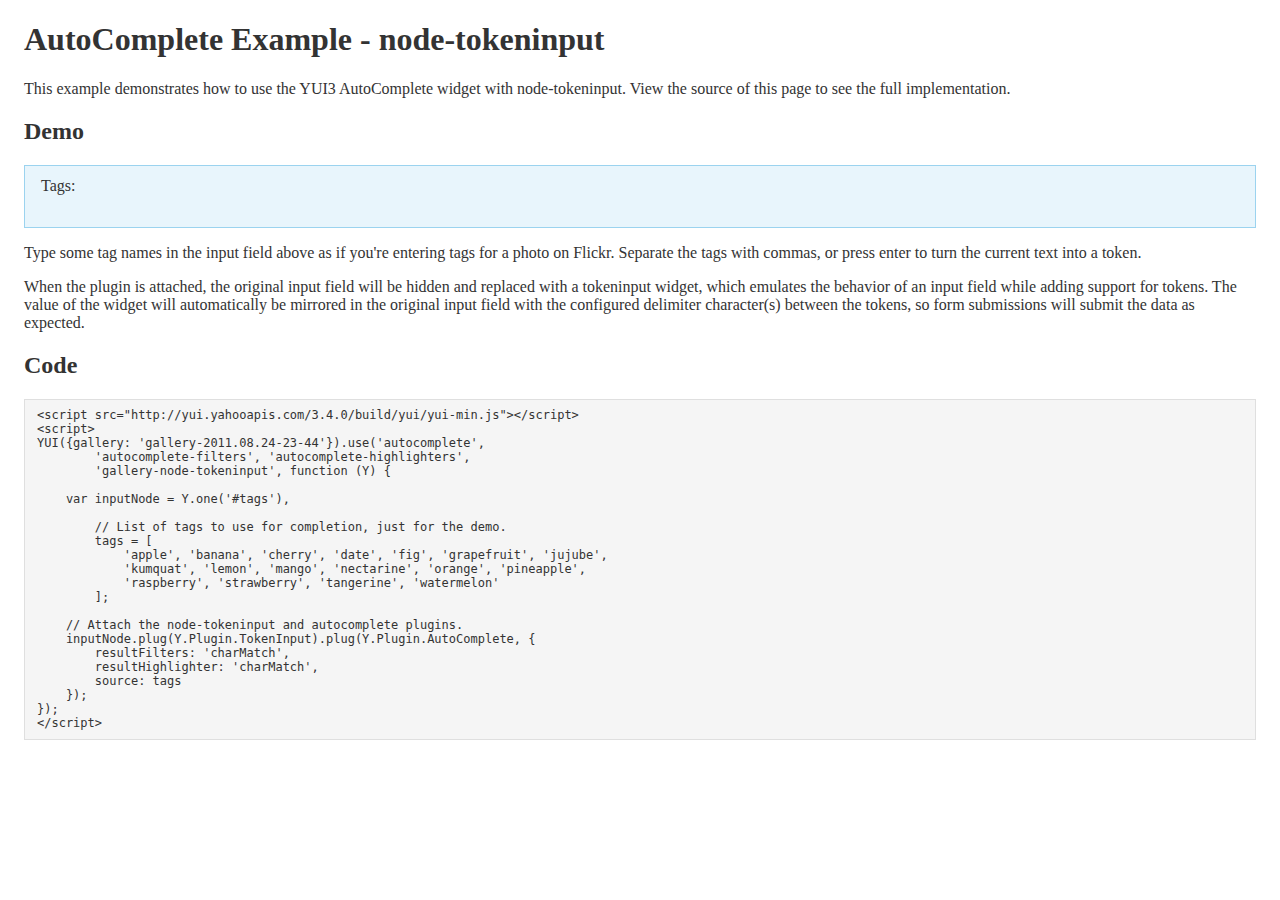
<file: examples/example-autocomplete.html>
<!DOCTYPE html>
<html lang="en">
<head>
    <meta charset="utf-8">
    <title>AutoComplete Example - node-tokeninput</title>
    <link rel="stylesheet" href="assets/example-common.css">
    <style>
    .yui3-aclist-list {
        font: 13px Helvetica, Arial, sans-serif;
    }
    </style>
</head>
<body class="yui3-skin-sam">

<h1>AutoComplete Example - node-tokeninput</h1>

<p>
This example demonstrates how to use the YUI3 AutoComplete widget with node-tokeninput. View the source of this page to see the full implementation.
</p>

<h2>Demo</h2>

<div class="demo">
    <form>
        <label for="tags">Tags:</label><br>
        <input id="tags" type="text">
    </form>
</div>

<p>
Type some tag names in the input field above as if you're entering tags for a photo on Flickr. Separate the tags with commas, or press enter to turn the current text into a token.
</p>

<p>
When the plugin is attached, the original input field will be hidden and replaced with a tokeninput widget, which emulates the behavior of an input field while adding support for tokens. The value of the widget will automatically be mirrored in the original input field with the configured delimiter character(s) between the tokens, so form submissions will submit the data as expected.
</p>

<h2>Code</h2>

<pre class="prettyprint">
&lt;script src=&quot;http://yui.yahooapis.com/3.4.0/build/yui/yui-min.js&quot;&gt;&lt;/script&gt;
&lt;script&gt;
YUI({gallery: 'gallery-2011.08.24-23-44'}).use(&#x27;autocomplete&#x27;,
        &#x27;autocomplete-filters&#x27;, &#x27;autocomplete-highlighters&#x27;,
        &#x27;gallery-node-tokeninput&#x27;, function (Y) {

    var inputNode = Y.one(&#x27;#tags&#x27;),

        // List of tags to use for completion, just for the demo.
        tags = [
            &#x27;apple&#x27;, &#x27;banana&#x27;, &#x27;cherry&#x27;, &#x27;date&#x27;, &#x27;fig&#x27;, &#x27;grapefruit&#x27;, &#x27;jujube&#x27;,
            &#x27;kumquat&#x27;, &#x27;lemon&#x27;, &#x27;mango&#x27;, &#x27;nectarine&#x27;, &#x27;orange&#x27;, &#x27;pineapple&#x27;,
            &#x27;raspberry&#x27;, &#x27;strawberry&#x27;, &#x27;tangerine&#x27;, &#x27;watermelon&#x27;
        ];

    // Attach the node-tokeninput and autocomplete plugins.
    inputNode.plug(Y.Plugin.TokenInput).plug(Y.Plugin.AutoComplete, {
        resultFilters: &#x27;charMatch&#x27;,
        resultHighlighter: &#x27;charMatch&#x27;,
        source: tags
    });
});
&lt;/script&gt;
</pre>

<script src="http://yui.yahooapis.com/3.4.0/build/yui/yui-min.js"></script>
<script>
YUI({gallery: 'gallery-2011.08.24-23-44'}).use('autocomplete', 'autocomplete-filters', 'autocomplete-highlighters', 'gallery-node-tokeninput', function (Y) {
    var inputNode = Y.one('#tags'),

        // List of tags to use for completion, just for the demo.
        tags = [
            'apple', 'banana', 'cherry', 'date', 'fig', 'grapefruit', 'jujube',
            'kumquat', 'lemon', 'mango', 'nectarine', 'orange', 'pineapple',
            'raspberry', 'strawberry', 'tangerine', 'watermelon'
        ];

    // Attach the node-tokeninput and autocomplete plugins.
    inputNode.plug(Y.Plugin.TokenInput).plug(Y.Plugin.AutoComplete, {
        resultFilters: 'charMatch',
        resultHighlighter: 'charMatch',
        source: tags
    });
});
</script>

</body>
</html>
</file>
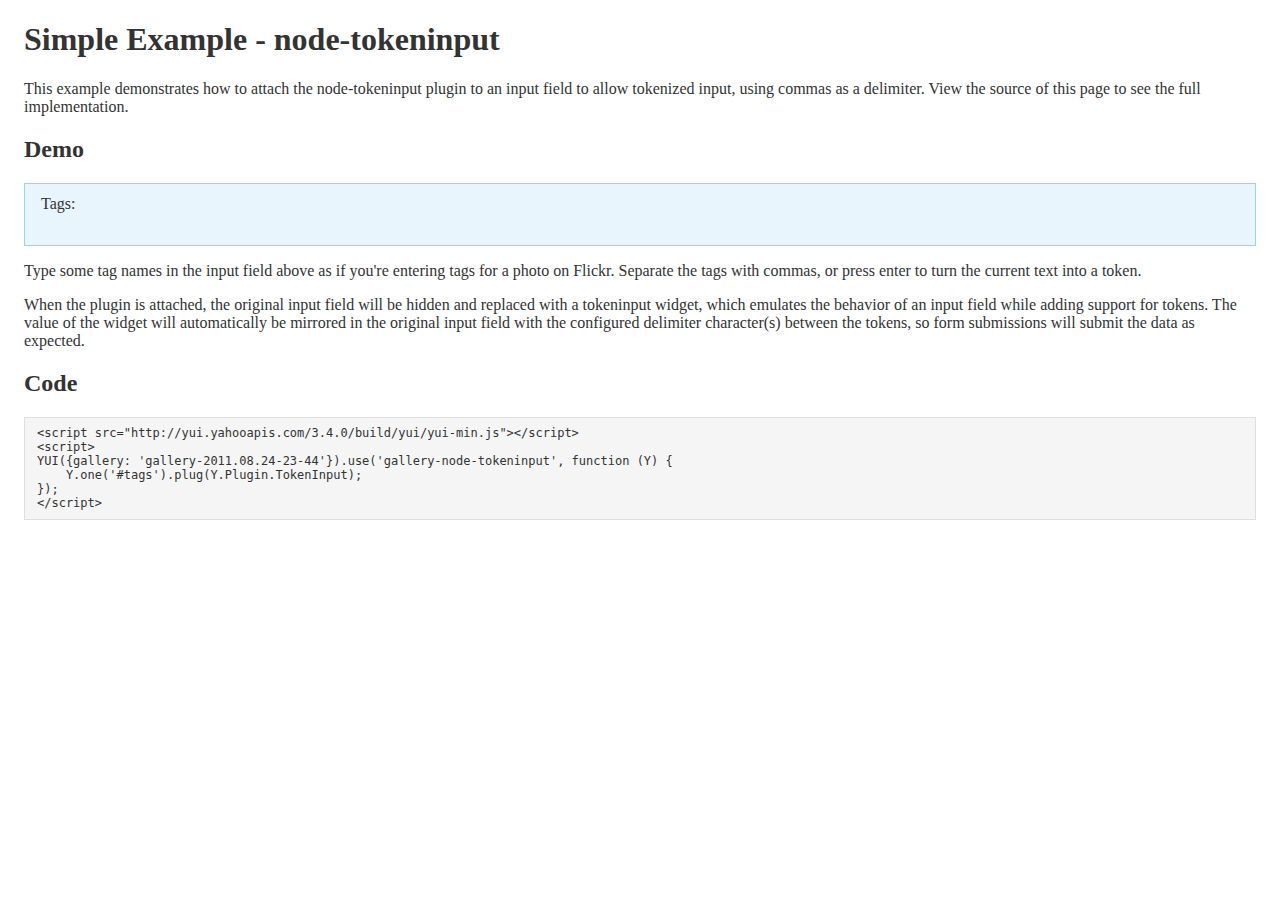
<file: examples/example-simple.html>
<!DOCTYPE html>
<html lang="en">
<head>
    <meta charset="utf-8">
    <title>Simple Example - node-tokeninput</title>
    <link rel="stylesheet" href="assets/example-common.css">
</head>
<body class="yui3-skin-sam">

<h1>Simple Example - node-tokeninput</h1>

<p>
This example demonstrates how to attach the node-tokeninput plugin to an input field to allow tokenized input, using commas as a delimiter. View the source of this page to see the full implementation.
</p>

<h2>Demo</h2>

<div class="demo">
    <form>
        <label for="tags">Tags:</label><br>
        <input id="tags" type="text">
    </form>
</div>

<p>
Type some tag names in the input field above as if you're entering tags for a photo on Flickr. Separate the tags with commas, or press enter to turn the current text into a token.
</p>

<p>
When the plugin is attached, the original input field will be hidden and replaced with a tokeninput widget, which emulates the behavior of an input field while adding support for tokens. The value of the widget will automatically be mirrored in the original input field with the configured delimiter character(s) between the tokens, so form submissions will submit the data as expected.
</p>

<h2>Code</h2>

<pre class="prettyprint">
&lt;script src=&quot;http://yui.yahooapis.com/3.4.0/build/yui/yui-min.js&quot;&gt;&lt;/script&gt;
&lt;script&gt;
YUI({gallery: 'gallery-2011.08.24-23-44'}).use(&#x27;gallery-node-tokeninput&#x27;, function (Y) {
    Y.one(&#x27;#tags&#x27;).plug(Y.Plugin.TokenInput);
});
&lt;/script&gt;
</pre>

<script src="http://yui.yahooapis.com/3.4.0/build/yui/yui-min.js"></script>
<script>
YUI({gallery: 'gallery-2011.08.24-23-44'}).use('gallery-node-tokeninput', function (Y) {
    Y.one('#tags').plug(Y.Plugin.TokenInput);
});
</script>

</body>
</html>
</file>
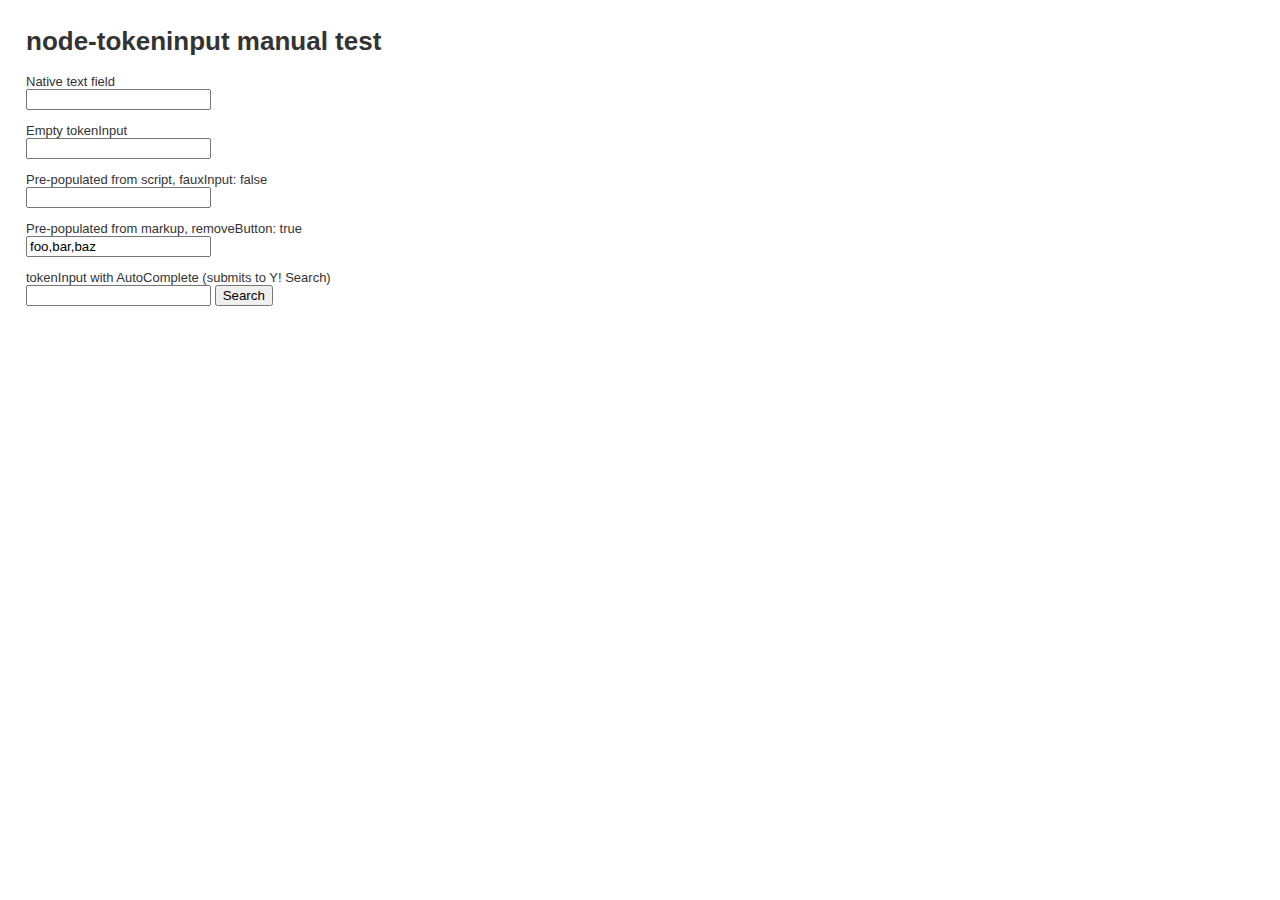
<file: tests/manual/node-tokeninput.html>
<!DOCTYPE html>
<html lang="en">
<head>
    <meta charset="utf-8">
    <title>node-tokeninput manual test</title>
    <style>
    html {
        color: #333;
        font: 13px Helvetica, sans-serif;
    }

    body { margin: 2em; }
    </style>
    <link rel="stylesheet" href="../../assets/node-tokeninput-core.css">
    <link rel="stylesheet" href="../../assets/skins/sam/node-tokeninput-skin.css">
</head>
<body class="yui3-skin-sam">

<h1>node-tokeninput manual test</h1>

<form>
    <p>
    Native text field<br>
    <input type="text">
    </p>

    <p>
    Empty tokenInput<br>
    <input type="text" id="input">
    </p>

    <p>
    Pre-populated from script, fauxInput: false<br>
    <input type="text" id="input2">
    </p>

    <p>
    Pre-populated from markup, removeButton: true<br>
    <input type="text" id="input3" value="foo,bar,baz">
    </p>
</form>

<form action="http://search.yahoo.com/search" method="get">
    <p>
    tokenInput with AutoComplete (submits to Y! Search)<br>
    <input type="text" id="input4" name="p">
    <input type="submit" value="Search">
    </p>
</form>

<script src="http://yui.yahooapis.com/3.4.0/build/yui/yui.js"></script>
<script src="../../js/node-tokeninput.js"></script>
<script>
var Y = YUI({
    filter: 'raw',
}).use('autocomplete', 'autocomplete-highlighters', 'gallery-node-tokeninput', function (Y) {

var input  = Y.one('#input'),
    input2 = Y.one('#input2'),
    input3 = Y.one('#input3'),
    input4 = Y.one('#input4');

input.plug(Y.Plugin.TokenInput);

input2.plug(Y.Plugin.TokenInput, {
    fauxInput: false,
    tokens: ['New Hampshire', 'Rhode Island', 'Texas', 'New York', 'Delaware']
});

input3.plug(Y.Plugin.TokenInput, {
    removeButton: true,
    after: {
        tokensChange: function (e) {
            console.log('prevVal:');
            console.log(e.prevVal);

            console.log('newVal');
            console.log(e.newVal);
        }
    }
});

input4.plug(Y.Plugin.TokenInput);

// For console debugging.
window.input  = input;
window.input2 = input2;
window.input3 = input3;
window.input4 = input4;

window.ac = new Y.AutoComplete({
    inputNode        : input4,
    render           : true,
    resultHighlighter: 'phraseMatch',
    source           : 'select * from search.suggest where query="{query}"',
    yqlEnv           : 'http://pieisgood.org/yql/tables.env'
});

});
</script>

</body>
</html>
</file>
<file: assets/api.css>
body { background-color: #ECF0F6; }

/* main page */
a:link { color: #003399; }
a:visited { color: #003399;}

#doc3 #hd { margin-bottom:1em; position: relative; zoom: 1; }
#doc3 #hd h1 { color: #545454; font-size: 170%; padding: 0px 0 8px 150px; background: url(yui.png) 15px 9px no-repeat; height: 60px; font-weight: bold; }
#doc3 #hd h1 a { position: relative; top: 14px; }
#doc3 #hd a { text-decoration: none; color: black; }
#doc3 #hd h3 {
    background: #98AAB1; background-image: url(bg_hd.gif); color: #000; font-size: 100%; padding: 4px 10px; margin: 0 0 7px 0;
    border: 1px solid #98AAB1;
}
#ft hr {
    display: none;
}
#ft {
    background: #98AAB1; background-image: url(bg_hd.gif); color: #000; font-size: 100%; padding: 4px 10px; margin: 7px 0 0 0; border: 1px solid #98AAB1;
}
#doc3 #hd h3 A { color: #FFF; text-decoration: none; }
#doc3 #hd .breadcrumbs { font-size: 85%; margin-bottom:10px;}
#doc3 #hd .subtitle {position: absolute; right:1em; padding: 0px;margin:0px}

#doc3 dl { margin: 2px 0; }
#doc3 dd { margin-left: 20px; }
#doc3 .requires dt { font-style: italic; }
#doc3 .default { margin-top:6px; }
#doc3 .detail .deprecated { margin-top:4px; padding:4px; background-color: #EFECCA }
#doc3 .detail .deprecated strong { color:#441054; }
#doc3 code, pre {font-size:85%}

#doc3 #hd h1 {
    border: 1px solid #98AAB1;
    background-color: #fff;
    margin-bottom: .5em;

}
#bd {
    border: 1px solid #98AAB1;
    background-color: #fff;
}

.submodules dd {
    font-size: 93%;
    font-weight: italic;
}


#doc3 .classopts { font-size: 85%; float:right; margin:2px; padding: 2px; background-color:#ECF0F6;border: 1px solid #98AAB1;}
#yui-classopts-form fieldset legend { display: none; }

/* undo reset.css styles for description block formatting */
#doc3 .description dl { margin: 5px 0 10px 0; }
#doc3 .description ul { padding: 10px 0 10px 28px; font-size: 90%; list-style: disc}
#doc3 .description li { list-style: disc}
#doc3 .description p { padding-bottom: 10px}
#doc3 .description strong { font-weight: bold;}
#doc3 .description em {padding: 2px; background-color: #EFECCA}
#doc3 pre { padding: 10px;}

#doc3 .summary { margin: 0px 10px 10px 0; padding:10px; background-color:#ECF0F6; border:1px solid #98AAB1; }
#doc3 .extends {font-weight: normal; font-size: 90%}

#doc3 .nav {min-height: 400px;}
#doc3 .nav .module {
    width:100%;
    border-right: 1px solid #98AAB1;
    border-bottom: 1px solid #98AAB1;
    padding: 0; overflow:hidden;
}
#doc3 .nav .module h4 {
    padding: 3px 5px;
    border-bottom: 1px solid #98AAB1;
    background-image: url(bg_hd.gif);
}
#doc3 .nav .module h4 A { color: #000; text-decoration: none; }
#doc3 .nav .module .content { padding: 2px; }
#doc3 .nav .module UL.content LI { font-size: 90%; }
#doc3 .nav .module UL.content A { text-decoration: none; color: black; display: block; padding: 2px 4px 2px 4px; }
#doc3 .nav .module LI,
#doc3 .nav .module LI A {
    zoom: 1; 
}
#doc3 .nav .module LI.selected A,
#doc3 .nav .module LI A:hover {
    background-color: #ECF0F6;
    zoom: 1;
}

#doc3 .section { margin: 0 7px 7px 0; }
#doc3 .section strong { font-weight: bold;}
#doc3 .section hr { border: none 0; border-top: 1px solid #ccc; }
#doc3 .section h4 { font-size:110%;}
#doc3 .section h3 { background: #98AAB1; background-image: url(bg_hd.gif); width: 98%; color: #000; padding: 3px; margin: 0 0 7px 0;
    border: 1px solid #98AAB1;

}
#doc3 .section h3 .top { font-size: 60%; font-weight: normal; width: 100%; font-family: verdana; padding-left: 20px; }
#doc3 .section h3 .top A { color: #000; text-decoration: none;  }

#doc3 .section.details .content { padding: 0 0 0 10px; }
#doc3 .section.details .description { padding: 10px 0 0 20px;  }
#doc3 .section.details .description dt { font-weight: bold; }
#doc3 .section.details .description td { border:1px solid #ccc; margin:2px;padding:2px;}

#doc3 .inheritance { padding:10px; background-color:#ECF0F6; border:1px solid #98AAB1; }
#doc3 .inheritance h4 { font-size: 100%;}

/* index page autocomplete */
/*
#propertysearch {;position:absolute;margin:1em;width:35em;}
#searchinput {position:absolute;width:100%;height:1.4em;}
#searchresults {position:absolute;top:1.7em;width:100%;}
#searchresults .yui-ac-content {position:absolute;top:4px; left:0px; width:100%;height:20em;border:1px solid #aaa;background:#fff;overflow:auto;overflow-x:hidden;z-index:9050;}
#searchresults .yui-ac-shadow {position:absolute;margin:.3em;width:100%;background:#a0a0a0;z-index:9049;}:
#searchresults ul {padding:5px 0;width:100%;}
#searchresults li {padding:0 5px;cursor:default;white-space:nowrap;}
#searchresults li.yui-ac-highlight {background:#D1C6DA;}
#searchresults li em { position:absolute; width:44%; overflow:hidden; color:#654D6C;}
#searchresults li span { position:relative; left:46% }
*/

#propertysearch {
    width: 25em;
    position: absolute;
    right: 5px;
    bottom: -4px;
}
#searchinput {
    width: 83%;
    height: 1.4em;
}
#searchresults {
    position: absolute;
    right: 25em;
    top: 25px;
    height: 0;
}
#searchresults .yui-ac-content {
    position: absolute;
    top: 0;
    left: 0;
    width: 25em;
    height: 20em;
    border: 1px solid #98AAB1;
    background: #fff;
    overflow: auto;
    overflow-x: hidden;
    z-index: 9050;
}
#searchresults li.yui-ac-highlight {
    background-color: #ECF0F6;
}
#searchresults li em {
    width:44%;
    overflow: hidden;
    color: #98AAB1;
}

.deprecated, .private, .protected {
    display: none;
}

body.show_deprecated .deprecated,
body.show_private .private,
body.show_protected .protected {
    display: block;
}

#splash_classList ul {
	margin: 1em;
	margin-left:2em;
}
#splash_classList ul li {
	list-style: disc outside;
}


/* source code view */
#srcout {min-width: 580px; } 
*html #srcout { width: 100%; padding-bottom:1em; overflow-x:auto } 

.highlight .c { color: #60a0b0; font-style: italic } /* Comment */
.highlight .err { border: 1px solid #FF0000 } /* Error */
.highlight .k { color: #007020; font-weight: bold } /* Keyword */
.highlight .o { color: #666666 } /* Operator */
.highlight .cm { color: #60a0b0; font-style: italic } /* Comment.Multiline */
.highlight .cp { color: #007020 } /* Comment.Preproc */
.highlight .c1 { color: #60a0b0; font-style: italic } /* Comment.Single */
.highlight .gd { color: #A00000 } /* Generic.Deleted */
.highlight .ge { font-style: italic } /* Generic.Emph */
.highlight .gr { color: #FF0000 } /* Generic.Error */
.highlight .gh { color: #000080; font-weight: bold } /* Generic.Heading */
.highlight .gi { color: #00A000 } /* Generic.Inserted */
.highlight .go { color: #808080 } /* Generic.Output */
.highlight .gp { color: #c65d09; font-weight: bold } /* Generic.Prompt */
.highlight .gs { font-weight: bold } /* Generic.Strong */
.highlight .gu { color: #800080; font-weight: bold } /* Generic.Subheading */
.highlight .gt { color: #0040D0 } /* Generic.Traceback */
.highlight .kc { color: #007020; font-weight: bold } /* Keyword.Constant */
.highlight .kd { color: #007020; font-weight: bold } /* Keyword.Declaration */
.highlight .kp { color: #007020 } /* Keyword.Pseudo */
.highlight .kr { color: #007020; font-weight: bold } /* Keyword.Reserved */
.highlight .kt { color: #007020; font-weight: bold } /* Keyword.Type */
.highlight .m { color: #40a070 } /* Literal.Number */
.highlight .s { color: #4070a0 } /* Literal.String */
.highlight .na { color: #4070a0 } /* Name.Attribute */
.highlight .nb { color: #007020 } /* Name.Builtin */
.highlight .nc { color: #0e84b5; font-weight: bold } /* Name.Class */
.highlight .no { color: #60add5 } /* Name.Constant */
.highlight .nd { color: #555555; font-weight: bold } /* Name.Decorator */
.highlight .ni { color: #d55537; font-weight: bold } /* Name.Entity */
.highlight .ne { color: #007020 } /* Name.Exception */
.highlight .nf { color: #06287e } /* Name.Function */
.highlight .nl { color: #002070; font-weight: bold } /* Name.Label */
.highlight .nn { color: #0e84b5; font-weight: bold } /* Name.Namespace */
.highlight .nt { color: #062873; font-weight: bold } /* Name.Tag */
.highlight .nv { color: #bb60d5 } /* Name.Variable */
.highlight .ow { color: #007020; font-weight: bold } /* Operator.Word */
.highlight .mf { color: #40a070 } /* Literal.Number.Float */
.highlight .mh { color: #40a070 } /* Literal.Number.Hex */
.highlight .mi { color: #40a070 } /* Literal.Number.Integer */
.highlight .mo { color: #40a070 } /* Literal.Number.Oct */
.highlight .sb { color: #4070a0 } /* Literal.String.Backtick */
.highlight .sc { color: #4070a0 } /* Literal.String.Char */
.highlight .sd { color: #4070a0; font-style: italic } /* Literal.String.Doc */
.highlight .s2 { color: #4070a0 } /* Literal.String.Double */
.highlight .se { color: #4070a0; font-weight: bold } /* Literal.String.Escape */
.highlight .sh { color: #4070a0 } /* Literal.String.Heredoc */
.highlight .si { color: #70a0d0; font-style: italic } /* Literal.String.Interpol */
.highlight .sx { color: #c65d09 } /* Literal.String.Other */
.highlight .sr { color: #235388 } /* Literal.String.Regex */
.highlight .s1 { color: #4070a0 } /* Literal.String.Single */
.highlight .ss { color: #517918 } /* Literal.String.Symbol */
.highlight .bp { color: #007020 } /* Name.Builtin.Pseudo */
.highlight .vc { color: #bb60d5 } /* Name.Variable.Class */
.highlight .vg { color: #bb60d5 } /* Name.Variable.Global */
.highlight .vi { color: #bb60d5 } /* Name.Variable.Instance */
.highlight .il { color: #40a070 } /* Literal.Number.Integer.Long */
</file>
<file: examples/assets/example-common.css>
html {
  background: #fff;
  color: #333;
}

body {
  padding: 0 1em;
}

pre {
  background: #f5f5f5;
  border: 1px solid #dfdfdf;
  font: 12px Menlo, 'DejaVu Sans Mono', 'Bitstream Vera Sans Mono', Consolas, fixed;
  overflow-x: auto;
  padding: 0.7em 1em;
}

.demo {
  background: #E8F5FC;
  border: 1px solid #9BD3EF;
  padding: 0.7em 1em;
}

.demo input { visibility: hidden; }
.yui3-js-enabled .demo input { visibility: visible; }
</file>
<file: assets/node-tokeninput-core.css>
.yui3-tokeninput,
.yui3-tokeninput-content,
.yui3-tokeninput-item,
.yui3-tokeninput-list {
    display: inline-block;
    padding: 0;
    vertical-align: bottom;
    zoom: 1;
    *display: inline;
}

.yui3-tokeninput { width: 200px; }

.yui3-tokeninput-content,
.yui3-tokeninput-list { width: 100%; }

.yui3-tokeninput-hidden { display: none; }

.yui3-tokeninput-input {
    border: 0;
    outline: none;
    padding: 0;
    width: 5ex;
    *vertical-align: top;
    -webkit-appearance: none; /* prevents inner shadow on iOS */
}

.yui3-tokeninput-item { margin: 1px 2px; }

.yui3-tokeninput-list {
    cursor: text;
    list-style: none;
    margin: 0;
    overflow: hidden;
    padding: 1px 0;
}

.yui3-tokeninput-token { cursor: pointer; }
</file>
<file: assets/skins/sam/node-tokeninput-skin.css>
.yui3-tokeninput { outline: none; }
.yui3-tokeninput-list { -webkit-tap-highlight-color: rgba(0, 0, 0, 0); }

.yui3-tokeninput-content {
    background: #fff;
    border: 1px solid #b4b4b4;
    color: #000;
    font: 11px 'Lucida Grande', 'Lucida Sans Unicode', 'Lucida Sans', sans-serif;
    padding: 0;
}

.yui3-tokeninput-fauxinput {
    border-bottom-color: #dadada;
    border-top-color: #717171;
    -moz-box-shadow: inset 0 1px 2px -1px #717171;
    -webkit-box-shadow: inset 0 1px 2px -1px #717171;
    box-shadow: inset 0 1px 2px -1px #717171;
}

.yui3-tokeninput-token {
    background: #d6e0f7;
    border: 1px solid #93ace9;
    -moz-border-radius: 8px;
    -webkit-border-radius: 8px;
    border-radius: 8px;
    padding: 0 10px 1px;
    position: relative;
}

.yui3-tokeninput-hasremove { padding-right: 16px; }

.yui3-tokeninput-hover {
    background: #adc1ef;
    border-color: #597edb;
}

.yui3-tokeninput-focus {
    background: #4671ea;
    border-color: #4671ea;
    color: #fff;
    outline: none;
}

.yui3-tokeninput-remove {
    color: #97a2c1;
    font-weight: bold;
    line-height: 1;
    margin-top: 1px;
    position: absolute;
    right: 4px;
    text-decoration: none;
}

.yui3-tokeninput-windows .yui3-tokeninput-remove { margin-top: 2px; }
.yui3-tokeninput-remove:hover { color: #333; }
.yui3-tokeninput-focus .yui3-tokeninput-remove { color: #fff; }
</file>
